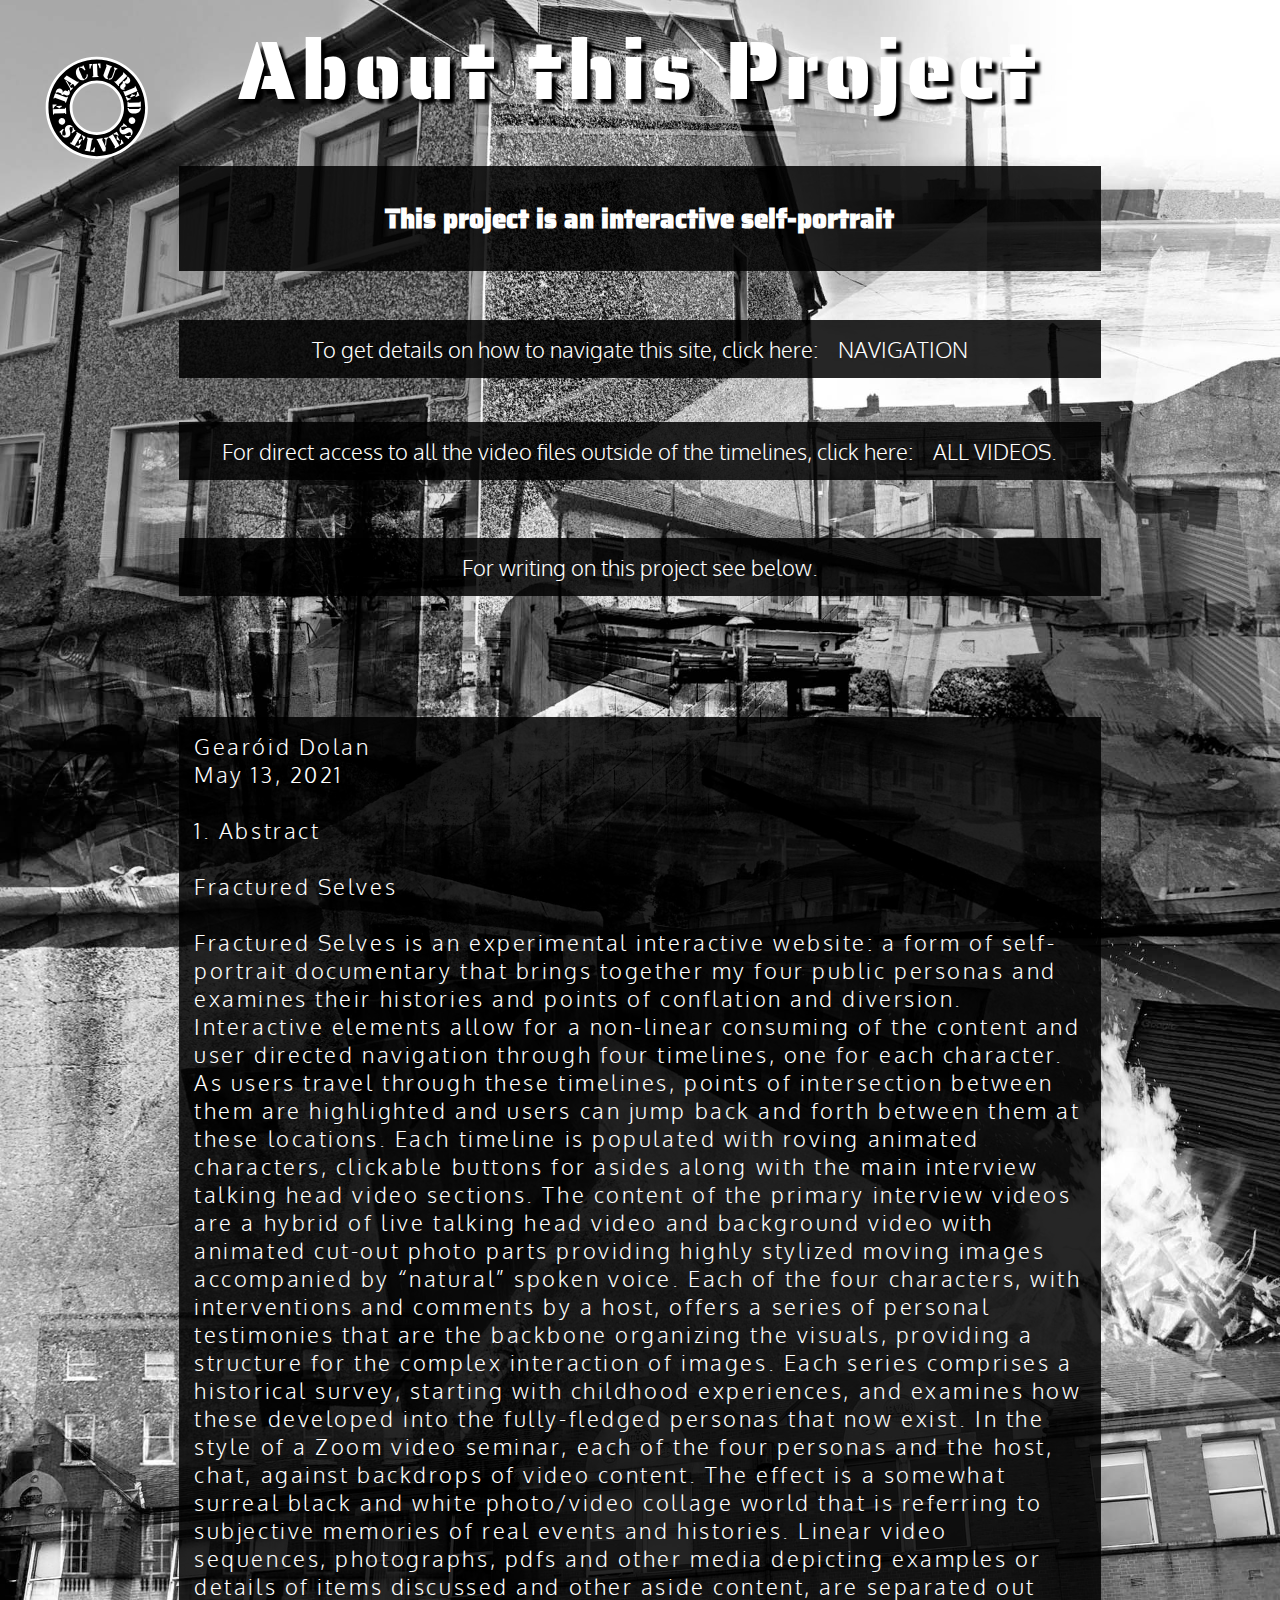
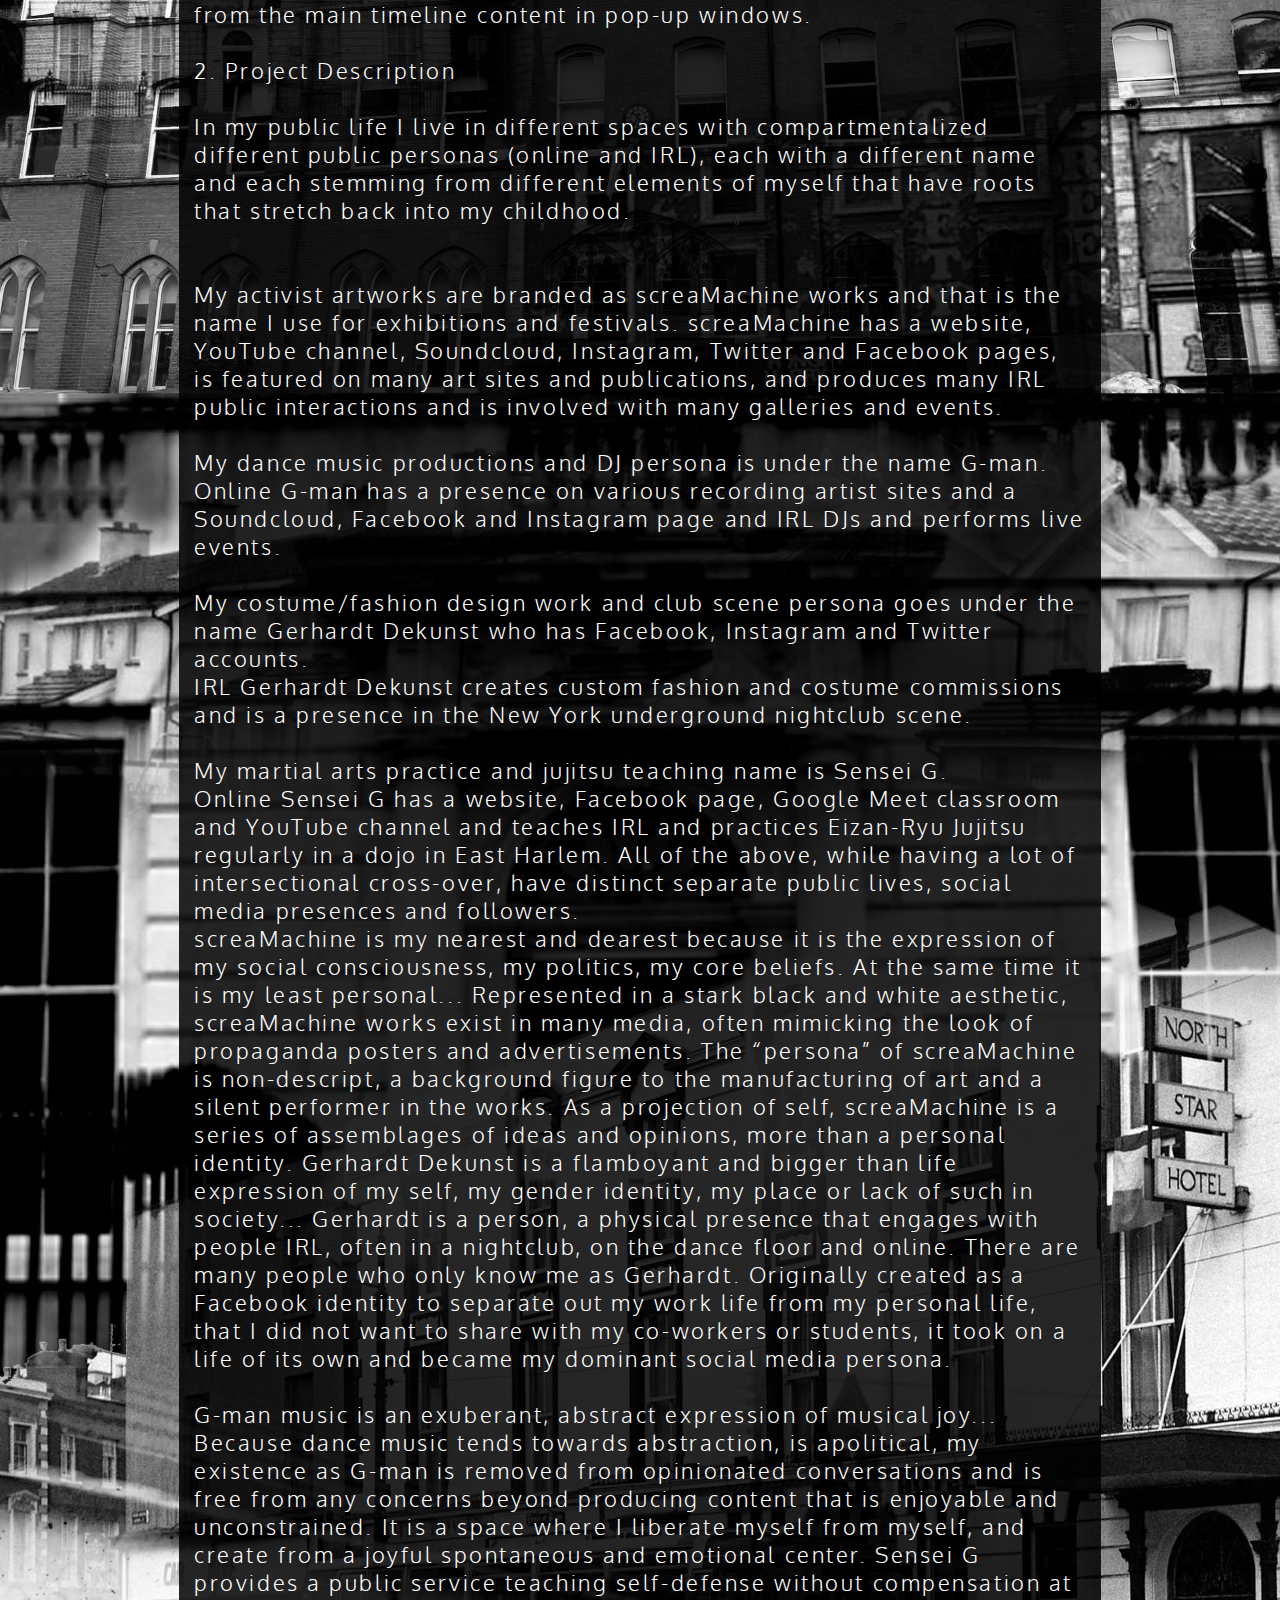
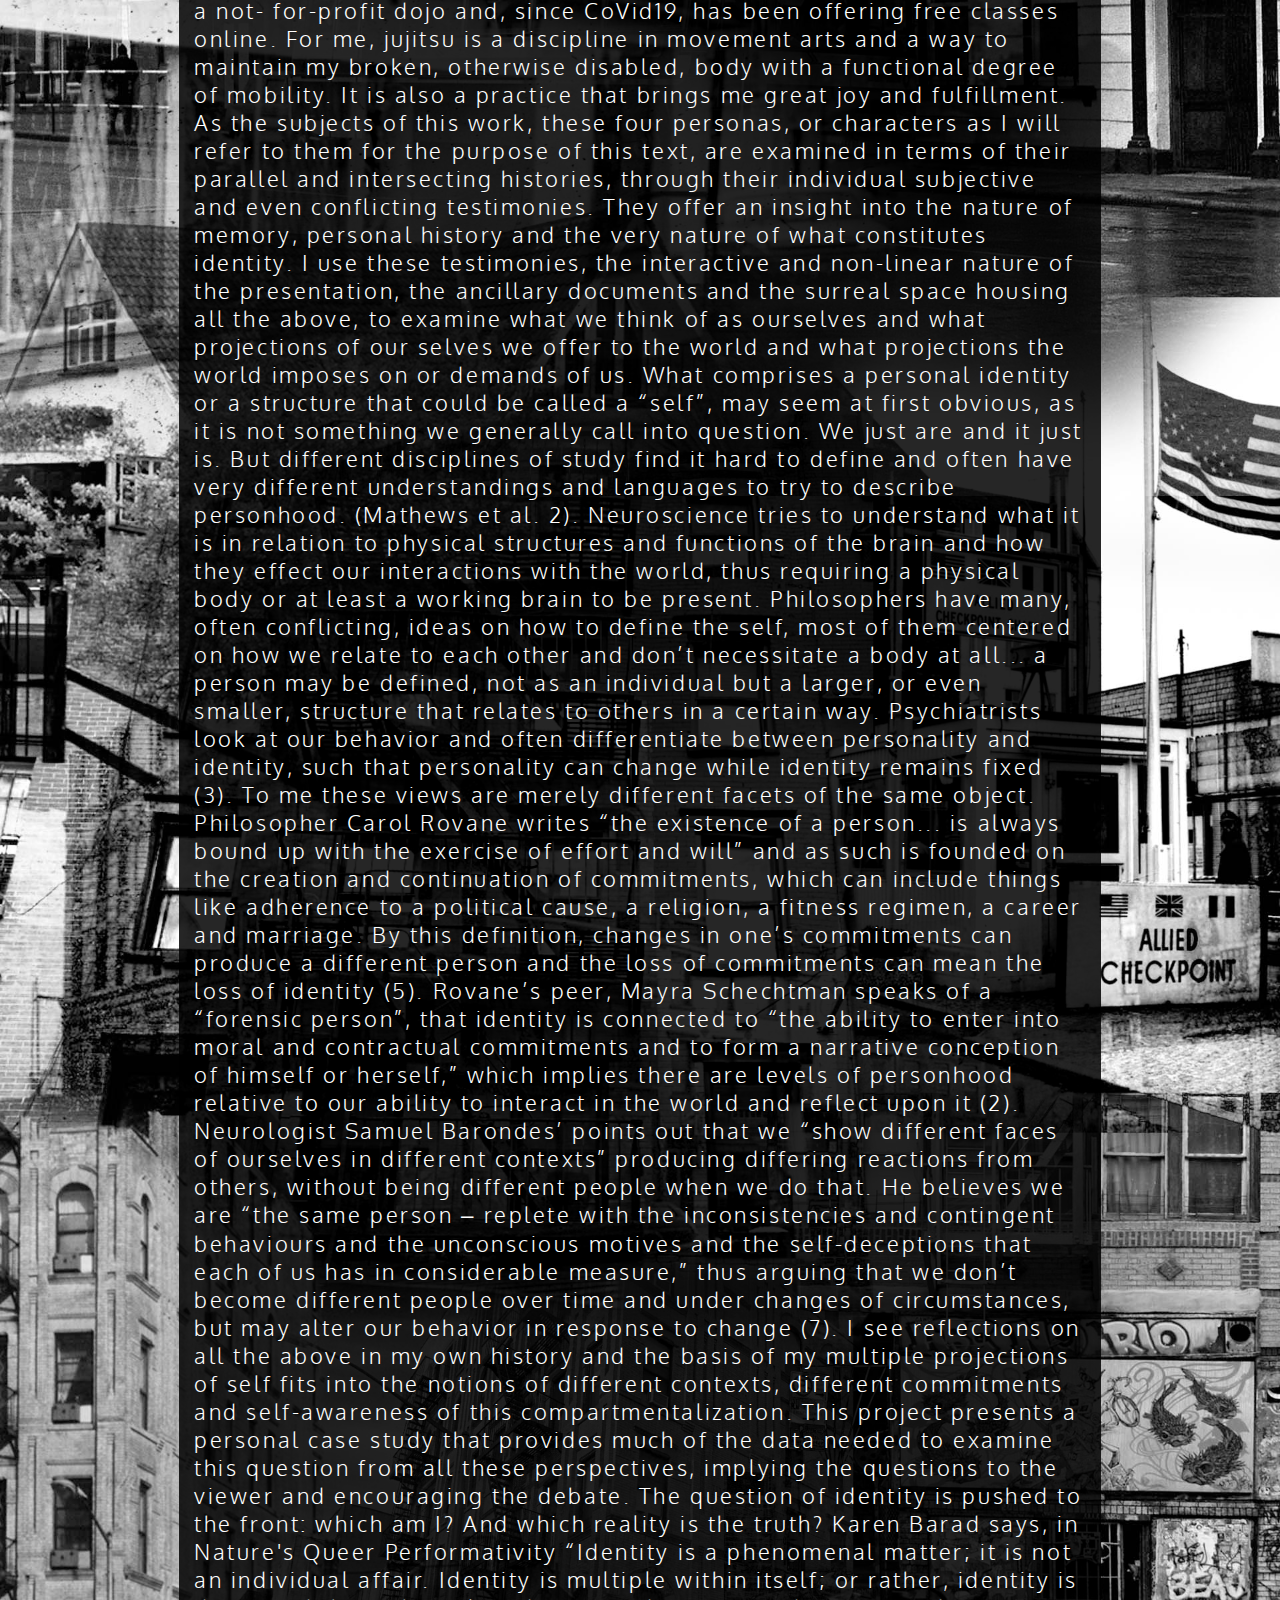
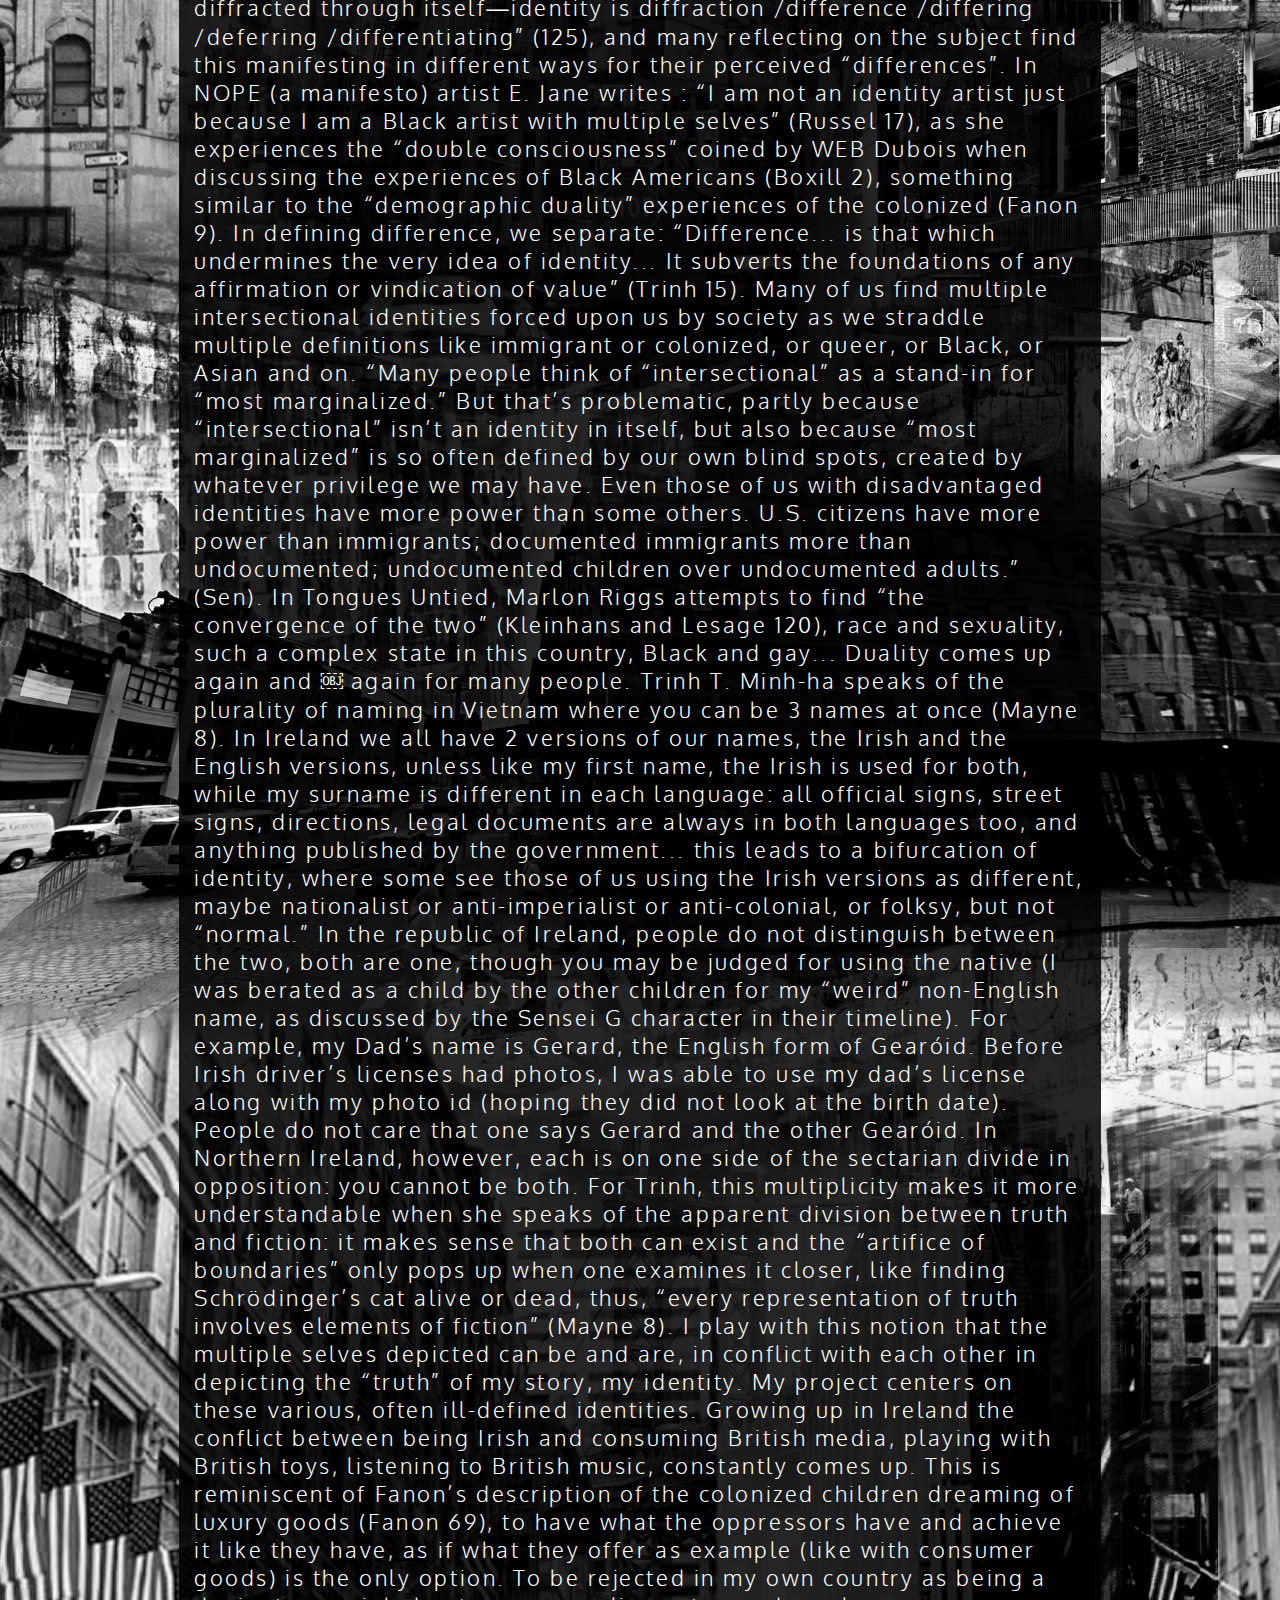
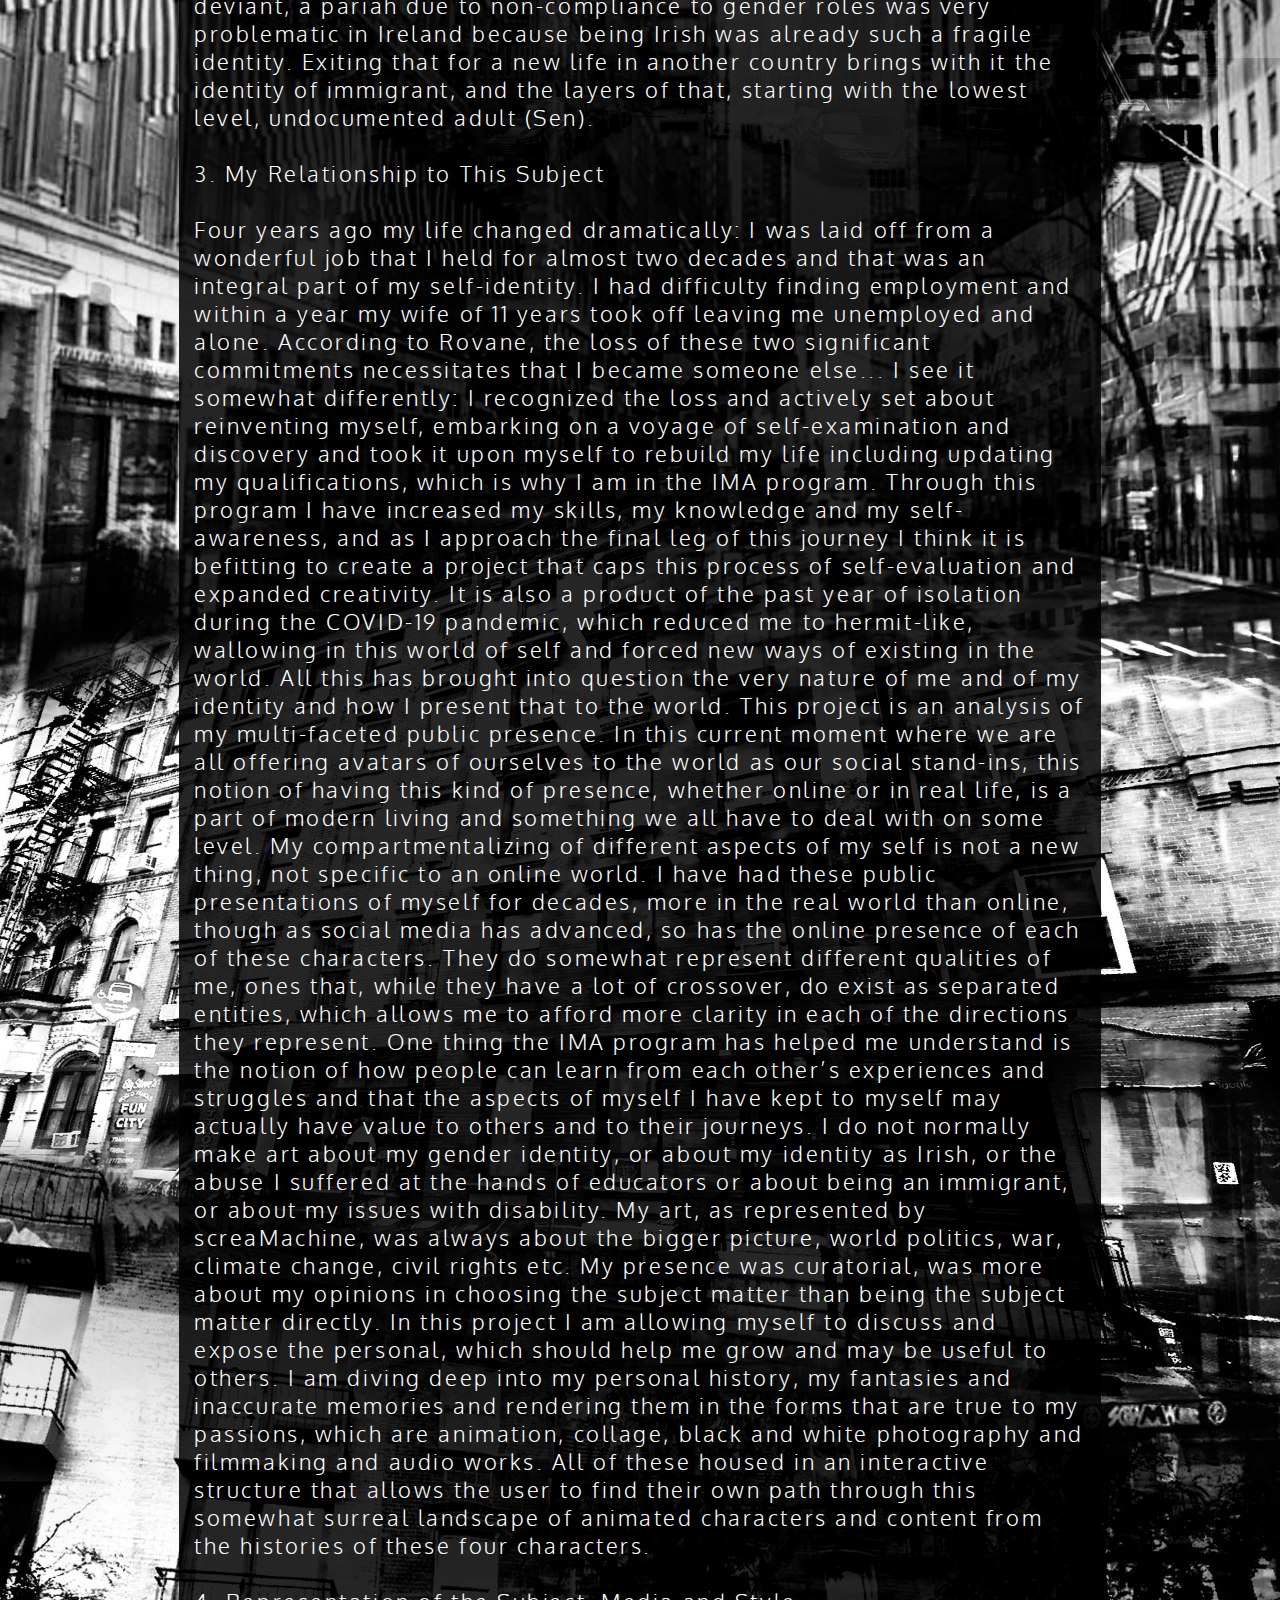
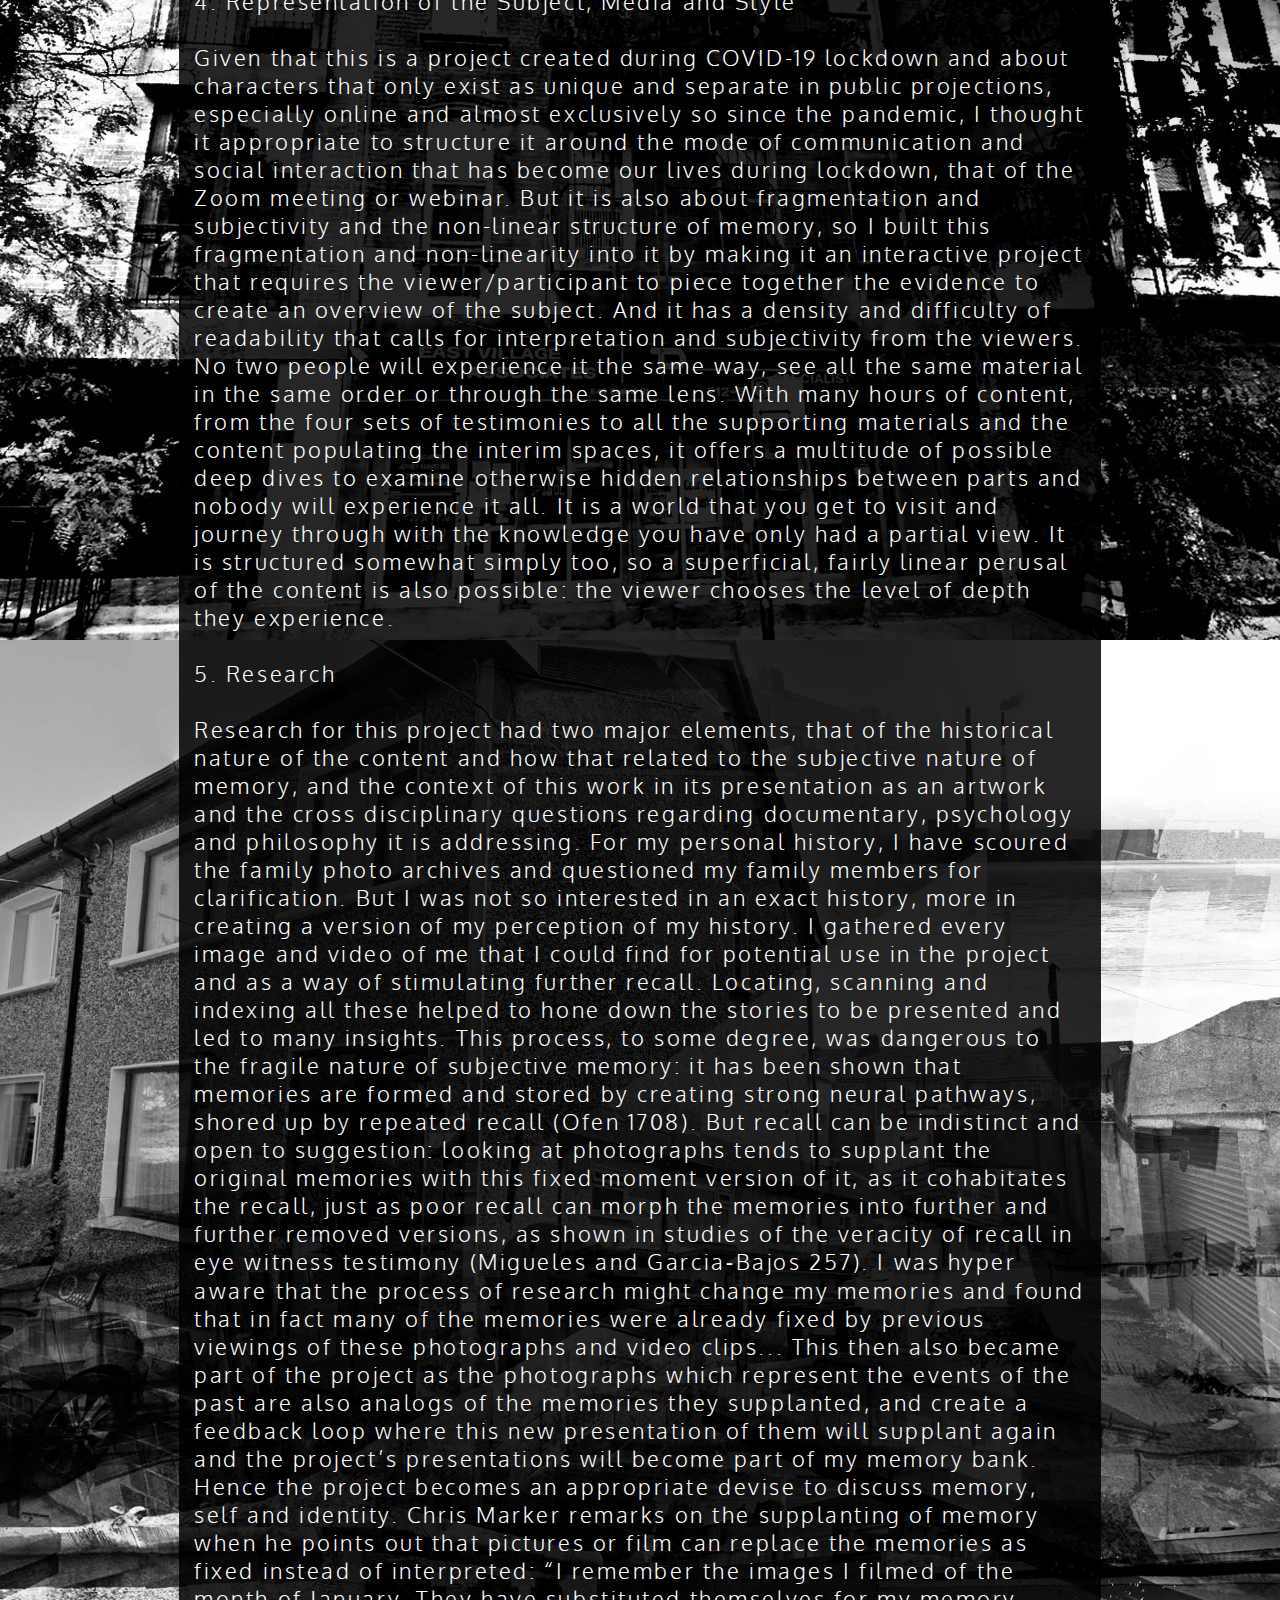
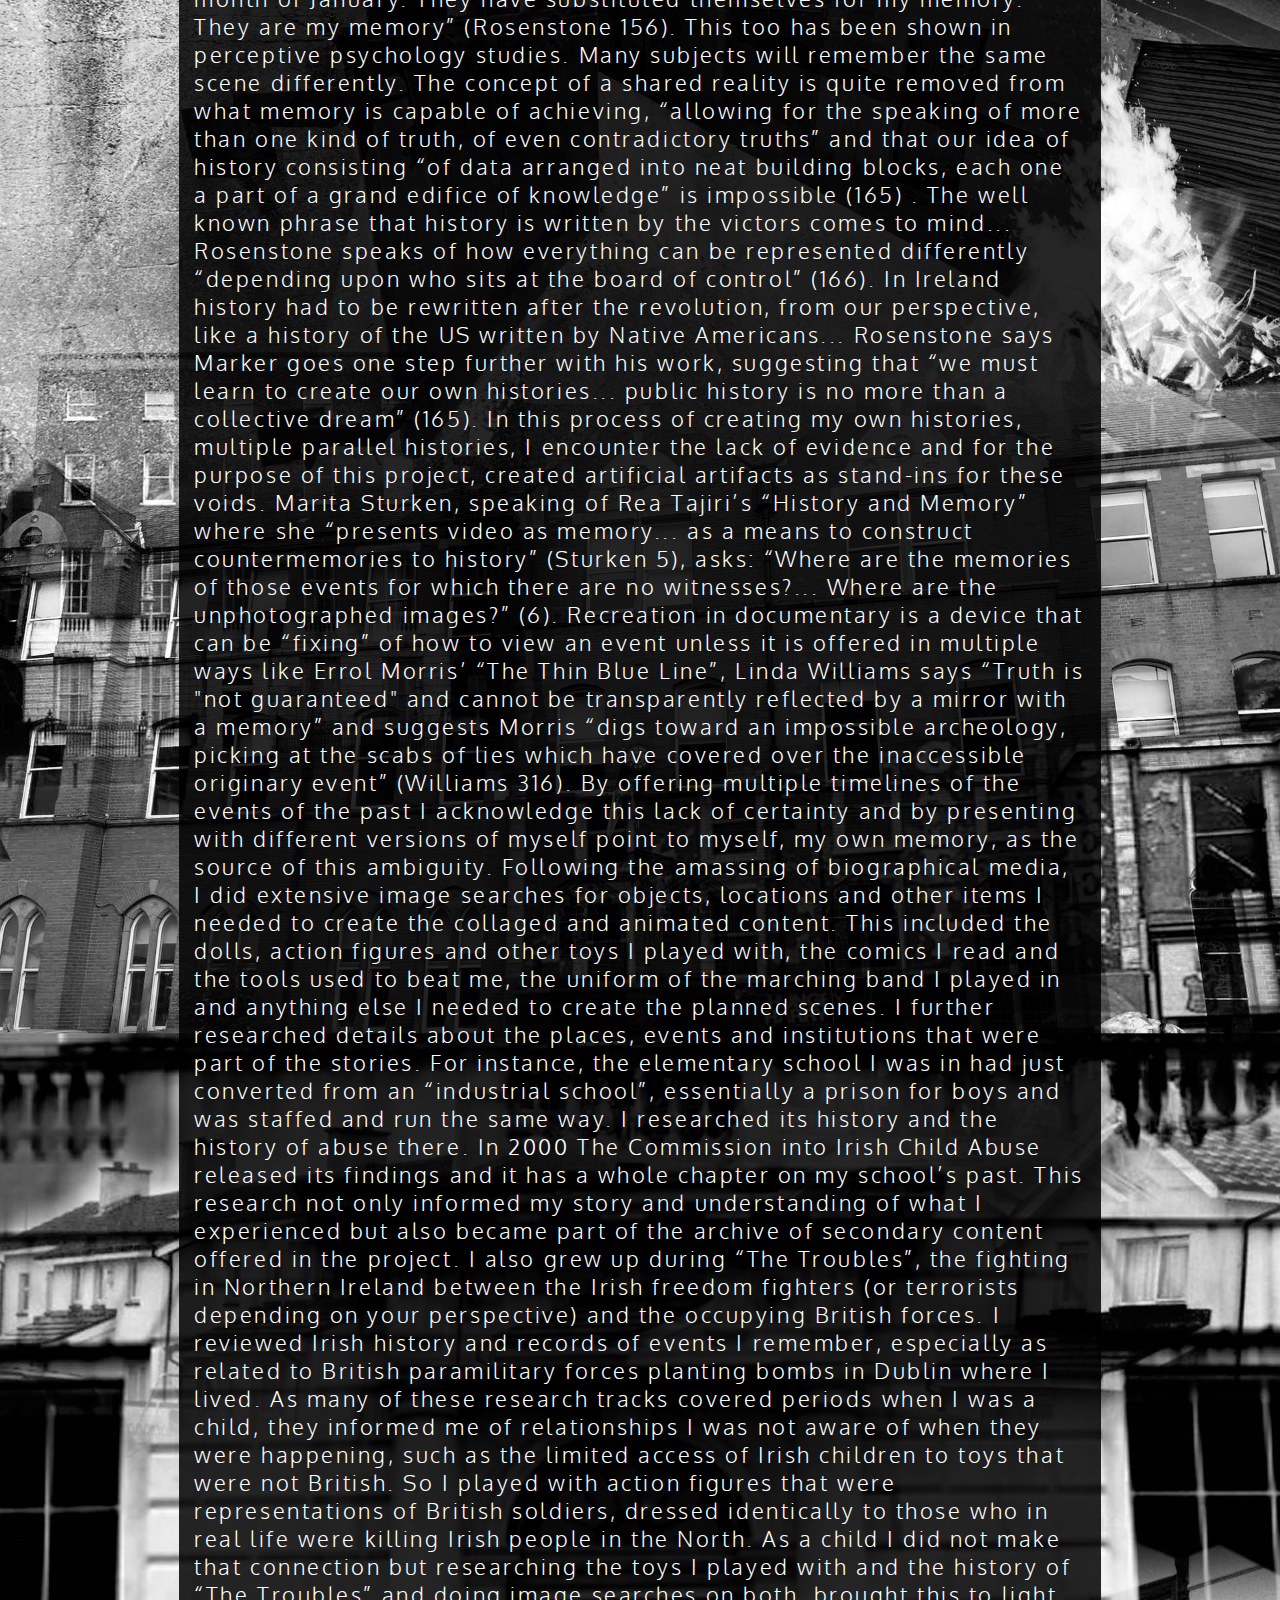
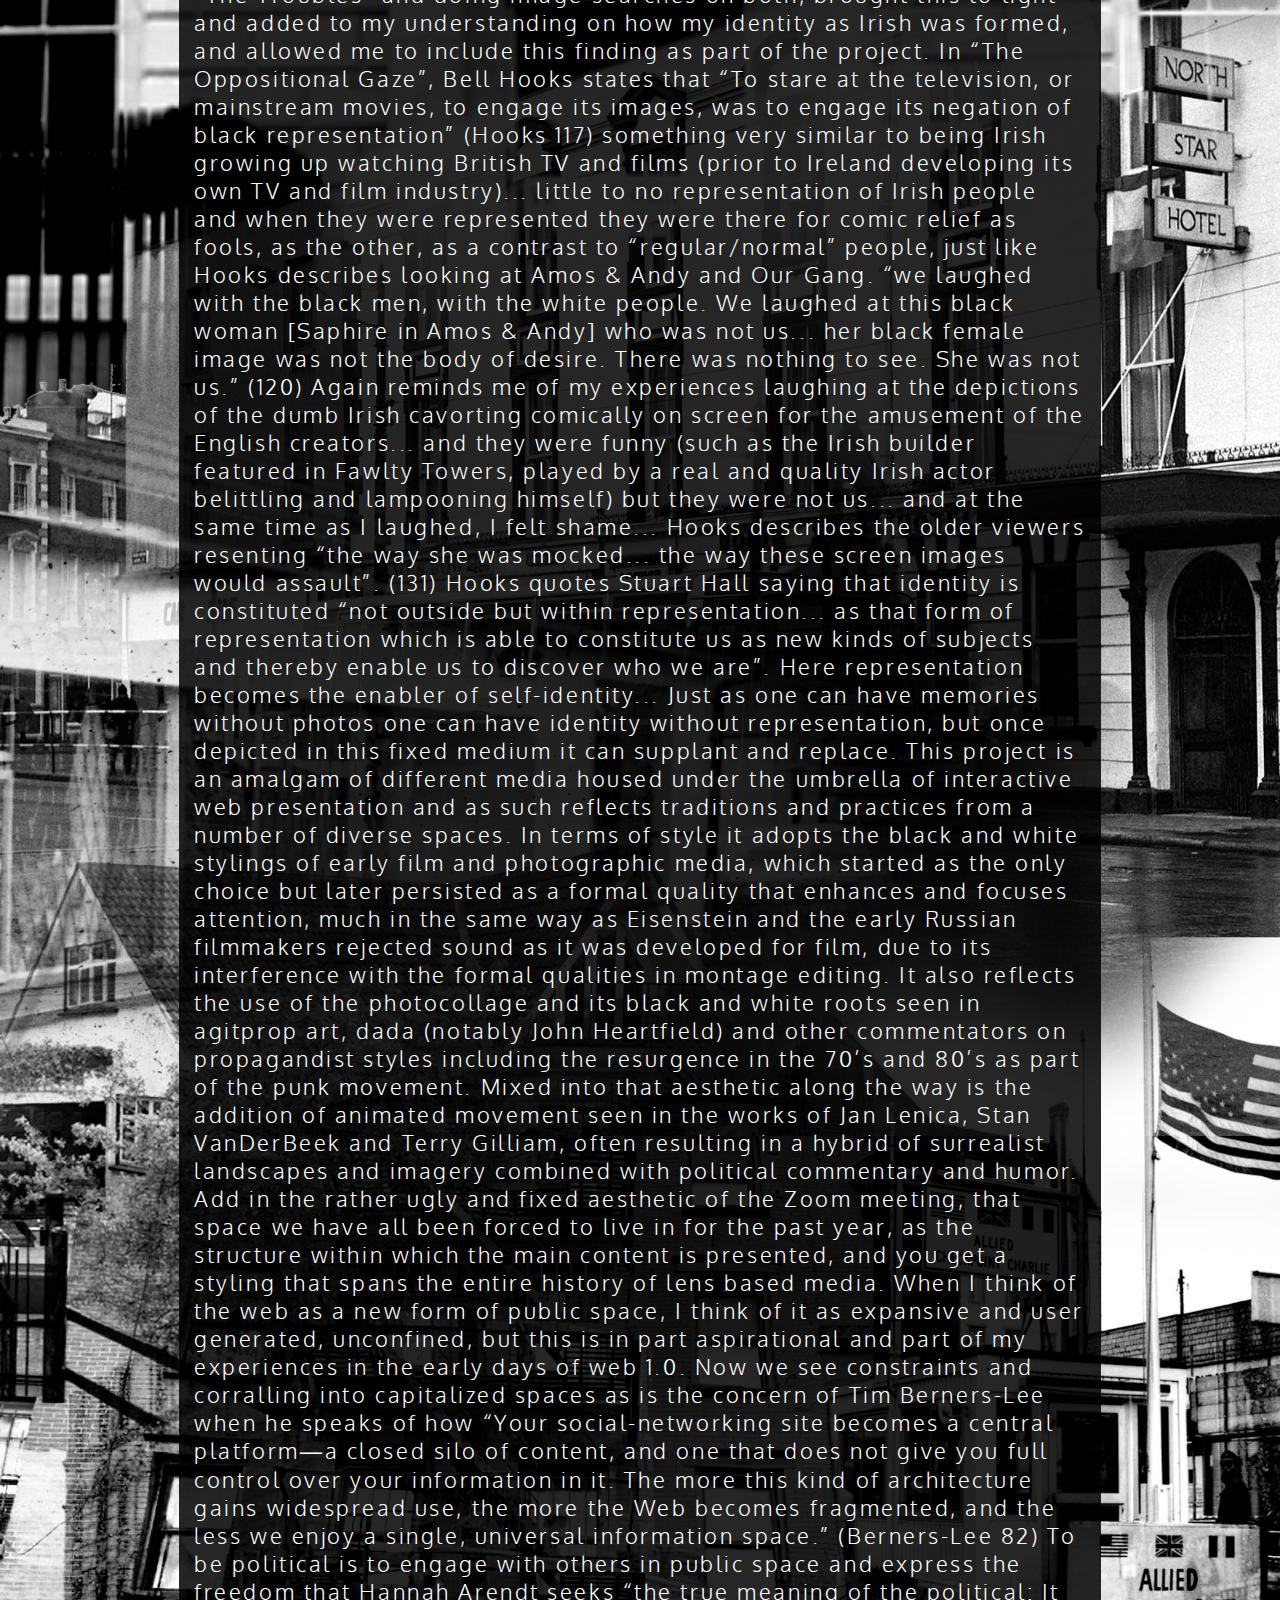
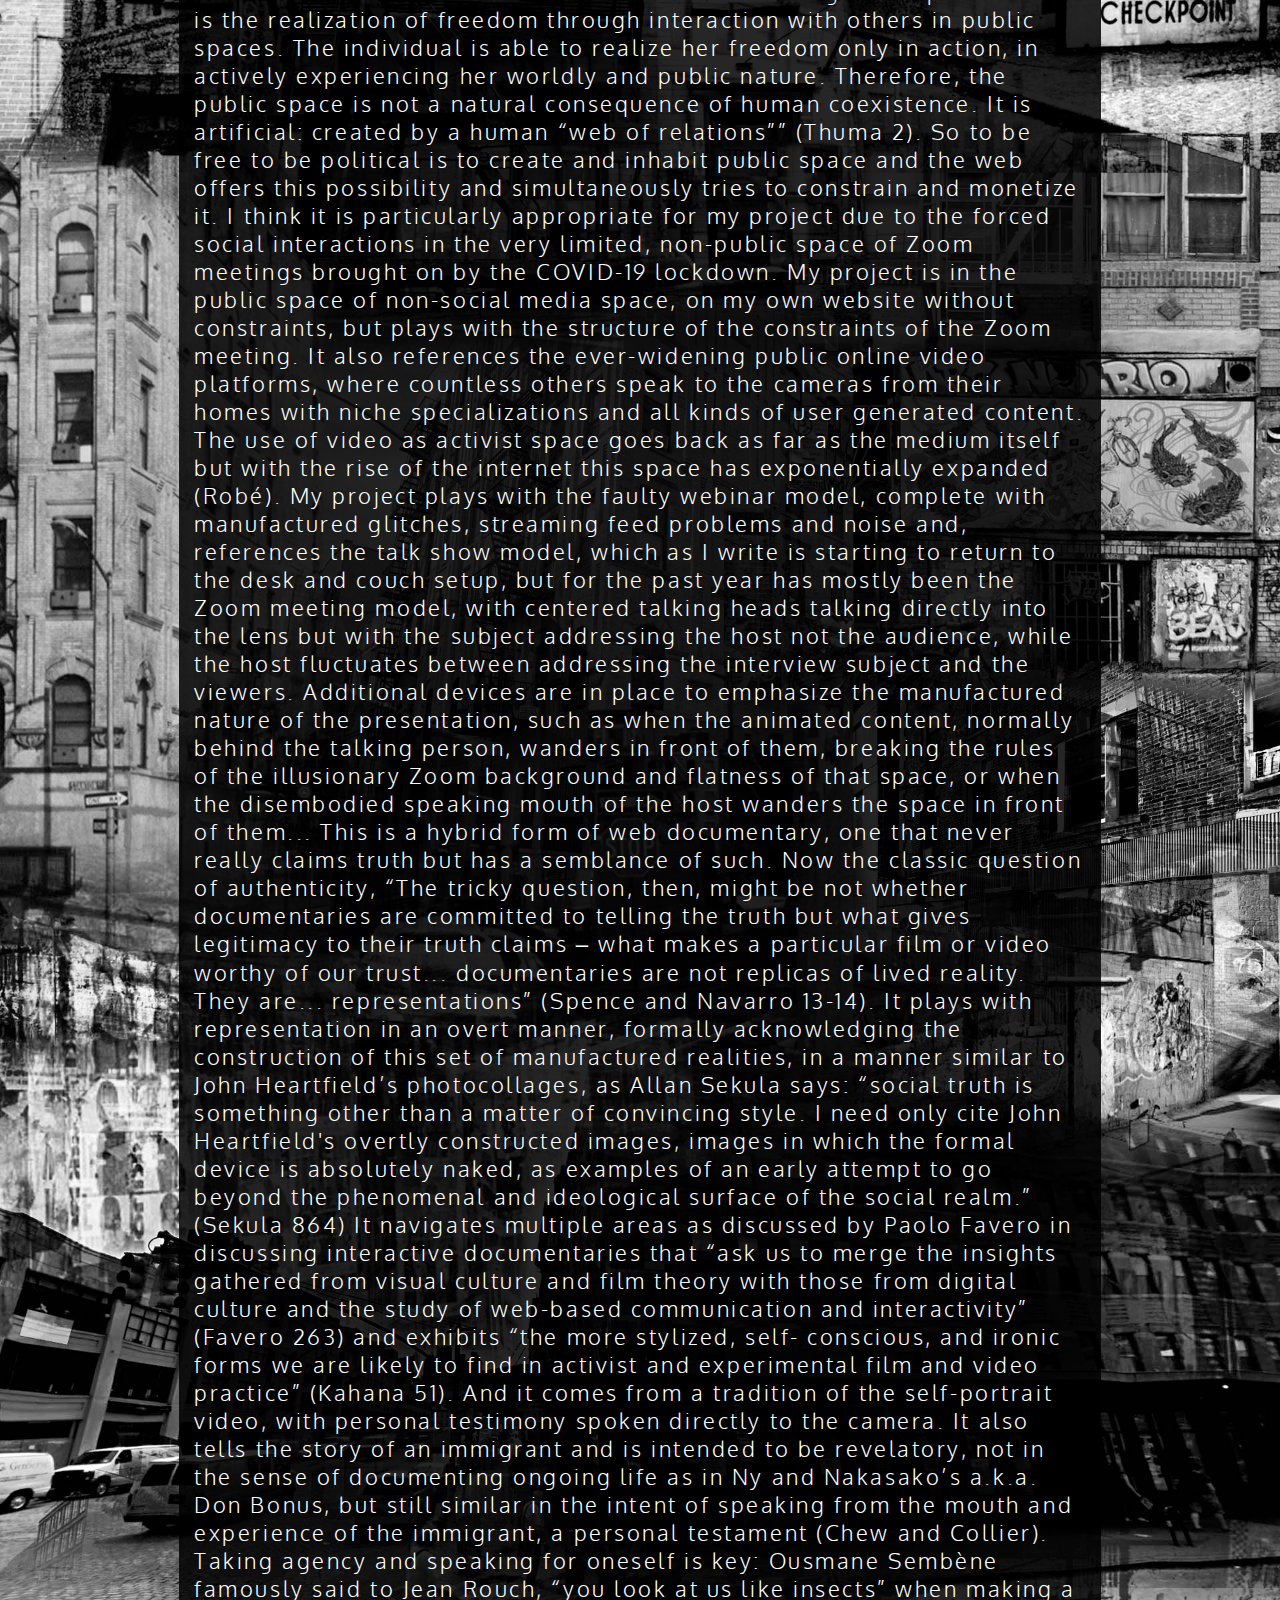
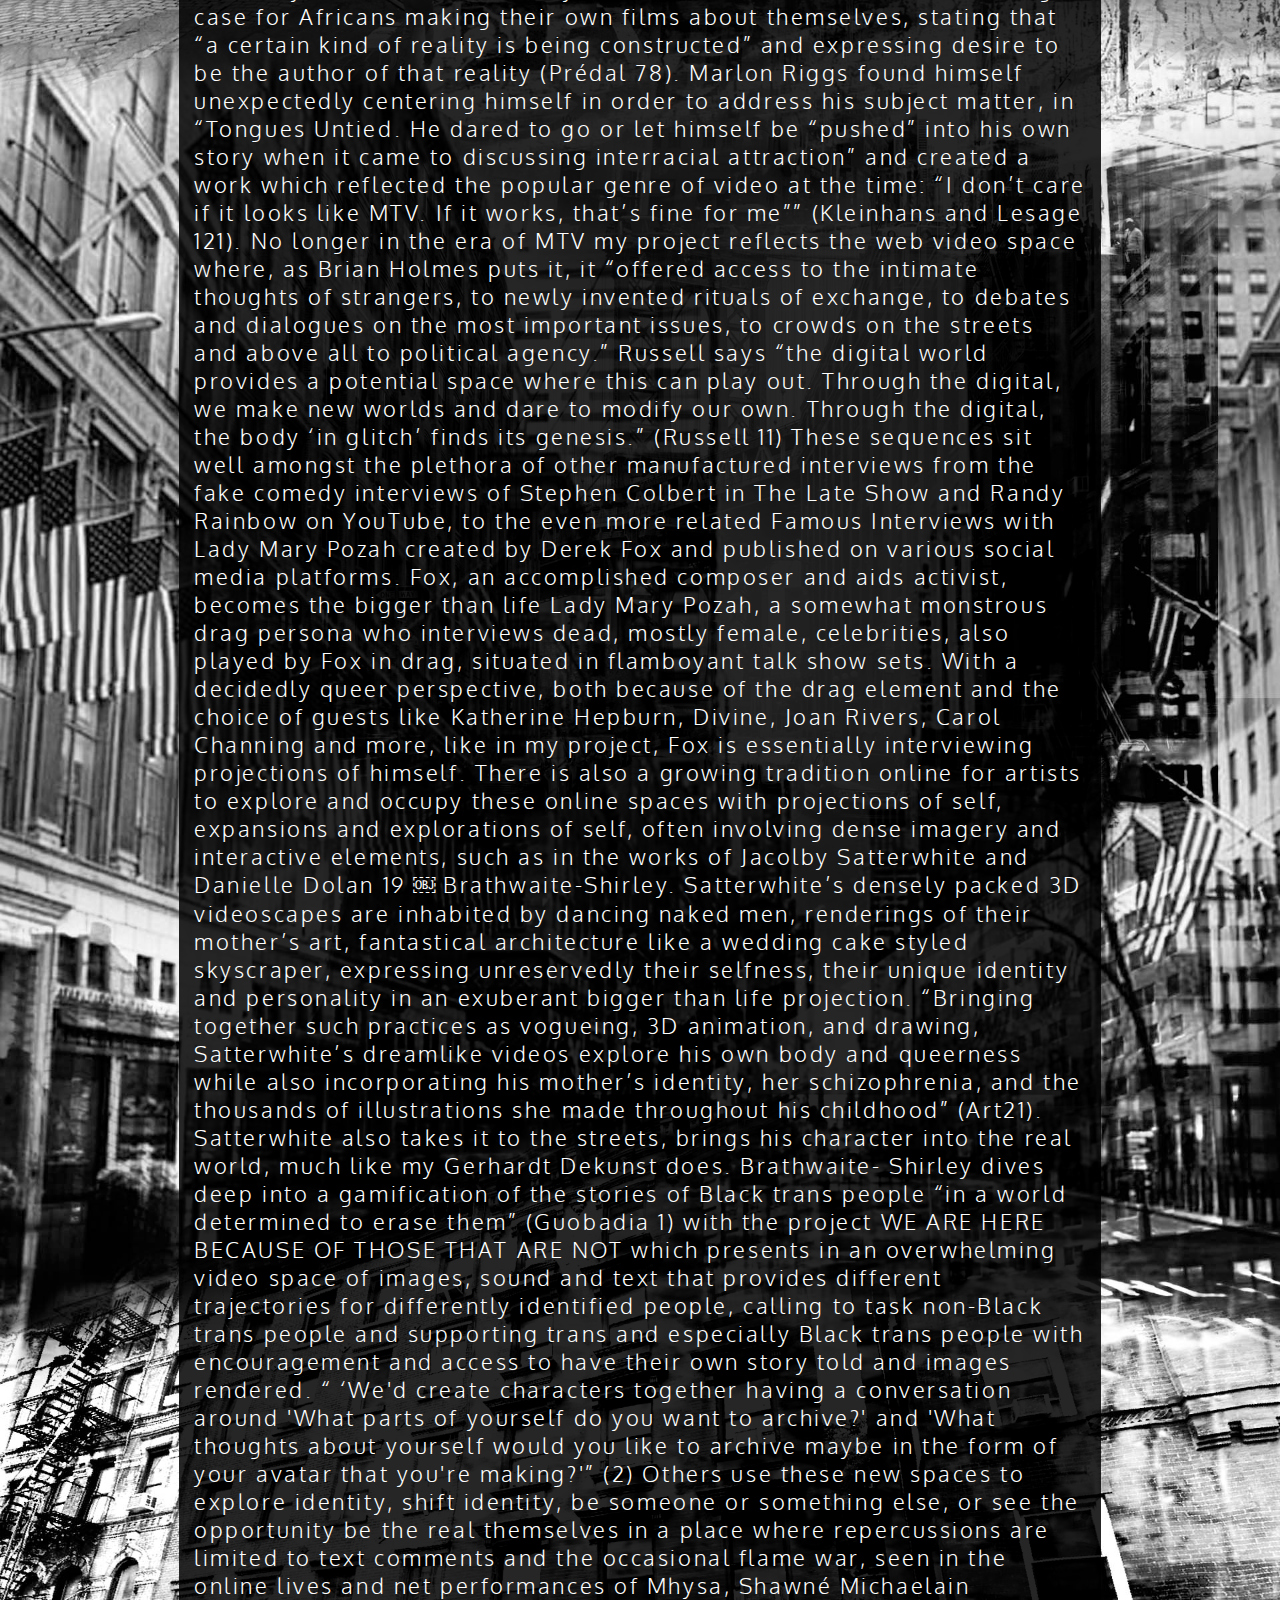
<file: about.html>
<!DOCTYPE html>
<html lang="en">
	<head>
	<title> Fractured Selves: About this Project</title>
	<meta charset="utf-8">
	<meta name="viewport" content="width=device-width, initial-scale=1.0">
	<META NAME="keywords" Content="art, artist, performance, installation, sculpture,
	film, video, politics, protest, audio, music, jungle, drum 'n' bass, electronica,
	 G-man,  screaMachine">
	<META NAME="description" Content="Artworks and Music by artist Gearoid Dolan,
	aka screaMachine, aka G-man">
	<meta name="author" content="screaMachine">

	<link href="https://fonts.googleapis.com/css2?family=Allerta+Stencil&family=Anton&family=Krona+One&family=Oxygen:wght@300;400;700&family=Saira+Stencil+One&display=swap" rel="stylesheet">

	<link rel="shortcut icon" href="iconz/favicon.ico" type="image/x-icon">
	<link rel="icon" href="iconz/favicon.ico" type="image/x-icon">
<!-- ++++++++++++++++ -->

<link href="fracturedSelves.css" rel="stylesheet" type="text/css">
	<script type="text/javascript" src="fracturedSelves.js"defer></script>
<style>

a:visited {
    text-decoration: none;
    color: #FFFFFF;
}
a:active {
    text-decoration: none;
    color: #FFFFFF;
}
a:link {
    color: #FFFFFF;
    text-decoration: none;
}
</style>

</head>

<body>

<div id="backgroundAbout">
<div class="items">

<!-- +++++++++++++++++++++++++++++++++++++++++++++++++++++++ -->
<!-- DROPDOWN ++++++++++++++++++++++++++++++++++++++++++++++++++++++++++++++++++++++++++ DROPDOWN -->

	<ul class="dropdown"><a>
		<!-- SVG RING BUTTON ++++++++++++++++++++++++++++++++++++++++++++++++++++ 	SVG RING BUTTON  -->
		<?xml version="1.0" encoding="utf-8"?>
		<!-- Generator: Adobe Illustrator 21.1.0, SVG Export Plug-In . SVG Version: 6.00 Build 0)  -->
		<svg version="1.1" id="logo" xmlns="http://www.w3.org/2000/svg" xmlns:xlink="http://www.w3.org/1999/xlink" x="0px" y="0px"
			 viewBox="0 0 204.4 204.4" style="enable-background:new 0 0 204.4 204.4;" xml:space="preserve">
		<style type="text/css">
			.st0{fill:#FFFFFF;}
			/* RING BUTTON */
					#logo_square { opacity: 0%; }

					/* #logo_square:hover {opacity: 100%;} */
		</style>
		<g id="logo_square">
			<g>
				<path d="M37.3,199.7c-18,0-32.6-14.6-32.6-32.6V37.3c0-18,14.6-32.6,32.6-32.6h129.8c18,0,32.6,14.6,32.6,32.6v129.8
					c0,18-14.6,32.6-32.6,32.6H37.3z"/>
				<path class="st0" d="M167.1,7.2c16.6,0,30.1,13.5,30.1,30.1v129.8c0,16.6-13.5,30.1-30.1,30.1H37.3c-16.6,0-30.1-13.5-30.1-30.1
					V37.3c0-16.6,13.5-30.1,30.1-30.1H167.1 M167.1,2.2H37.3C17.9,2.2,2.2,17.9,2.2,37.3v129.8c0,19.4,15.7,35.1,35.1,35.1h129.8
					c19.4,0,35.1-15.7,35.1-35.1V37.3C202.2,17.9,186.5,2.2,167.1,2.2L167.1,2.2z"/>
			</g>
		</g>
		<g id="logo_ring_1_"onmouseenter="hiPerf()" onmouseleave="loPerf()">
			<g>
				<path d="M102.2,191.7c-49.4,0-89.5-40.1-89.5-89.5s40.1-89.5,89.5-89.5s89.5,40.1,89.5,89.5S151.6,191.7,102.2,191.7z M102.3,55.7
					c-25.6,0-46.4,20.8-46.4,46.4s20.8,46.4,46.4,46.4c25.6,0,46.4-20.8,46.4-46.4S127.9,55.7,102.3,55.7z"/>
				<path class="st0" d="M102.2,15.2c48,0,87,39,87,87s-39,87-87,87s-87-39-87-87S54.2,15.2,102.2,15.2 M102.3,151.1
					c27,0,48.9-21.9,48.9-48.9c0-27-21.9-48.9-48.9-48.9c-27,0-48.9,21.9-48.9,48.9C53.4,129.1,75.3,151.1,102.3,151.1 M102.2,10.2
					c-50.8,0-92,41.2-92,92s41.2,92,92,92s92-41.2,92-92S153,10.2,102.2,10.2L102.2,10.2z M102.3,146.1c-24.3,0-43.9-19.7-43.9-43.9
					S78,58.2,102.3,58.2c24.3,0,43.9,19.7,43.9,43.9S126.6,146.1,102.3,146.1L102.3,146.1z"/>
			</g>
			<g>
				<path class="st0" d="M45,124.4c1.2,3.2-0.4,6.6-3.4,7.7c-3,1.2-6.5-0.2-7.7-3.4c-1.2-3.2,0.4-6.6,3.4-7.7
					C40.3,119.8,43.8,121.2,45,124.4z"/>
				<path class="st0" d="M22.9,103.5l-0.3-7.1l6.5-0.3c0.2,0,0.8,0,0.8,1c0,0.5-0.3,0.7-0.8,0.9c-2.6,0.9-4,2.7-4.4,5.5L22.9,103.5z
					 M26.9,112.6c-1.2,0.1-1.4,0-1.7,1.2c-0.1,0.4-0.4,0.7-0.8,0.7c-0.9,0-1-1-1-1.1l-0.4-8.4l20.3-0.9c1.2-0.1,1.4,0,1.7-1.2
					c0.1-0.4,0.4-0.7,0.8-0.7c0.9,0,1,1,1,1.1l0.4,9c0,0.1,0,1.2-0.9,1.2c-0.4,0-0.7-0.3-0.9-0.7c-0.4-1.1-0.6-1.1-1.8-1L26.9,112.6z
					 M33.6,103c-0.4-1.3-1.7-1.9-2.9-2.1c-0.6-0.1-1.1-0.3-1.1-1c0-1,1.1-0.9,1.4-0.9l6.9-0.3c0.3,0,1.4-0.2,1.4,0.8
					c0,0.7-0.5,0.9-1,1.1c-1.2,0.3-2.4,1-2.7,2.4L33.6,103z"/>
				<path class="st0" d="M28,84.6c-1.1-0.4-1.3-0.5-2,0.4c-0.3,0.3-0.6,0.5-1.1,0.4c-0.9-0.3-0.6-1.3-0.5-1.5l2.9-7.9L46.5,83
					c1.1,0.4,1.3,0.5,2-0.4c0.3-0.3,0.6-0.5,1.1-0.4c0.9,0.3,0.6,1.3,0.5,1.5l-3.1,8.5c0,0.1-0.5,1.1-1.3,0.8c-0.4-0.2-0.6-0.5-0.6-1
					c0.1-1.2-0.1-1.2-1.2-1.6L28,84.6z M27.9,74.6l0.1-0.1c0.7-2,1.4-4,3-5.5c1.7-1.6,3.8-2.1,6.1-1.2c3.5,1.2,4.1,4.1,3.7,7.4l0.1,0
					c1.4-2.5,3.1-4.8,6.3-3.7l2.6,1c0.3,0.1,0.8,0.4,1,0c0.2-0.5-0.7-0.9-0.4-1.6c0.1-0.4,0.8-0.7,1.2-0.5c0.9,0.3,1.6,1.7,1.9,2.6
					c0.5,1.3,0.3,2.5-0.2,3.8c-0.5,1.3-1.2,2.3-2.5,2.9c-1.5,0.7-2.8,0.3-4.3-0.2l-2-0.8c-1.4-0.5-3.1-1.1-3.9,0.6l-1.8-0.7
					c0.4-1.7-0.5-2.3-1.9-2.8l-3.6-1.3c-1.5-0.6-2.3-0.5-3.4,0.8L27.9,74.6z"/>
				<path class="st0" d="M58.2,59.2l-3.3,3.4l-1-1.6l2.7-2.8l-12.4-7.5l-1-1.5l4.9-5.1l17.9,10.6c0.8,0.5,1.2,0.9,2.1,0.5
					c0.5-0.2,0.9-0.3,1.3,0.1c0.6,0.6-0.2,1.4-0.6,1.8l-5.5,5.7c-0.4,0.5-1.1,1.1-1.7,0.5c-0.4-0.4-0.3-0.6-0.2-1.1
					c0.2-0.9,0.2-1.2-0.9-1.8L58.2,59.2z M48.9,55l5.8,9.8c1,1.7,1.7,1.8,2.8,1.3c0.5-0.2,1-0.4,1.4,0c0.6,0.6-0.1,1.3-0.5,1.8
					l-2.6,2.6c-0.4,0.5-1.3,1.3-1.9,0.6c-0.6-0.5-0.1-0.9,0.1-1.7c0.2-0.7,0.3-1.9-0.9-3.9l-7.4-12.5l0.1-0.1L48.9,55z"/>
				<path class="st0" d="M80.5,51.8c-6.5,2.7-11.7-0.8-14.4-6.8c-3-6.8-1.3-13.2,4.2-16l0.8,1.7c-1.3,0.9-1.2,2.3-0.7,3.6l6.2,13.9
					c0.5,1.2,1.5,2.2,3.1,1.9L80.5,51.8z M71.6,28.5c1.1-0.5,3.9-0.3,4.6-0.7c0.4-0.2,0.5-0.4,0.5-0.9c0-0.5,0.1-0.8,0.5-1
					c0.9-0.4,1.3,0.5,1.4,0.6l3,6.8c0.1,0.1,0.5,1.1-0.5,1.5c-0.6,0.3-1.2-0.1-1.6-0.6c-1.6-2.1-4.3-4.6-7.3-4.1L71.6,28.5z
					 M84.5,41.9c0.6-0.2,1.1,0.1,1.3,0.6c1,2.4-1,7.5-4.1,8.7L81,49.6c2-1.5,3.3-3.8,2.9-6.3C83.9,42.7,83.9,42.2,84.5,41.9z"/>
				<path class="st0" d="M88.8,23.5l4.6-0.2l0.1,1.9c-1.6,1.3-2,3.4-2.2,5.1c-0.1,0.7-0.2,1.5-1.1,1.6c-1,0-1.1-0.8-1.1-0.9L88.8,23.5
					z M94.8,23.2l7.8-0.3l0.9,20.3c0.1,1.2,0,1.4,1.2,1.7c0.4,0.1,0.7,0.4,0.7,0.8c0,0.9-1,1-1.1,1l-9,0.4c-0.1,0-1.2,0-1.2-0.9
					c0-0.4,0.3-0.7,0.7-0.9c1.1-0.4,1.1-0.6,1-1.8L94.8,23.2z M109,30c0,0.1-0.1,0.9-1,1c-0.9,0-1.1-0.8-1.2-1.5
					c-0.4-1.7-0.9-3.8-2.6-4.9l-0.1-1.9l4.6-0.2L109,30z"/>
				<path class="st0" d="M121.9,51c-2.4-0.9-4.2-1.6-5.9-3.5c-2.2-2.5-2.1-3.8-1.6-5.3l5.2-14.3c0.4-1.1,0.5-1.3-0.4-2
					c-0.3-0.3-0.5-0.6-0.4-1.1c0.3-0.9,1.3-0.6,1.5-0.5l8.5,3.1c0.1,0,1.1,0.5,0.8,1.3c-0.2,0.4-0.5,0.6-1,0.6
					c-1.2-0.1-1.2,0.1-1.6,1.3l-5.3,14.5c-0.1,0.3-1.2,2.6,0.8,4.1L121.9,51z M133.9,34.8c0.9-3.9-1.5-3.5-1-4.8
					c0.3-0.9,1.6-0.4,1.9-0.3l3.4,1.2c0.3,0.1,1.6,0.5,1.2,1.4c-0.5,1.3-2-0.6-3.8,3l-4.1,11.3c-2,4.9-6.3,5.4-8.2,4.7l0.6-1.8
					c3.1,0.2,4.7-1,5.9-3.6L133.9,34.8z"/>
				<path class="st0" d="M149,42.1c0.8-0.8,1-1,0.4-2c-0.2-0.4-0.2-0.8,0.1-1.1c0.7-0.7,1.4,0,1.5,0.1l6,5.9l-14.3,14.4
					c-0.8,0.8-1,1-0.4,2c0.2,0.4,0.2,0.8-0.1,1.1c-0.7,0.7-1.4,0-1.5-0.1l-6.4-6.4c-0.1-0.1-0.8-0.9-0.1-1.5c0.3-0.3,0.7-0.3,1.1-0.1
					c1,0.5,1.2,0.4,2-0.5L149,42.1z M158.1,46l0.1,0.1c1.5,1.5,3.1,3,3.8,5c0.8,2.3,0.3,4.3-1.4,6c-2.5,2.7-5.4,2.1-8.3,0.3l0,0
					c1.7,2.3,3.1,4.8,0.7,7.3l-2,2c-0.2,0.2-0.7,0.6-0.4,0.9c0.4,0.4,1.1-0.2,1.6,0.3c0.3,0.3,0.3,1,0,1.3c-0.7,0.7-2.2,0.8-3.1,0.6
					c-1.4-0.1-2.4-0.8-3.4-1.7c-1-1-1.6-2.1-1.6-3.5c0-1.6,0.9-2.7,2-3.8l1.5-1.5c1-1,2.3-2.3,1-3.8l1.3-1.3c1.3,1.1,2.2,0.5,3.3-0.6
					l2.7-2.7c1.1-1.1,1.4-1.9,0.7-3.5L158.1,46z"/>
				<path class="st0" d="M172.3,64.3l3.2,7.8l-22.1,9.2l-3.2-7.8c0-0.1-0.4-1.1,0.5-1.5c0.4-0.2,0.8,0,1.1,0.3c0.8,0.9,0.9,0.8,2,0.3
					l15.5-6.4c1.1-0.5,1.3-0.5,1.2-1.7c0-0.4,0.1-0.8,0.5-1C171.8,63.3,172.3,64.2,172.3,64.3z M155.7,81.9c1.3,2.3,3.7,3.4,6.4,3.2
					c0.5,0,1.1,0,1.3,0.5c0.4,0.9-0.5,1.2-0.7,1.3l-5.9,2.5l-2.8-6.8L155.7,81.9z M166.3,77.6c0.8,1.1,2.2,1.2,3.5,1
					c0.6-0.1,1.1-0.1,1.4,0.5c0.4,0.9-0.7,1.2-1,1.3l-6.4,2.6c-0.2,0.1-1.2,0.7-1.6-0.2c-0.3-0.6,0.1-1,0.6-1.4c1-0.7,1.9-1.8,1.7-3.1
					L166.3,77.6z M176.1,73.5l2.7,6.6l-6,2.5c-0.1,0.1-0.7,0.3-1.1-0.6c-0.2-0.5,0-0.8,0.4-1.1c2.1-1.8,2.9-3.9,2.2-6.6L176.1,73.5z"
					/>
				<path class="st0" d="M157.5,100.9l-0.1-8.1c0-0.7,0-1.5,1-1.5c0.4,0,0.7,0.3,0.9,0.7c0.4,1.1,0.6,1.1,1.7,1.1l16.8-0.3
					c0.5,0,1.3,0,1.5-0.6c0.2-0.6,0.3-1.3,1.1-1.3c0.8,0,0.9,0.8,1,1.4l0.1,8.2L157.5,100.9z M181.5,102c0.2,5.4-3.5,10-11.8,10.6
					c-7.5,0.5-12-4.9-12.1-10.2l1.9,0c0.3,1.9,2.1,2,3.3,2l13.6-0.2c1.2,0,3-0.1,3.3-2.1L181.5,102z"/>
				<path class="st0" d="M159.9,123.1c1.2-3.2,4.6-4.7,7.7-3.6c3,1.1,4.8,4.4,3.6,7.7s-4.7,4.7-7.7,3.6
					C160.5,129.6,158.7,126.3,159.9,123.1z"/>
			</g>
			<g>
				<path class="st0" d="M40.4,140.8c0.5-0.4,1.3-0.9,1.9-0.2c0.4,0.5,0.3,1.2-0.1,1.6c-1.7,2-3,5.3-1.7,7.9l-1.4,1.2
					c-1.7-2.2-1.2-3.4-1.9-4.3c-0.6-0.8-1.4-0.1-1.9-0.7c-0.6-0.8,0.3-1.5,0.4-1.6L40.4,140.8z M57.6,137.5c-1.1-0.7-2.4-0.9-3.5-0.1
					c-1.2,1-1.4,2.3-0.2,6.1c1.9,5.8,0.3,8.7-2,10.5c-3.9,3.1-9,1.9-12-1.7l1.4-1.2c1.3,0.9,2.7,1.5,4.1,0.4c1.6-1.2,0.8-3.6,0.3-5.2
					c-1.2-4.2-2.1-8.3,1.8-11.4c3.8-3.1,8.3-2.2,11.4,1.3L57.6,137.5z M58.9,147.3c-0.6,0.5-1.3,0.9-1.9,0.1c-0.5-0.6-0.2-1.2,0.2-1.7
					c1.6-1.8,2.3-4.8,1.1-7.1l1.4-1.2c1.2,1.6,1.6,4,1.9,4.3c0.5,0.6,1.4-0.1,1.9,0.5c0.6,0.8-0.3,1.4-0.5,1.6L58.9,147.3z"/>
				<path class="st0" d="M67.1,146.1l7.3,4.3L62.3,171l-7.3-4.3c-0.1-0.1-1-0.7-0.5-1.5c0.2-0.4,0.6-0.5,1-0.4
					c1.1,0.3,1.2,0.1,1.8-0.9l8.5-14.5c0.6-1,0.7-1.2-0.1-2c-0.3-0.3-0.4-0.7-0.2-1.1C66.1,145.5,67,146,67.1,146.1z M64.5,170.1
					c2.4,1,5,0.5,7-1.3c0.4-0.3,0.9-0.6,1.4-0.4c0.9,0.5,0.3,1.3,0.2,1.4l-3.2,5.5l-6.3-3.7L64.5,170.1z M70.3,160.3
					c1.3,0.4,2.5-0.4,3.4-1.3c0.4-0.4,0.8-0.7,1.4-0.4c0.9,0.5,0.1,1.4,0,1.6l-3.5,6c-0.1,0.2-0.6,1.3-1.4,0.8
					c-0.6-0.3-0.5-0.9-0.3-1.4c0.4-1.2,0.5-2.6-0.5-3.6L70.3,160.3z M75.7,151.1l6.2,3.6l-3.3,5.6c-0.1,0.1-0.4,0.6-1.2,0.2
					c-0.5-0.3-0.4-0.6-0.3-1.1c0.6-2.7,0-4.8-2.2-6.6L75.7,151.1z"/>
				<path class="st0" d="M89.8,180.8l-8.3-1.5c-0.1,0-1.2-0.3-1-1.2c0.1-0.4,0.4-0.7,0.8-0.7c1.2-0.2,1.2-0.3,1.4-1.5l2.9-16.5
					c0.2-1.2,0.3-1.4-0.8-1.9c-0.4-0.2-0.6-0.5-0.5-1c0.2-0.9,1.2-0.8,1.3-0.8l8.9,1.6c0.1,0,1.2,0.3,1,1.2c-0.1,0.4-0.4,0.7-0.8,0.7
					c-1.2,0.2-1.2,0.3-1.4,1.5L89.8,180.8z M91.5,179.2c2.6,0.1,4.4-1.9,5.6-4.7c0.3-0.7,0.7-0.8,1.4-0.7c0.7,0.1,0.7,0.7,0.6,1.3
					l-1.2,7l-6.7-1.2L91.5,179.2z"/>
				<path class="st0" d="M117.8,180.2l-4.5,0.8l-9.5-19.2c-0.4-0.9-0.3-1-1.2-1.2c-0.4-0.1-0.7-0.4-0.8-0.8c-0.2-1,1.2-1.2,1.9-1.4
					l6.9-1.2c0.7-0.1,2.2-0.6,2.4,0.6c0.2,1.2-1.3,0.9-1,2.2c0.1,0.4,0.2,0.5,0.3,0.9l6.2,13L117.8,180.2z M117.2,168.3l0.7-7.3
					c0.1-0.5,0.1-0.7,0-1.3c-0.2-0.9-0.6-1.4-1.5-1.5c-0.6-0.1-1-0.2-1.1-0.8c-0.2-1,1-1.2,1.6-1.3l3.5-0.6c0.7-0.1,1.8-0.4,2,0.6
					c0.1,0.7-0.3,0.9-0.8,1.2c-0.8,0.5-1,0.7-1.4,1.6c-0.3,0.7-0.4,1.5-0.5,2.3l-1,10.3l-0.1,0L117.2,168.3z"/>
				<path class="st0" d="M123.6,154.2l7.3-4.3l12.2,20.6l-7.3,4.3c-0.1,0.1-1.1,0.6-1.5-0.2c-0.2-0.4-0.1-0.8,0.2-1.1
					c0.8-0.9,0.7-1,0.1-2l-8.6-14.4c-0.6-1-0.7-1.2-1.8-0.9c-0.4,0.1-0.8,0-1-0.4C122.6,154.8,123.5,154.2,123.6,154.2z M132.1,149.1
					l6.1-3.7l3.3,5.6c0.1,0.1,0.4,0.7-0.5,1.2c-0.5,0.3-0.8,0.1-1.2-0.2c-2-1.8-4.2-2.3-6.9-1.3L132.1,149.1z M137.5,158.3
					c1-1,0.9-2.4,0.5-3.6c-0.1-0.5-0.2-1.1,0.3-1.4c0.9-0.5,1.3,0.6,1.4,0.8l3.5,5.9c0.1,0.2,0.9,1.1,0,1.6c-0.6,0.3-1,0-1.4-0.4
					c-0.9-0.9-2-1.7-3.4-1.3L137.5,158.3z M143.4,168.1c2.1-1.6,2.9-4.1,2.3-6.8c-0.1-0.5-0.2-1.1,0.3-1.4c0.9-0.5,1.3,0.4,1.4,0.5
					l3.3,5.5l-6.3,3.8L143.4,168.1z"/>
				<path class="st0" d="M146.4,138.1c-0.4,1.2-0.4,2.6,0.6,3.4c1.2,1,2.5,0.9,6-1.2c5.2-3.1,8.4-2.2,10.7-0.4c3.9,3.1,3.8,8.3,1,12.1
					l-1.5-1.2c0.6-1.5,0.8-3-0.5-4.1c-1.5-1.3-3.7,0-5.1,0.8c-3.8,2.1-7.6,3.9-11.5,0.8c-3.8-3-4-7.7-1.2-11.4L146.4,138.1z
					 M155.7,134.6c0.6,0.5,1.1,1.1,0.5,1.8c-0.5,0.6-1.1,0.4-1.7,0.1c-2.1-1.2-5.2-1.2-7.2,0.5l-1.5-1.2c1.3-1.6,3.6-2.5,3.8-2.8
					c0.5-0.7-0.4-1.3,0.1-2c0.6-0.8,1.4,0,1.6,0.1L155.7,134.6z M153.4,154.1c-0.5-0.4-1.1-1.1-0.6-1.8c0.4-0.5,1.1-0.5,1.6-0.3
					c2.3,1.2,5.9,1.8,8.1,0l1.5,1.2c-1.8,2.1-3,1.9-3.8,2.8c-0.6,0.8,0.2,1.4-0.2,2c-0.6,0.8-1.5,0-1.7-0.1L153.4,154.1z"/>
			</g>
		</g>

		</svg>

		<!-- EXITING SVG RING BUTTON ++++++++++++++++++++++++++++++++++++++++++++++++++++ 	EXITING SVG RING BUTTON  -->

		<!-- DROPDOWN CONTENT +++++++++++++++++++++++++++++++++ DROPDOWN CONTENT  -->
		<div class="dropdown-content">
			<a href="about.html">About</a>
				 </div>
<br>
				 <div class="dropdown-content">
					 <a href="nav.html" >How to navigate</a>
							</div>

<br>
									 <div class="dropdown-content">
							<a href="video.html">All Videos</a>
	 							</div>
								<br>
								<div class="dropdown-content">
								<a href="index.html">Start Page</a>
								</div>
<br>
	<div class="dropdown-content"> <a href="http://www.screamachine.com/"target="_blank">screaMachine Home Page</a>

	</div>


		 </ul>

		 <!-- END DROPDOWN ++++++++++++++++++++++++++++++++++++++++++++++++++++++++++++++++++++++++++ END DROPDOWN -->
		 <!-- +++++++++++++++++++++++++++++++++++++++++++++++++++++++ -->
		 <!-- +++++++++++++++++++++++++++++++++++++++++++++++++++++++ -->



	<div id=aboutTextBox1>About this Project</div>

<div id=aboutTextBox2><h3>This project is an interactive self-portrait</h3></div>

<div id=aboutTextBox3a>
To get details on how to navigate this site, click here:&nbsp;&nbsp;&nbsp;<a href=
"nav.html"> NAVIGATION</a>
</div>

<div id=aboutTextBox3b>
For direct access to all the video files outside of the timelines,
click here:&nbsp;&nbsp;&nbsp; <a href= "video.html">ALL VIDEOS</a>.
</div>

<div id=aboutTextBox3c>
For writing on this project see below.</div>








<div id=aboutTextBox4>

Gearóid Dolan
<br>
May 13, 2021
<br><br>
1. Abstract
<br><br>
Fractured Selves
<br><br>
Fractured Selves is an experimental interactive website: a form of self-portrait documentary that brings together my four public personas and examines their histories and points of conflation and diversion. Interactive elements allow for a non-linear consuming of the content and user directed navigation through four timelines, one for each character. As users travel through these timelines, points of intersection between them are highlighted and users can jump back and forth between them at these locations. Each timeline is populated with roving animated characters, clickable buttons for asides along with the main interview talking head video sections.
The content of the primary interview videos are a hybrid of live talking head video and background video with animated cut-out photo parts providing highly stylized moving images accompanied by “natural” spoken voice. Each of the four characters, with interventions and comments by a host, offers a series of personal testimonies that are the backbone organizing the visuals, providing a structure for the complex interaction of images. Each series comprises a historical survey, starting with childhood experiences, and examines how these developed into the fully-fledged personas that now exist. In the style of a Zoom video seminar, each of the four personas and the host, chat, against backdrops of video content. The effect is a somewhat surreal black and white photo/video collage world that is referring to subjective memories of real events and histories. Linear video sequences, photographs, pdfs and other media depicting examples or
details of items discussed and other aside content, are separated out from the main timeline content in pop-up windows.
<br><br>
2. Project Description
<br><br>
In my public life I live in different spaces with compartmentalized different public
personas (online and IRL), each with a different name and each stemming from different elements of myself that have roots that stretch back into my childhood.<br>
<br><br>My activist artworks are branded as screaMachine works and that is the name I use for exhibitions and festivals.
screaMachine has a website, YouTube channel, Soundcloud, Instagram, Twitter and Facebook pages,
is featured on many art sites and publications, and produces many IRL public interactions
and is involved with many galleries and events.
<br><br>My dance music productions and DJ persona is under the name G-man.<br>Online G-man has a presence on various recording artist sites and a Soundcloud, Facebook and Instagram page and IRL DJs and performs live events.

<br><br>My costume/fashion design work and club scene persona goes under the name Gerhardt Dekunst who has Facebook, Instagram and Twitter accounts.<br>IRL Gerhardt Dekunst creates custom fashion and costume commissions and is a presence in the New York underground nightclub scene.
<br><br>My martial arts practice and jujitsu teaching name is Sensei G.<br>Online Sensei G has a website, Facebook page, Google Meet classroom and YouTube channel and teaches IRL and practices Eizan-Ryu Jujitsu regularly in a dojo in East Harlem.
All of the above, while having a lot of intersectional cross-over, have distinct separate public lives, social media presences and followers.
<br>screaMachine is my nearest and dearest because it is the expression of my social consciousness, my politics, my core beliefs. At the same time it is my least personal... Represented in a stark black and white aesthetic, screaMachine works exist in many media, often mimicking the look of propaganda posters and advertisements. The “persona” of screaMachine is non-descript, a background figure to the manufacturing of art and a silent performer in the works. As a projection of self, screaMachine is a series of assemblages of ideas and opinions, more than a personal identity.
Gerhardt Dekunst is a flamboyant and bigger than life expression of my self, my gender identity, my place or lack of such in society... Gerhardt is a person, a physical presence that engages with people IRL, often in a nightclub, on the dance floor and online. There are many people who only know me as Gerhardt. Originally created as a Facebook identity to separate out my work life from my personal life, that I did not want to share with my co-workers or students, it took on a life of its own and became my dominant social media persona.
<br><br>
	G-man music is an exuberant, abstract expression of musical joy... Because dance music tends towards abstraction, is apolitical, my existence as G-man is removed from opinionated conversations and is free from any concerns beyond producing content that is enjoyable and unconstrained. It is a space where I liberate myself from myself, and create from a joyful spontaneous and emotional center.
Sensei G provides a public service teaching self-defense without compensation at a not- for-profit dojo and, since CoVid19, has been offering free classes online. For me, jujitsu is a discipline in movement arts and a way to maintain my broken, otherwise disabled, body with a functional degree of mobility. It is also a practice that brings me great joy and fulfillment.
As the subjects of this work, these four personas, or characters as I will refer to them for the purpose of this text, are examined in terms of their parallel and intersecting histories, through their individual subjective and even conflicting testimonies. They offer an insight into the nature of memory, personal history and the very nature of what constitutes identity.
I use these testimonies, the interactive and non-linear nature of the presentation, the ancillary documents and the surreal space housing all the above, to examine what we think of as ourselves and what projections of our selves we offer to the world and what projections the world imposes on or demands of us. What comprises a personal identity or a structure that could be called a “self”, may seem at first obvious, as it is not something we generally call into question. We just are and it just is. But different disciplines of study find it hard to define and often have very different understandings and languages to try to describe personhood. (Mathews et al. 2). Neuroscience tries to understand what it is in relation to physical structures and functions of the brain and how they effect our interactions with the world, thus requiring a physical body or at least a working brain to be present. Philosophers have many, often
conflicting, ideas on how to define the self, most of them centered on how we relate to each other and don’t necessitate a body at all... a person may be defined, not as an individual but a larger, or even smaller, structure that relates to others in a certain way. Psychiatrists look at our behavior and often differentiate between personality and identity, such that personality can change while identity remains fixed (3). To me these views are merely different facets of the same object. Philosopher Carol Rovane writes “the existence of a person... is always bound up with the exercise of effort and will” and as such is founded on the creation and continuation of commitments, which can include things like adherence to a political cause, a religion, a fitness regimen, a career and marriage. By this definition, changes in one’s commitments can produce a different person and the loss of commitments can mean the loss of identity (5). Rovane’s peer, Mayra Schechtman speaks of a “forensic person”, that identity is connected to “the ability to enter into moral and contractual commitments and to form a narrative conception of himself or herself,” which implies there are levels of personhood relative to our ability to interact in the world and reflect upon it (2). Neurologist Samuel Barondes’ points out that we “show different faces of ourselves in different contexts” producing differing reactions from others, without being different people when we do that. He believes we are “the same person – replete with the inconsistencies and contingent behaviours and the unconscious motives and the self-deceptions that each of us has in considerable measure,” thus arguing that we don’t become different people over time and under changes of circumstances, but may alter our behavior in response to change (7). I see reflections on all the above in my own history and the basis of my multiple projections of self fits into the notions of different contexts, different commitments and self-awareness of this compartmentalization.

	This project presents a personal case study that provides much of the data needed to examine this question from all these perspectives, implying the questions to the viewer and encouraging the debate. The question of identity is pushed to the front: which am I? And which reality is the truth? Karen Barad says, in Nature's Queer Performativity “Identity is a phenomenal matter; it is not an individual affair. Identity is multiple within itself; or rather, identity is diffracted through itself—identity is diffraction /difference /differing /deferring /differentiating” (125), and many reflecting on the subject find this manifesting in different ways for their perceived “differences”. In NOPE (a manifesto) artist E. Jane writes : “I am not an identity artist just because I am a Black artist with multiple selves” (Russel 17), as she experiences the “double consciousness” coined by WEB Dubois when discussing the experiences of Black Americans (Boxill 2), something similar to the “demographic duality” experiences of the colonized (Fanon 9). In defining difference, we separate: “Difference... is that which undermines the very idea of identity... It subverts the foundations of any affirmation or vindication of value” (Trinh 15). Many of us find multiple intersectional identities forced upon us by society as we straddle multiple definitions like immigrant or colonized, or queer, or Black, or Asian and on. “Many people think of “intersectional” as a stand-in for “most marginalized.” But that’s problematic, partly because “intersectional” isn’t an identity in itself, but also because “most marginalized” is so often defined by our own blind spots, created by whatever privilege we may have. Even those of us with disadvantaged identities have more power than some others. U.S. citizens have more power than immigrants; documented immigrants more than undocumented; undocumented children over undocumented adults.” (Sen). In Tongues Untied, Marlon Riggs attempts to find “the convergence of the two” (Kleinhans and Lesage 120), race and sexuality, such a complex state in this country, Black and gay... Duality comes up again and

￼
	again for many people. Trinh T. Minh-ha speaks of the plurality of naming in Vietnam where you can be 3 names at once (Mayne 8). In Ireland we all have 2 versions of our names, the Irish and the English versions, unless like my first name, the Irish is used for both, while my surname is different in each language: all official signs, street signs, directions, legal documents are always in both languages too, and anything published by the government... this leads to a bifurcation of identity, where some see those of us using the Irish versions as different, maybe nationalist or anti-imperialist or anti-colonial, or folksy, but not “normal.” In the republic of Ireland, people do not distinguish between the two, both are one, though you may be judged for using the native (I was berated as a child by the other children for my “weird” non-English name, as discussed by the Sensei G character in their timeline). For example, my Dad’s name is Gerard, the English form of Gearóid. Before Irish driver’s licenses had photos, I was able to use my dad’s license along with my photo id (hoping they did not look at the birth date). People do not care that one says Gerard and the other Gearóid. In Northern Ireland, however, each is on one side of the sectarian divide in opposition: you cannot be both. For Trinh, this multiplicity makes it more understandable when she speaks of the apparent division between truth and fiction: it makes sense that both can exist and the “artifice of boundaries” only pops up when one examines it closer, like finding Schrödinger’s cat alive or dead, thus, “every representation of truth involves elements of fiction” (Mayne 8). I play with this notion that the multiple selves depicted can be and are, in conflict with each other in depicting the “truth” of my story, my identity. My project centers on these various, often ill-defined identities. Growing up in Ireland the conflict between being Irish and consuming British media, playing with British toys, listening to British music, constantly comes up. This is reminiscent of Fanon’s description of the colonized children dreaming of luxury goods (Fanon 69), to have what the oppressors have and achieve it like they
	have, as if what they offer as example (like with consumer goods) is the only option. To be rejected in my own country as being a deviant, a pariah due to non-compliance to gender roles was very problematic in Ireland because being Irish was already such a fragile identity. Exiting that for a new life in another country brings with it the identity of immigrant, and the layers of that, starting with the lowest level, undocumented adult (Sen).

<br><br>
3. My Relationship to This Subject<br><br>

Four years ago my life changed dramatically: I was laid off from a wonderful job that I held for almost two decades and that was an integral part of my self-identity. I had difficulty finding employment and within a year my wife of 11 years took off leaving me unemployed and alone. According to Rovane, the loss of these two significant commitments necessitates that I became someone else... I see it somewhat differently: I recognized the loss and actively set about reinventing myself, embarking on a voyage of self-examination and discovery and took it upon myself to rebuild my life including updating my qualifications, which is why I am in the IMA program. Through this program I have increased my skills, my knowledge and my self- awareness, and as I approach the final leg of this journey I think it is befitting to create a project that caps this process of self-evaluation and expanded creativity. It is also a product of the past year of isolation during the COVID-19 pandemic, which reduced me to hermit-like, wallowing in this world of self and forced new ways of existing in the world. All this has brought into question the very nature of me and of my identity and how I present that to the world.
This project is an analysis of my multi-faceted public presence. In this current moment where we are all offering avatars of ourselves to the world as our social stand-ins, this notion of having this kind of presence, whether online or in real life, is a part of modern living and something we all have to deal with on some level. My compartmentalizing of different aspects of
	my self is not a new thing, not specific to an online world. I have had these public presentations of myself for decades, more in the real world than online, though as social media has advanced, so has the online presence of each of these characters. They do somewhat represent different qualities of me, ones that, while they have a lot of crossover, do exist as separated entities, which allows me to afford more clarity in each of the directions they represent.
One thing the IMA program has helped me understand is the notion of how people can learn from each other’s experiences and struggles and that the aspects of myself I have kept to myself may actually have value to others and to their journeys. I do not normally make art about my gender identity, or about my identity as Irish, or the abuse I suffered at the hands of educators or about being an immigrant, or about my issues with disability. My art, as represented by screaMachine, was always about the bigger picture, world politics, war, climate change, civil rights etc. My presence was curatorial, was more about my opinions in choosing the subject matter than being the subject matter directly. In this project I am allowing myself to discuss and expose the personal, which should help me grow and may be useful to others. I am diving deep into my personal history, my fantasies and inaccurate memories and rendering them in the forms that are true to my passions, which are animation, collage, black and white photography and filmmaking and audio works. All of these housed in an interactive structure that allows the user to find their own path through this somewhat surreal landscape of animated characters and content from the histories of these four characters.

<br><br>
4. Representation of the Subject, Media and Style<br><br>
Given that this is a project created during COVID-19 lockdown and about characters that only exist as unique and separate in public projections, especially online and almost exclusively so since the pandemic, I thought it appropriate to structure it around the mode of communication
	and social interaction that has become our lives during lockdown, that of the Zoom meeting or webinar. But it is also about fragmentation and subjectivity and the non-linear structure of memory, so I built this fragmentation and non-linearity into it by making it an interactive project that requires the viewer/participant to piece together the evidence to create an overview of the subject. And it has a density and difficulty of readability that calls for interpretation and subjectivity from the viewers. No two people will experience it the same way, see all the same material in the same order or through the same lens. With many hours of content, from the four sets of testimonies to all the supporting materials and the content populating the interim spaces, it offers a multitude of possible deep dives to examine otherwise hidden relationships between parts and nobody will experience it all. It is a world that you get to visit and journey through with the knowledge you have only had a partial view. It is structured somewhat simply too, so a superficial, fairly linear perusal of the content is also possible: the viewer chooses the level of depth they experience.
<br><br>
5. Research<br><br>
Research for this project had two major elements, that of the historical nature of the content and how that related to the subjective nature of memory, and the context of this work in its presentation as an artwork and the cross disciplinary questions regarding documentary, psychology and philosophy it is addressing. For my personal history, I have scoured the family photo archives and questioned my family members for clarification. But I was not so interested in an exact history, more in creating a version of my perception of my history. I gathered every image and video of me that I could find for potential use in the project and as a way of stimulating further recall. Locating, scanning and indexing all these helped to hone down the stories to be presented and led to many insights. This process, to some degree, was dangerous to the fragile nature of subjective memory: it has been shown that memories are formed and stored by creating strong neural pathways, shored up by repeated recall (Ofen 1708). But recall can be indistinct and open to suggestion: looking at photographs tends to supplant the original memories with this fixed moment version of it, as it cohabitates the recall, just as poor recall can morph the memories into further and further removed versions, as shown in studies of the veracity of recall in eye witness testimony (Migueles and Garcia‐Bajos 257). I was hyper aware that the
process of research might change my memories and found that in fact many of the memories were already fixed by previous viewings of these photographs and video clips... This then also became part of the project as the photographs which represent the events of the past are also analogs of the memories they supplanted, and create a feedback loop where this new presentation of them will supplant again and the project’s presentations will become part of my memory bank. Hence the project becomes an appropriate devise to discuss memory, self and identity. Chris
Marker remarks on the supplanting of memory when he points out that pictures or film can replace the memories as fixed instead of interpreted: “I remember the images I filmed of the month of January. They have substituted themselves for my memory. They are my memory” (Rosenstone 156). This too has been shown in perceptive psychology studies. Many subjects will remember the same scene differently. The concept of a shared reality is quite removed from what memory is capable of achieving, “allowing for the speaking of more than one kind of truth, of even contradictory truths” and that our idea of history consisting “of data arranged into neat building blocks, each one a part of a grand edifice of knowledge” is impossible (165) . The well known phrase that history is written by the victors comes to mind... Rosenstone speaks of how everything can be represented differently “depending upon who sits at the board of control” (166). In Ireland history had to be rewritten after the revolution, from our perspective, like a history of the US written by Native Americans... Rosenstone says Marker goes one step further with his work, suggesting that “we must learn to create our own histories... public history is no more than a collective dream” (165).
In this process of creating my own histories, multiple parallel histories, I encounter the lack of evidence and for the purpose of this project, created artificial artifacts as stand-ins for these voids. Marita Sturken, speaking of Rea Tajiri’s “History and Memory” where she “presents video as memory... as a means to construct countermemories to history” (Sturken 5), asks: “Where are the memories of those events for which there are no witnesses?... Where are the unphotographed images?” (6). Recreation in documentary is a device that can be “fixing” of how to view an event unless it is offered in multiple ways like Errol Morris’ “The Thin Blue Line”, Linda Williams says “Truth is "not guaranteed" and cannot be transparently reflected by a mirror with a memory” and suggests Morris “digs toward an impossible archeology, picking at the
	scabs of lies which have covered over the inaccessible originary event” (Williams 316). By offering multiple timelines of the events of the past I acknowledge this lack of certainty and by presenting with different versions of myself point to myself, my own memory, as the source of this ambiguity.
Following the amassing of biographical media, I did extensive image searches for objects, locations and other items I needed to create the collaged and animated content. This included the dolls, action figures and other toys I played with, the comics I read and the tools used to beat me, the uniform of the marching band I played in and anything else I needed to create the planned scenes. I further researched details about the places, events and institutions that were part of the stories. For instance, the elementary school I was in had just converted from an “industrial school”, essentially a prison for boys and was staffed and run the same way. I researched its history and the history of abuse there. In 2000 The Commission into Irish Child Abuse released its findings and it has a whole chapter on my school’s past. This research not only informed my story and understanding of what I experienced but also became part of the archive of secondary content offered in the project. I also grew up during “The Troubles”, the fighting in Northern Ireland between the Irish freedom fighters (or terrorists depending on your perspective) and the occupying British forces. I reviewed Irish history and records of events I remember, especially as related to British paramilitary forces planting bombs in Dublin where I lived. As many of these research tracks covered periods when I was a child, they informed me of relationships I was not aware of when they were happening, such as the limited access of Irish children to toys that were not British. So I played with action figures that were representations of British soldiers, dressed identically to those who in real life were killing Irish people in the North. As a child I did not make that connection but researching the toys I played with and the
	history of “The Troubles” and doing image searches on both, brought this to light and added to my understanding on how my identity as Irish was formed, and allowed me to include this finding as part of the project. In “The Oppositional Gaze”, Bell Hooks states that “To stare at the television, or mainstream movies, to engage its images, was to engage its negation of black representation” (Hooks 117) something very similar to being Irish growing up watching British TV and films (prior to Ireland developing its own TV and film industry)... little to no representation of Irish people and when they were represented they were there for comic relief as fools, as the other, as a contrast to “regular/normal” people, just like Hooks describes looking at Amos & Andy and Our Gang. “we laughed with the black men, with the white people. We laughed at this black woman [Saphire in Amos & Andy] who was not us... her black female image was not the body of desire. There was nothing to see. She was not us.” (120) Again reminds me of my experiences laughing at the depictions of the dumb Irish cavorting comically on screen for the amusement of the English creators... and they were funny (such as the Irish builder featured in Fawlty Towers, played by a real and quality Irish actor belittling and lampooning himself) but they were not us... and at the same time as I laughed, I felt shame... Hooks describes the older viewers resenting “the way she was mocked... the way these screen images would assault”. (131) Hooks quotes Stuart Hall saying that identity is constituted “not outside but within representation... as that form of representation which is able to constitute us as new kinds of subjects and thereby enable us to discover who we are”. Here representation becomes the enabler of self-identity... Just as one can have memories without photos one can have identity without representation, but once depicted in this fixed medium it can supplant and replace.

	This project is an amalgam of different media housed under the umbrella of interactive web presentation and as such reflects traditions and practices from a number of diverse spaces. In terms of style it adopts the black and white stylings of early film and photographic media, which started as the only choice but later persisted as a formal quality that enhances and focuses attention, much in the same way as Eisenstein and the early Russian filmmakers rejected sound as it was developed for film, due to its interference with the formal qualities in montage editing. It also reflects the use of the photocollage and its black and white roots seen in agitprop art, dada (notably John Heartfield) and other commentators on propagandist styles including the resurgence in the 70’s and 80’s as part of the punk movement. Mixed into that aesthetic along the way is the addition of animated movement seen in the works of Jan Lenica, Stan VanDerBeek and Terry Gilliam, often resulting in a hybrid of surrealist landscapes and imagery combined with political commentary and humor. Add in the rather ugly and fixed aesthetic of the Zoom meeting, that space we have all been forced to live in for the past year, as the structure within which the main content is presented, and you get a styling that spans the entire history of lens based media.
When I think of the web as a new form of public space, I think of it as expansive and user generated, unconfined, but this is in part aspirational and part of my experiences in the early days of web 1.0. Now we see constraints and corralling into capitalized spaces as is the concern of Tim Berners-Lee when he speaks of how “Your social-networking site becomes a central platform—a closed silo of content, and one that does not give you full control over your information in it. The more this kind of architecture gains widespread use, the more the Web becomes fragmented, and the less we enjoy a single, universal information space.” (Berners-Lee 82) To be political is to engage with others in public space and express the freedom that Hannah
	Arendt seeks “the true meaning of the political: It is the realization of freedom through interaction with others in public spaces. The individual is able to realize her freedom only in action, in actively experiencing her worldly and public nature. Therefore, the public space is not a natural consequence of human coexistence. It is artificial: created by a human “web of relations”” (Thuma 2). So to be free to be political is to create and inhabit public space and the web offers this possibility and simultaneously tries to constrain and monetize it. I think it is particularly appropriate for my project due to the forced social interactions in the very limited, non-public space of Zoom meetings brought on by the COVID-19 lockdown. My project is in the public space of non-social media space, on my own website without constraints, but plays with the structure of the constraints of the Zoom meeting. It also references the ever-widening public online video platforms, where countless others speak to the cameras from their homes with niche specializations and all kinds of user generated content. The use of video as activist space goes back as far as the medium itself but with the rise of the internet this space has exponentially expanded (Robé). My project plays with the faulty webinar model, complete with manufactured glitches, streaming feed problems and noise and, references the talk show model, which as I write is starting to return to the desk and couch setup, but for the past year has mostly been the Zoom meeting model, with centered talking heads talking directly into the lens but with the subject addressing the host not the audience, while the host fluctuates between addressing the interview subject and the viewers. Additional devices are in place to emphasize the manufactured nature of the presentation, such as when the animated content, normally behind the talking person, wanders in front of them, breaking the rules of the illusionary Zoom background and flatness of that space, or when the disembodied speaking mouth of the host wanders the space in front of them...

	This is a hybrid form of web documentary, one that never really claims truth but has a semblance of such. Now the classic question of authenticity, “The tricky question, then, might be not whether documentaries are committed to telling the truth but what gives legitimacy to their truth claims – what makes a particular film or video worthy of our trust... documentaries are not replicas of lived reality. They are... representations” (Spence and Navarro 13-14). It plays with representation in an overt manner, formally acknowledging the construction of this set of manufactured realities, in a manner similar to John Heartfield’s photocollages, as Allan Sekula says: “social truth is something other than a matter of convincing style. I need only cite John Heartfield's overtly constructed images, images in which the formal device is absolutely naked, as examples of an early attempt to go beyond the phenomenal and ideological surface of the social realm.” (Sekula 864)
It navigates multiple areas as discussed by Paolo Favero in discussing interactive documentaries that “ask us to merge the insights gathered from visual culture and film theory with those from digital culture and the study of web-based communication and interactivity” (Favero 263) and exhibits “the more stylized, self- conscious, and ironic forms we are likely to find in activist and experimental film and video practice” (Kahana 51). And it comes from a tradition of the self-portrait video, with personal testimony spoken directly to the camera.
It also tells the story of an immigrant and is intended to be revelatory, not in the sense of documenting ongoing life as in Ny and Nakasako’s a.k.a. Don Bonus, but still similar in the intent of speaking from the mouth and experience of the immigrant, a personal testament (Chew and Collier). Taking agency and speaking for oneself is key: Ousmane Sembène famously said to Jean Rouch, “you look at us like insects” when making a case for Africans making their own films about themselves, stating that “a certain kind of reality is being constructed” and	expressing desire to be the author of that reality (Prédal 78). Marlon Riggs found himself unexpectedly centering himself in order to address his subject matter, in “Tongues Untied. He dared to go or let himself be “pushed” into his own story when it came to discussing interracial attraction” and created a work which reflected the popular genre of video at the time: “I don’t care if it looks like MTV. If it works, that’s fine for me”” (Kleinhans and Lesage 121). No longer in the era of MTV my project reflects the web video space where, as Brian Holmes puts it, it “offered access to the intimate thoughts of strangers, to newly invented rituals of exchange, to debates and dialogues on the most important issues, to crowds on the streets and above all to political agency.” Russell says “the digital world provides a potential space where this can play out. Through the digital, we make new worlds and dare to modify our own. Through the digital, the body ‘in glitch’ finds its genesis.” (Russell 11) These sequences sit well amongst the plethora of other manufactured interviews from the fake comedy interviews of Stephen Colbert in The Late Show and Randy Rainbow on YouTube, to the even more related Famous Interviews with Lady Mary Pozah created by Derek Fox and published on various social media platforms. Fox, an accomplished composer and aids activist, becomes the bigger than life Lady Mary Pozah, a somewhat monstrous drag persona who interviews dead, mostly female, celebrities, also played by Fox in drag, situated in flamboyant talk show sets. With a decidedly queer perspective, both because of the drag element and the choice of guests like Katherine Hepburn, Divine, Joan Rivers, Carol Channing and more, like in my project, Fox is essentially interviewing projections of himself.
There is also a growing tradition online for artists to explore and occupy these online spaces with projections of self, expansions and explorations of self, often involving dense imagery and interactive elements, such as in the works of Jacolby Satterwhite and Danielle
Dolan 19
￼
	Brathwaite-Shirley. Satterwhite’s densely packed 3D videoscapes are inhabited by dancing naked men, renderings of their mother’s art, fantastical architecture like a wedding cake styled skyscraper, expressing unreservedly their selfness, their unique identity and personality in an exuberant bigger than life projection. “Bringing together such practices as vogueing, 3D animation, and drawing, Satterwhite’s dreamlike videos explore his own body and queerness while also incorporating his mother’s identity, her schizophrenia, and the thousands of illustrations she made throughout his childhood” (Art21). Satterwhite also takes it to the streets,
brings his character into the real world, much like my Gerhardt Dekunst does. Brathwaite- Shirley dives deep into a gamification of the stories of Black trans people “in a world determined to erase them” (Guobadia 1) with the project WE ARE HERE BECAUSE OF THOSE THAT ARE NOT which presents in an overwhelming video space of images, sound and text that provides different trajectories for differently identified people, calling to task non-Black trans people and supporting trans and especially Black trans people with encouragement and access to have their own story told and images rendered. “ ‘We'd create characters together having a conversation around 'What parts of yourself do you want to archive?' and 'What thoughts about yourself would you like to archive maybe in the form of your avatar that you're making?'” (2)
Others use these new spaces to explore identity, shift identity, be someone or something else, or see the opportunity be the real themselves in a place where repercussions are limited to text comments and the occasional flame war, seen in the online lives and net performances of Mhysa, Shawné Michaelain Holloway, Juliana Huxtable and more. “Performance offered a powerful way to deal with questions of self-erasure or presence, tempting an audience with the idea that I am performing to enable their consumption of my image or my body — and then to ultimately refuse that. Text and video and all of this media become modes of abstracting

	presence or abstracting myself in the present.” (Russell 53) Very much like Gerhardt Dekunst, Huxtable was “already a frequent party host and promoter at the time, she decided to tear up her image as the “pretty girl at the party” by picking up DJing and launching her “nightlife gender project” #SHOCKVALUE, which soon became the city’s queer coven. Often dismissed as irrelevant or vain by cultural elites, the history of clubs and dance music is essentially an alternate history closely tied to marginalized communities, especially queer people of color.” (Li) Huxtable, a poet, performer and “cyborg”, who uses “online space as a site to re-present and re- perform their gender identities”, (Russell 54) says: “the problem [with identity] is the way identity is spoken about and has historically been approached... I am basically just using that medium [of identity] and hopefully can get to a place where I can explode it, because I don’t believe in an identity politics, really.” (Li) Mhysa is a virtual projection of artist E. Jane, mentioned previously for her NOPE (a manifesto). Mhysa is an online pop star turned IRL performer after releasing their first album Fantasii in 2017. “The versatile performer shares this latest work through the veil of alter ego, and as E. Jane takes on Mhysa – the self-proclaimed “Queer Black Diva and underground popstar for the cyber resistance,” – they introduce themselves as the creative beast they truly are.” (McClellan) Cyberspace was the space Jane could become Mhysa, and the resultant fame brought about the “moment when “ the slippage between IRL and URL ” deepened as Mhysa performed songs and sets AFK, stepping out into E. Jane’s world and perforating the carefully constructed divide between on - and offline selfdom.” (Russell 19) Shawné Michaelain Holloway is also an online performer and musician, who self describes as a “dirty new media artist” and “international play gurl” (Holloway). She offers lessons in sexuality and new media and “re-shapes the rhetorics of technology and sexuality by critically engaging the technical language of instruction, specifically from queer feminist BDSM
	communities, to direct viewers to read, play, or listen their way through narratives that guide them in and out of visceral memories.”(Duffy)
How we socialize; how we communicate with cameras and network connections has become a primary question of living during the COVID-19 lockdown and my project tries to address this question and the engendered bigger question of “Who are we when we are performing for the camera in these structures?”
Others, turning the lens outward seek to explore these spaces as new grounds for documentary, creating multifaceted and content rich environments that viewers explore, self navigate, become participants in, using the tools of interactivity, AR and VR, databases, live feeds, forms, conversation platforms and more. Brett Gaylor’s “Do Not Track” and Jonathan Harris “I Love Your Work” are examples of deep interactive works. Gaylor’s “Do Not Track” is a seven-episode documentary website that self describes as “a personalized documentary series about privacy and the web economy.” Each episode asks the viewer to input data before continuing with a modified version utilizing the input data to exemplify the points being made about data mining, resulting in a user specific experience. Harris’s work is all about process, in an updated, web 2.0 version, of conceptual art, wherein artists worked on sets of instructions to produce the works. In “I Love Your Work” (2013), Harris created a database of 2202 ten second video clips generated by shooting ten seconds of video every five minutes over a twenty-four- hour period, documenting a woman who was involved in filming a lesbian porn series. He repeated this process for nine different women in the series resulting in the approximately six hours of footage published on http://iloveyourwork.net. Just like paid porn sites, viewers rent time on the site to view it. (Engberg 36) Harris leverages the web’s ability to use databases to provide media rich interactive environments and creates matrixes of images as navigational
	tools, also seen in his 2007 photo array The Whale Hunt for which he spent nine days with an Inupiat Eskimo family in Barrow, Alaska.
One further context and a more personal one that may not be so obvious due to the medium, is that this is my version of what is a big tradition in Irish arts, mostly known in literature, of telling your individual personal history in detail with humor, hardship and self- deprecation, often with variants or stand-in characters for the author. Some of the more famous examples include James Joyce with, Dubliners (1914), Portrait of the Artist as a Young Man (1916) and of course Ulysses (1922), Flann O’ Brien with The Hard Life (1961) and many more, Roddy Doyle with the The Barrytown Trilogy (1991) and Paddy Clarke Ha Ha Ha (1993) and Frank McCourt’s Angelas Ashes (1996). Joyce, like myself, exited Ireland for a better world where he could be creative and free. He reminisces of his life in Ireland in these books, with the literary avatar, Stephen Dedalus as his stand-in and is critical of the religious and state institutions he attended as a child. I did in fact go to the same secondary school as James Joyce and my Sensei G’s testimony of dealing with the abuse of the Jesuits there harkens back to his similar testimony almost a century before, in which, coincidentally, he speaks of being beaten by Father Dolan, a Jesuit of my namesake. Flann O’ Brien, like me, went from Christian Brothers to Jesuits in school and in his typically hilarious and scathing style, writes of the squalor of Irish life and the horrors of corporal punishment in the schools, with detail of the use of “the leather” in The Hard Life not unlike that of my testimony. McCourt’s Angelas Ashes is also about squalor and suffering through Irish childhood, and while nothing like the quality of literature of the others, is probably the most known text on the subject, on which it takes delight in indulging and romanticizing. Roddy Doyle’s more contemporary novels are set in my childhood neighborhood about ten years after the events I recollect in my stories. In The Commitments, a group of Dublin
	teens form a band that plays in local pubs, much like I did and G-man testifies to, though they are successful. All three books as well as Paddy Clarke Ha Ha Ha deal with poor Northside Dubliners’ struggles, and do so with humor. This tiny island with such a long history of oppression, poverty and struggle, has those elements deeply entwined within its national identity and reflected, often with a wry grin, in its storytelling. So I consider this project part of a long lineage of such Irish works.
	<br><br>

6. Production Process<br><br>

Production of this project has been difficult in many ways, not least doing it in its entirety at home during COVID-19 lockdown. I created four timelines in parallel, with matching hotspots allowing the viewer to switch between timelines. There are six chapters in each timeline, six video clips covering approximately the same timespans. After watching a clip, or scrolling past one vertically, the viewer is offered an array of four buttons to choose which timeline to continue watching. I brought in the host character to interact further with each character, asking questions, making snide comments and, not part of the original plan, addressing the viewers directly, much like a talk show host would on a TV show. As I worked, the form and structure of the project became clearer and more intuitive and the style of mimicking a talk show was enhanced. Shooting alone brought a number of problems: things as simple as focusing the cameras or setting sound levels were more difficult. I had to use a dressmaking dummy to stand in for me for focus and had to do multiple sound tests to ascertain the optimum sound levels. I did omit to turn off the motorized focus on camera 1, the wider shot, main camera, a DSLR and at one point accidentally touched the shooting button which activated the focus drive and focused the camera on my body standing just inches in front, so the entire shoot of that evening and the next day were blurred. I could not tell while shooting, as it was not blurred enough to be clear on the small
	monitor screen. It was not until I downloaded and reviewed the footage on my computer I realized the mistake and had to redo two days of shooting. Another mistake that happened, that would have been caught if I had a crew, was that I shot a bunch of scenes with a piece of food stuck in my teeth. I had taken a break for lunch and just resumed. I was in full makeup already so didn’t think to go back to the mirror and check on myself. Again it was small enough to only be seen on the big screen. I shot everything in front of a blue screen in my living room which has a very large skylight, so I would wait till after dark to shoot, so varying sunlight would not interfere with my lighting, which I needed to be clean-and-even on the backdrop for accurate chroma-keying. Some of the shoots went far into the early hours of the morning and I found, on a few occasions, the morning chorus of waking birds interfering with my audio, even though it was still dark out. I had to work between the time it got dark and when the birds started to chirp, usually around 3:30am. I also had issues with wind noise, which can make a classic ‘howling’ sound when pushing through the gaps in my skylight directly above my shoot, something that is quite unpredictable. I did know to avoid shooting on rainy days as the rain on the skylight would make decent sound recording impossible. I did, however, not mind some extraneous noise: this is mimicking the Zoom meeting scenario and people at home do not generally have sound dead environments to occupy when attending meetings, so I was fine with a more natural occasional environmental sound. I did have to stop one evening due to an ice cream truck.
I have only done a few simple videos in the past where I address the camera, one for an application for a grant and a few for demonstrating finished class projects for classes taking place remotely during the lockdown, so I am not used to doing this. I learned a lot about this form of presenting oneself, overcoming the usual dislike of my own voice was the first thing I had to accomplish. I actually learned that I am way more asymmetrical than I knew: my facial
	muscles move much more on the right than the left and my skeletal structure seems more twisted than I had imagined, both probably from my Poland Syndrome and made more visible by being centered in a rectangular frame. Part of my process was to use the close-up camera to provide the source footage for a roving mouth-tracking rectangle on the host character scenes and so spent many hours with each shot manually tracking my mouth, keeping this rectangle centered on it. It not only showed me the fairly extreme difference between my left and right-side lip movements, but also made me very aware of my crooked teeth and any other flaws visible. So while the project itself is an examination of self and discusses in detail my physical issues and body image, the production also provided for a further examination of this, and through the many hours of editing, took the revelation of some of these elements beyond the initial shock to assimilation and acceptance. I have definitely learned a lot about shooting in front of a chroma-key background, and I am now much more comfortable being a “talking head” on camera and while I never thought to make spoken word pieces before, or considered myself a writer, I now feel I have that as a tool in my belt for further use in future projects.
<br><br>
7. Audience and Exhibition<br><br>

This project is aimed at those who find themselves with compartmentalized, fractured selves, whether due to restrictions of work, location or society, where they might find they have to hide elements of their true selves, like those experiencing bias against them, due to race, ethnicity, sexual or gender identity etc. It is not an offering of a solution, rather a presentation of how I navigate these questions. Due to the nature of this project being a website, open and available to all, my plan is to post links to it on social media, on the pages and sites of the four public personas depicted and on listservs and other net spaces, with the hope that others will help to propagate it further and wider into the world. Once up and running I will reach out to various
	communities to suggest it for viewing and to seek their help in reaching my intended audience. I already have deep connections to the New York disability community, many LGBTQ organizations, nightclub and music communities, martial arts groups and Irish groups and will connect with them all for appropriate posting of this site.
<br><br>
8. Fair use rationale<br><br>

This project makes extensive use of fragments of content downloaded from various sources online. None are shown in their entirety. The few items where a true replication of the original is presented, such as a clip from a film or TV show, it is shown at low resolution with minimal length, just enough to act as a reference to the original and as part of a critical commentary on it, not a presentation of it in and of itself. Most of the items used are only used in part, such as the arm or leg from a photo, that is then further highly modified and included in an artistic repurposing such that they are far removed from the original and stand to not replicate it or stand in for it in any way. None are monetized, use any substantial part of the whole or effect the potential market or value of the copyrighted work and, as such all of the materials used in this project fall under the Fair Use doctrine as defined in Section 107 of the Copyright Act.
<br><br>
	Works Cited<br><br>
Art21. “The Incredulity of Jacolby Satterwhite”, New York Close Up, February 5, 2020, Art 21, art21.org/watch/new-york-close-up/the-incredulity-of-jacolby-satterwhite/.
<br><br>Barad, Karen. “Nature's Queer Performativity”. Qui Parle , Vol. 19, No. 2, 2011, p. 125.
<br><br>Berners-Lee, Tim. “Long Live the Web: A Call for Continued Open Standards and Neutrality”.
Scientific American, December 2010 , p. 82.
<br><br>Boxill, Bernard R. “W.E.B. DuBois and William James on Double Consciousness”. Journal of
Social Philosophy, 2020, p. 2.
<br><br>Chew, Laureen and Irene Dea Collier. Aka Don Bonus Study Guide. The Center for Asian
American Media, 1995.
<br><br>Duffy, KT. “Member Spotlight: Shawné Michaelain Holloway”, New Media Caucus, June 5, 2020, www.newmediacaucus.org/member-spotlight-shawne-michaelain-holloway/.
<br><br>Engberg, Maria. “Jonathan Harris’s I Love Your Work: Procedurality and Weak Narrative”. Millennium Film Journal, no. 64, Post Typhoon Sky, Inc, 2016, p. 36.
<br><br>Fanon, Frantz, et al. The Wretched of the Earth. Grove Press, Inc., 1965, “Foreword”, para. 9, p. 69.
<br><br>Favero, Paolo. “Getting Our Hands Dirty (again): Interactive Documentaries and the Meaning of Images in the Digital Age”.
Journal of Material Culture, vol. 18, no. 3, SAGE Publications, 2013, p. 263.
<br><br>Guobadia, Otamere. “This Video Game Celebrates the Stories of Black Trans People”. i-D, Culture, 18 March 2020,
i-d.vice.com/en_uk/article/y3mkzx/this-video-game-celebrates- the-stories-of-black-trans-people, pp.1-2.
<br><br>Holloway, Shawné Michaelain. “shawné michaelain holloway”, Tumbler, missholloway.tumblr.com/.
<br><br>Hooks, Bell. Black Looks  : Race and Representation. South End Press, 1992, pp.117-131.
<br><br>Kahana, Jonathan. “What Now? Presenting Reenactment”. Framework: The Journal of Cinema
and Media, Vol. 50, No. 1/2. p. 51.
<br><br>Kleinhans, Chuck and Julia Lesage. “Interview with Marlon Riggs: listening to the Heartbeat”.
<br><br>Jump Cut, no 36, 1991 pp.120-121.
<br><br>Li, Alvin. “Blue Lip Black Witch-Cunt: Juliana Huxtable”, Leap, August 24, 2016.
<br><br>Mathews, Debra, et al. Personal Identity and Fractured Selves. The Johns Hopkins University Press, 2009, pp.1-7.
<br><br>Mayne, “Judith. From a Hybrid Place: An Interview with Trinh T. Minh-ha”. Afterimage, December 1990, p.8.
<br><br>McClellan, Cree B. “Genderqueer Artist Mhysa Drops a Lyrical Reverie with Debut Album “Fantasii””, Afropunk, August 3, 2017,
afropunk.com/2017/08/genderqueer-artist-mhysa -drops-lyrical-reverie-debut-album-fantasii/.
<br><br>Migueles, Malen, and Elvira Garcia‐Bajos. “Recall, Recognition, and Confidence Patterns in Eyewitness Testimony.” Applied Cognitive Psychology,
vol. 13, no. 3, John Wiley & Sons, Ltd, 1999, p. 257.
<br><br>Ofen, Noa. “The Development of Neural Correlates for Memory Formation: Memory Formation.” Neuroscience and Biobehavioral Reviews, vol. 36, no. 7, Elsevier, 2012, p. 1708.
<br><br>Prédal, Réné. “You Look At Us Like Insects”. Translation, Jamie Berthe, 2010. CinémAction: Jean Rouch, Un Griot Gaulois. February, 1982, Harmattan, p. 78.
<br><br>Robé, Chris. “Anarchist Aesthetics and U.S. Video Activism”. Jump Cut, No. 56, fall 2014, www.ejumpcut.org/archive/jc56.2014-2015/RobeAnarchists/.
<br><br>Rosenstone, Robert. “Sans Soleil: The Documentary as (Visionary) Truth”. Visions of the Past, Harvard UP, 1995, p.156.
<br><br>Russell, Legacy. Glitch Feminism: A Manifesto. Verso, 2020, pp. 11 – 54.
<br><br>Sekula, Allan. “Dismantling Modernism, Reinventing Documentary (Notes on the Politics of
Representation)”. The Massachusetts Review, vol. 19, no. 4, 1978, p. 864.
<br><br>Sen, Rinku. “How to do Intersectionality”. The Independent, Dec 19, 2017,
theindependent.io/rinkusen/politics/how-to-do-intersectionality.
<br><br>Spence, Louise and Navarro Vinicius. “Authenticity”. Crafting Truth, Rutgers University Press, 2010, pp. 13-14.
<br><br>Sturken, Marita. “Politics of Video Memory”. Resolutions, University of Minnesota Press, 1996, p. 5-6.
<br><br>Thuma, Andrea. “Hannah Arendt, Agency, and the Public Space”. IWM Junior Visiting Fellows’ Conferences, Vol. XXIX, 2011, p. 2.
<br><br>Trinh, Minh-ha. “Difference: A Special Third World Women Issue”. Feminist Review, No. 25, 1987, p. 15.
<br><br>Williams, Linda. “Mirrors Without Memories.” Henderson, Brian, and Martin, Ann editors. Film Quarterly: Forty Years - A Selection. Berkeley: University of California Press, 1999,
p. 316.
<br><br><br><br>
"Fractured Selves" by Gearóid Dolan<br><br>
Submitted in partial fulfillment<br>
of the requirements for the degree of<br>
Master of Fine Arts in Integrated Media Arts<br>
Hunter College<br>The City University of New York<br><br>
2021
</div>


<!-- +++++++++++++++++++++++++++++++++++++++++++++++++++++++ -->
<!-- exiting grid -->
</div>
<!-- exiting background div-->
</div>
<!-- +++++++++++++++++++++++++++++++++++++++++++++++++++++++ -->


</body>
</html>
</file>
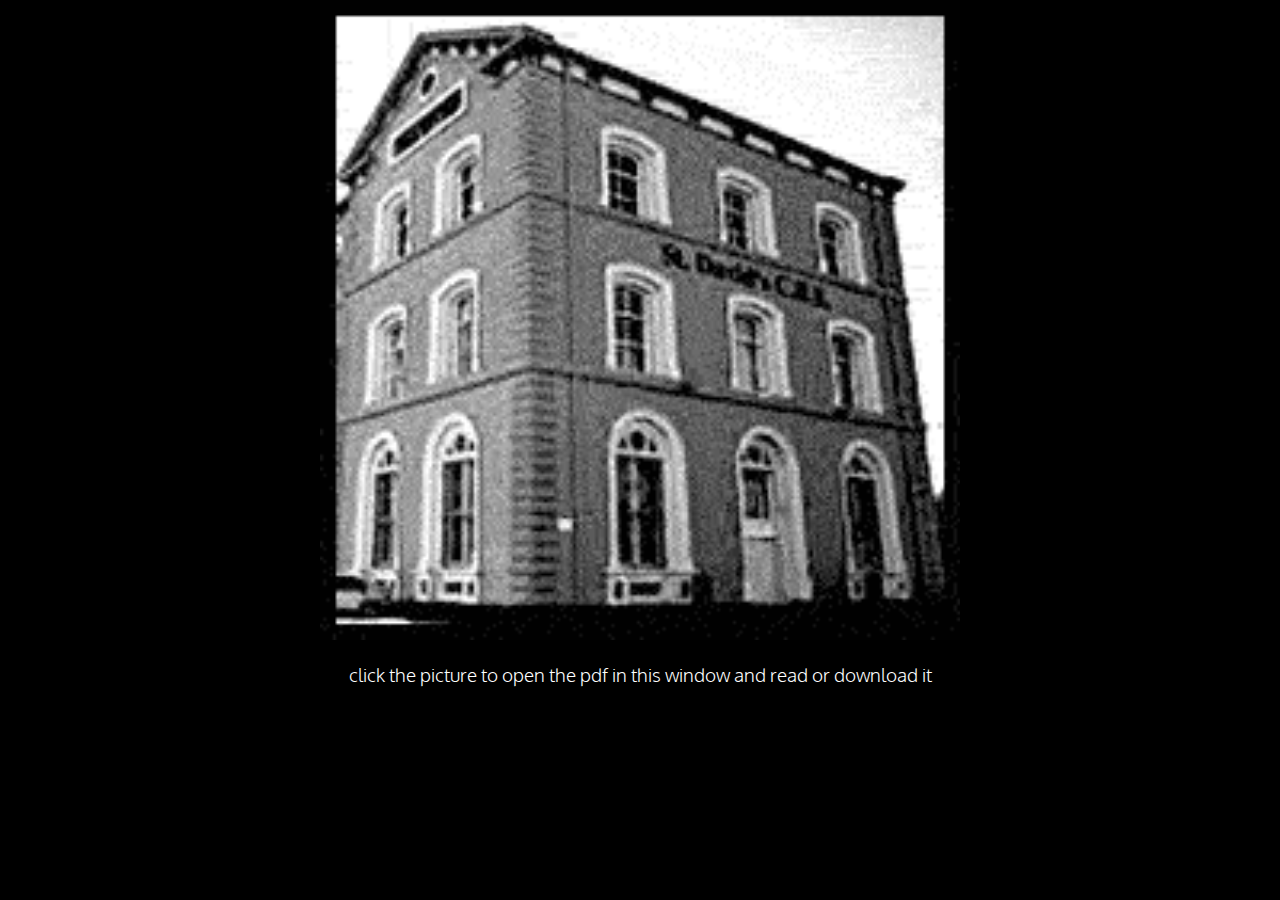
<file: cica.html>
<!DOCTYPE html>
<html lang="en">
	<head>
	<title> Fractured Selves: CICA</title>
	<meta charset="utf-8">
	<meta name="viewport" content="width=device-width, initial-scale=1.0">
	<META NAME="keywords" Content="art, artist, performance, installation, sculpture,
	film, video, politics, protest, audio, music, jungle, drum 'n' bass, electronica,
	 G-man,  screaMachine">
	<META NAME="description" Content="Artworks and Music by artist Gearoid Dolan,
	aka screaMachine, aka G-man">
	<meta name="author" content="screaMachine">

	<link href="https://fonts.googleapis.com/css2?family=Allerta+Stencil&family=Anton&family=Krona+One&family=Oxygen:wght@300;400;700&family=Saira+Stencil+One&display=swap" rel="stylesheet">

	<link rel="shortcut icon" href="iconz/favicon.ico" type="image/x-icon">
	<link rel="icon" href="iconz/favicon.ico" type="image/x-icon">
<!-- ++++++++++++++++ -->

<link href="gmanTimeline.css" rel="stylesheet" type="text/css">
	<script type="text/javascript" src="fracturedSelves.js"defer></script>
<style>

a:visited {
    text-decoration: none;
    color: #FFFFFF;
}
a:active {
    text-decoration: none;
    color: #FFFFFF;
}
a:link {
    color: #FFFFFF;
    text-decoration: none;
}
</style>

</head>

<body style="background: black;">

<div>
	<!-- <div class="modalText"> Irish Commission to Inquire into Child Abuse (CICA)
	</div>
	<div class ="modalTextbody"> Chapter 7 is on my school, when it was an "Industrial School".<br>
		It had just converted to a public school the year before I started attending. <br>Abuse continued.</div>
	<br> -->
<div><a href = "media/CICA-VOL1-7.pdf"><img src="images/senseiButt1La.gif" alt ="Document on Abuse in School"
title="Document on Abuse in School" target="_blank"style=" width: 50vw;"></a></div> -->
<div class ="modalTextbody">
	click the picture to open the pdf in this window and read or download it</div>
<br>

</body>
</html>
</file>
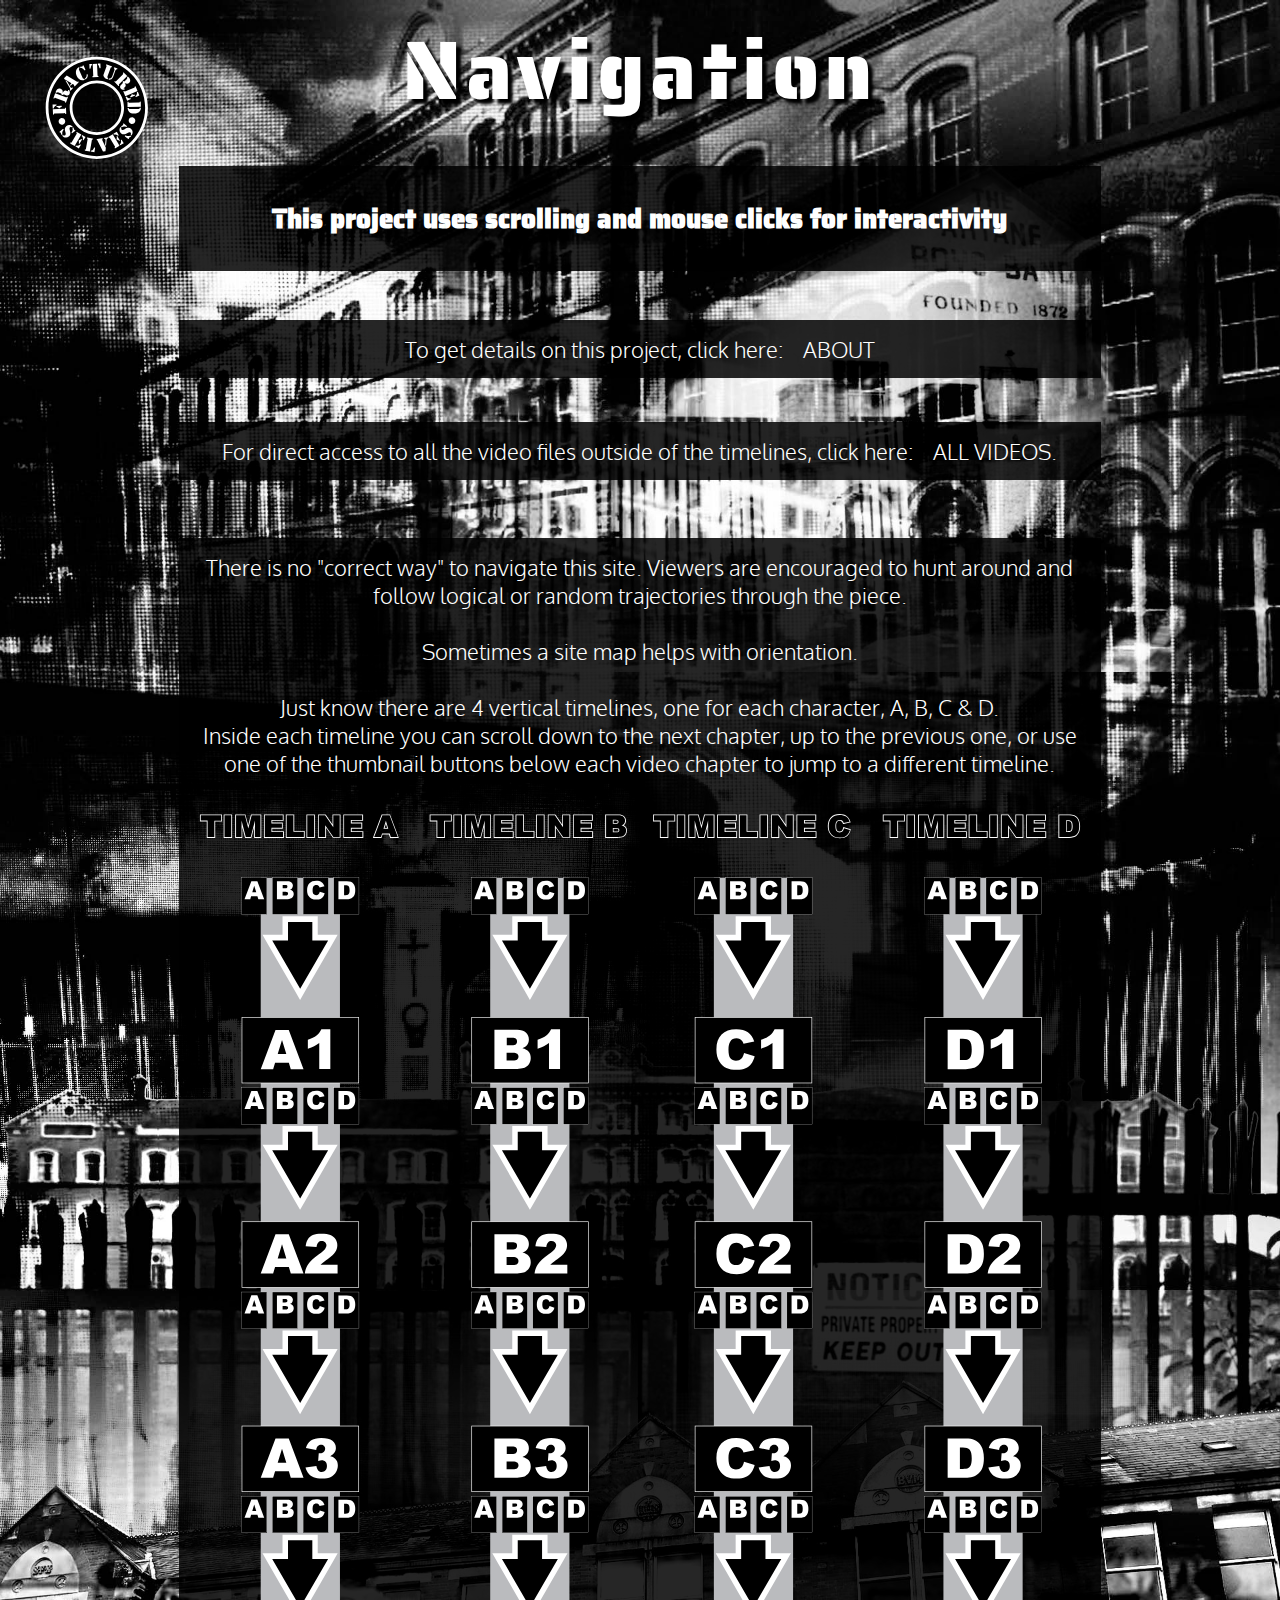
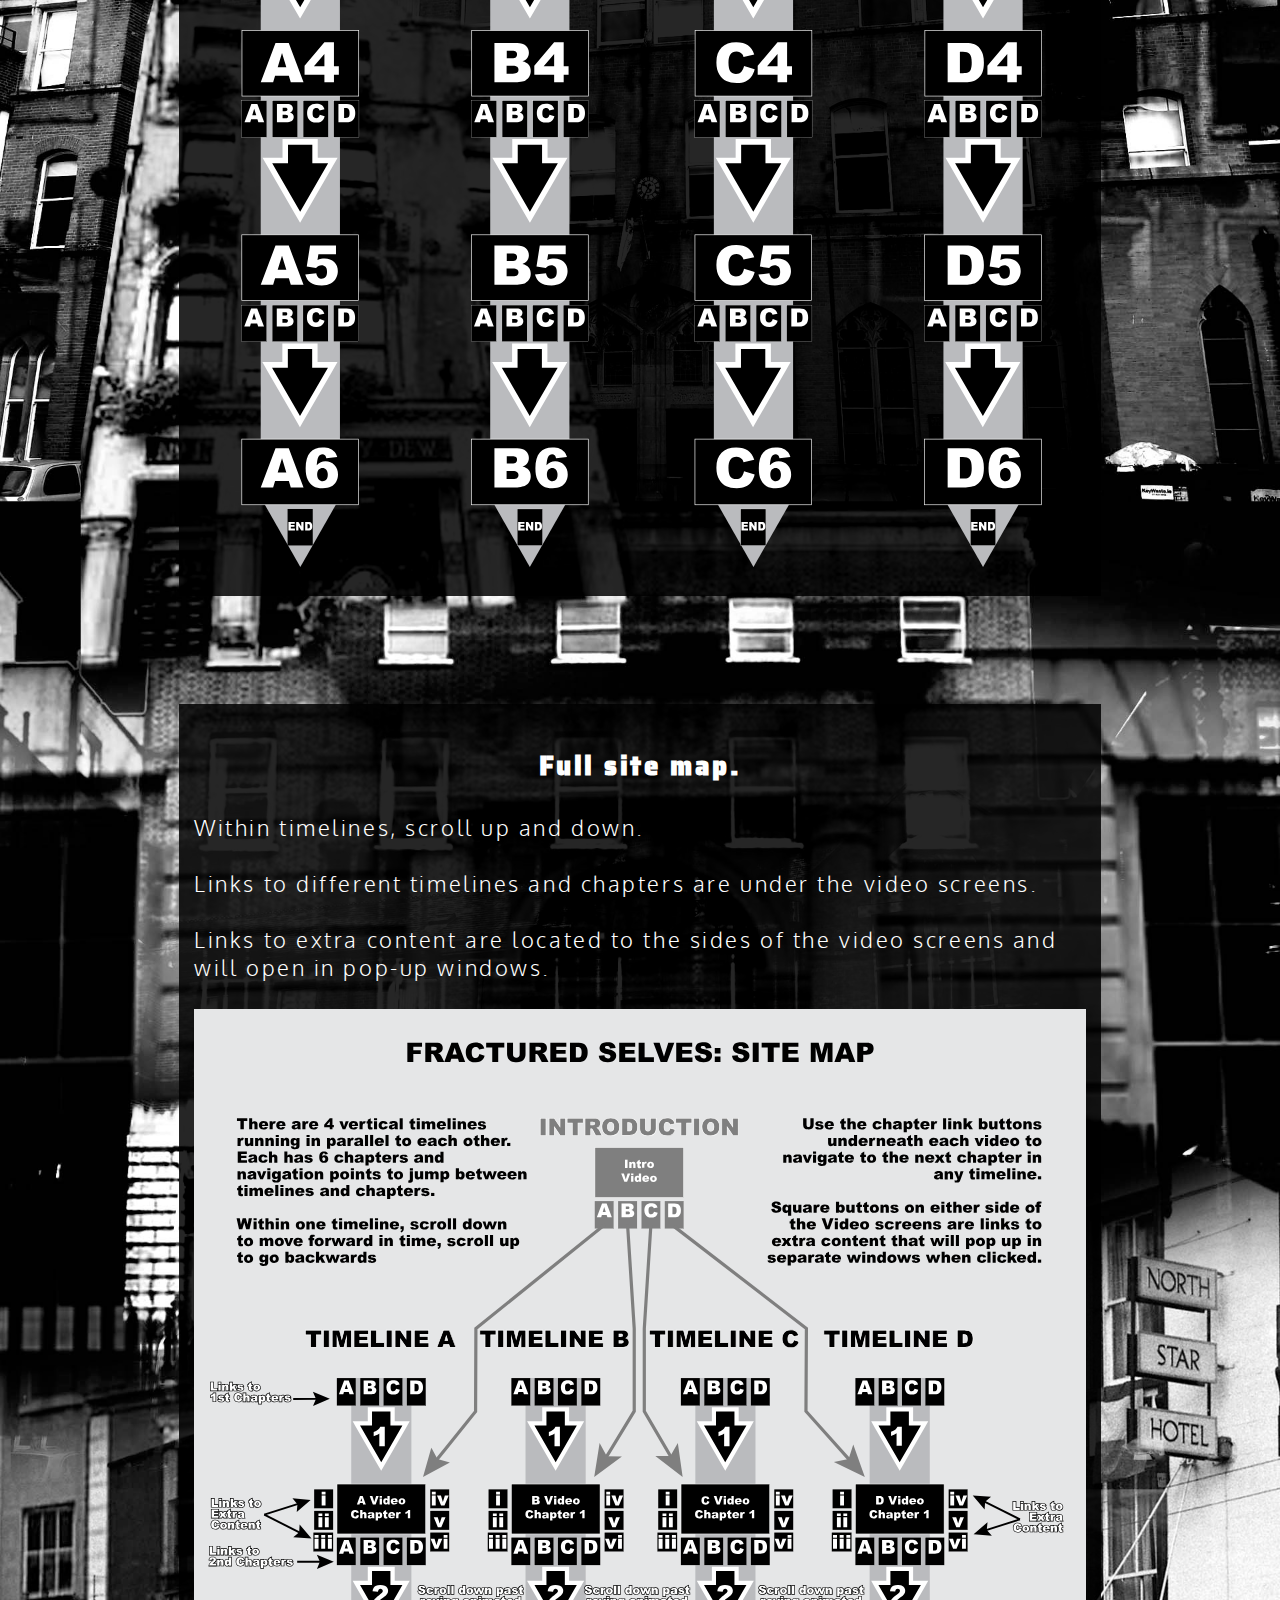
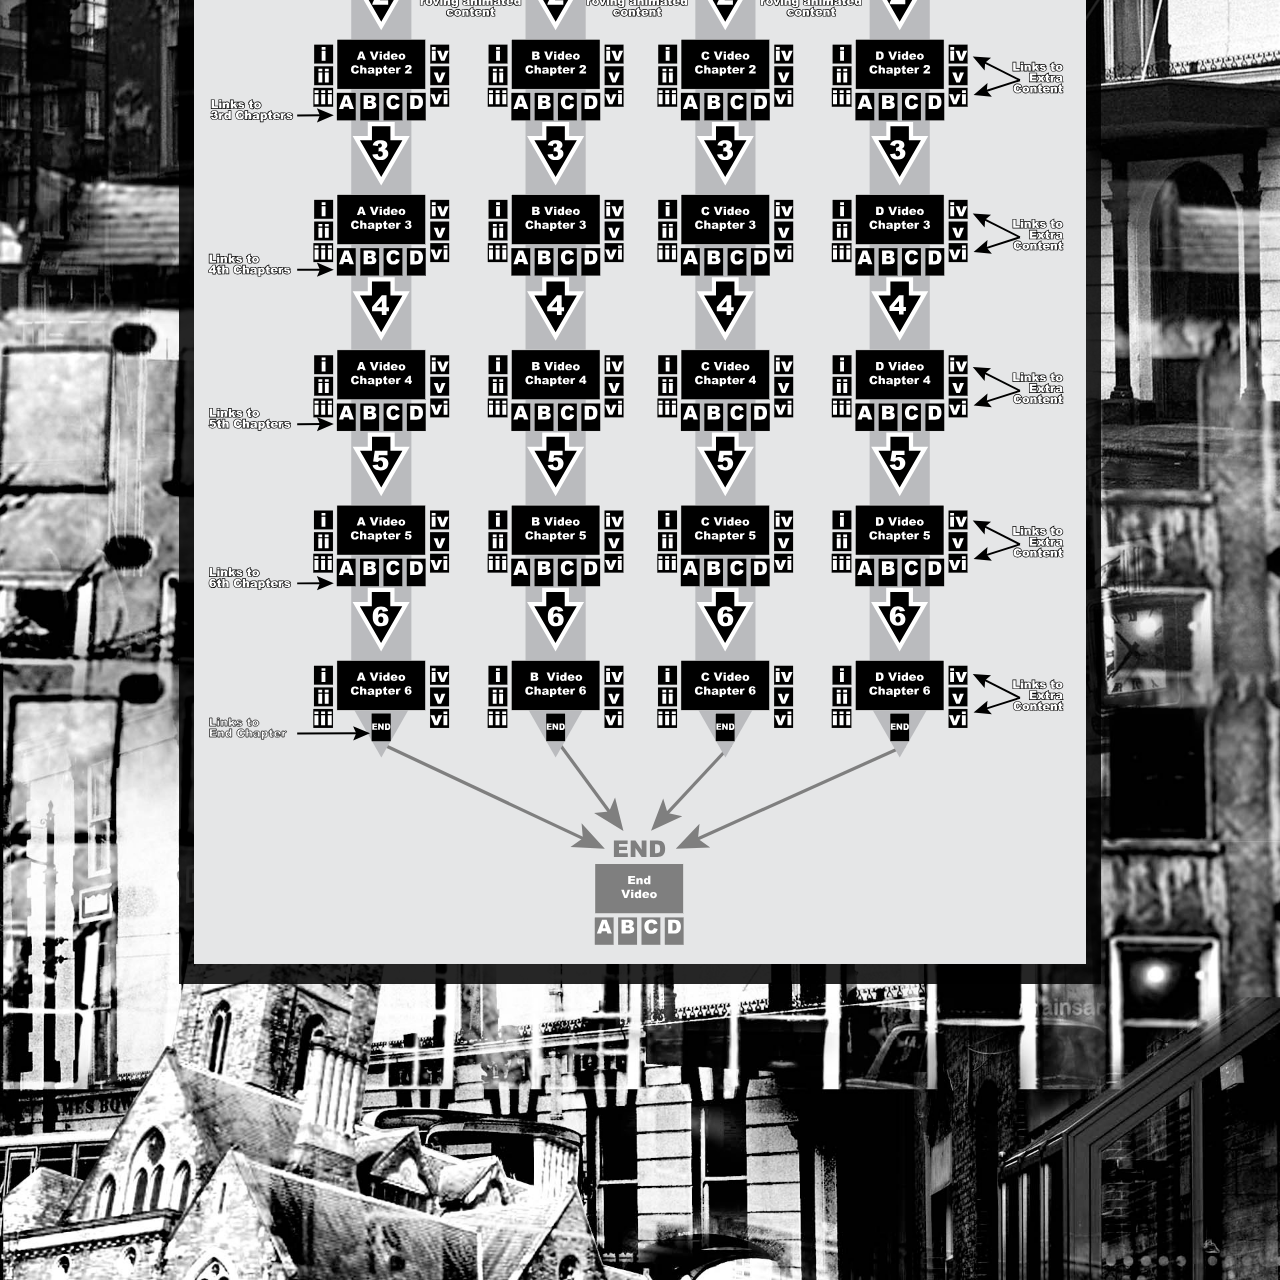
<file: nav.html>
<!DOCTYPE html>
<html lang="en">
	<head>
	<title> Fractured Selves: Navigation</title>
	<meta charset="utf-8">
	<meta name="viewport" content="width=device-width, initial-scale=1.0">
	<META NAME="keywords" Content="art, artist, performance, installation, sculpture,
	film, video, politics, protest, audio, music, jungle, drum 'n' bass, electronica,
	 G-man,  screaMachine">
	<META NAME="description" Content="Artworks and Music by artist Gearoid Dolan,
	aka screaMachine, aka G-man">
	<meta name="author" content="screaMachine">

	<link href="https://fonts.googleapis.com/css2?family=Allerta+Stencil&family=Anton&family=Krona+One&family=Oxygen:wght@300;400;700&family=Saira+Stencil+One&display=swap" rel="stylesheet">

	<link rel="shortcut icon" href="iconz/favicon.ico" type="image/x-icon">
	<link rel="icon" href="iconz/favicon.ico" type="image/x-icon">
<!-- ++++++++++++++++ -->

<link href="fracturedSelves.css" rel="stylesheet" type="text/css">
	<script type="text/javascript" src="fracturedSelves.js"defer></script>
<style>

a:visited {
    text-decoration: none;
    color: #FFFFFF;
}
a:active {
    text-decoration: none;
    color: #FFFFFF;
}
a:link {
    color: #FFFFFF;
    text-decoration: none;
}
</style>

</head>

<body>

<div id="backgroundNav">
<div class="items">

<!-- +++++++++++++++++++++++++++++++++++++++++++++++++++++++ -->
<!-- DROPDOWN ++++++++++++++++++++++++++++++++++++++++++++++++++++++++++++++++++++++++++ DROPDOWN -->

	<ul class="dropdown"><a>
		<!-- SVG RING BUTTON ++++++++++++++++++++++++++++++++++++++++++++++++++++ 	SVG RING BUTTON  -->
		<?xml version="1.0" encoding="utf-8"?>
		<!-- Generator: Adobe Illustrator 21.1.0, SVG Export Plug-In . SVG Version: 6.00 Build 0)  -->
		<svg version="1.1" id="logo" xmlns="http://www.w3.org/2000/svg" xmlns:xlink="http://www.w3.org/1999/xlink" x="0px" y="0px"
			 viewBox="0 0 204.4 204.4" style="enable-background:new 0 0 204.4 204.4;" xml:space="preserve">
		<style type="text/css">
			.st0{fill:#FFFFFF;}
			/* RING BUTTON */
					#logo_square { opacity: 0%; }

					/* #logo_square:hover {opacity: 100%;} */
		</style>
		<g id="logo_square">
			<g>
				<path d="M37.3,199.7c-18,0-32.6-14.6-32.6-32.6V37.3c0-18,14.6-32.6,32.6-32.6h129.8c18,0,32.6,14.6,32.6,32.6v129.8
					c0,18-14.6,32.6-32.6,32.6H37.3z"/>
				<path class="st0" d="M167.1,7.2c16.6,0,30.1,13.5,30.1,30.1v129.8c0,16.6-13.5,30.1-30.1,30.1H37.3c-16.6,0-30.1-13.5-30.1-30.1
					V37.3c0-16.6,13.5-30.1,30.1-30.1H167.1 M167.1,2.2H37.3C17.9,2.2,2.2,17.9,2.2,37.3v129.8c0,19.4,15.7,35.1,35.1,35.1h129.8
					c19.4,0,35.1-15.7,35.1-35.1V37.3C202.2,17.9,186.5,2.2,167.1,2.2L167.1,2.2z"/>
			</g>
		</g>
		<g id="logo_ring_1_"onmouseenter="hiPerf()" onmouseleave="loPerf()">
			<g>
				<path d="M102.2,191.7c-49.4,0-89.5-40.1-89.5-89.5s40.1-89.5,89.5-89.5s89.5,40.1,89.5,89.5S151.6,191.7,102.2,191.7z M102.3,55.7
					c-25.6,0-46.4,20.8-46.4,46.4s20.8,46.4,46.4,46.4c25.6,0,46.4-20.8,46.4-46.4S127.9,55.7,102.3,55.7z"/>
				<path class="st0" d="M102.2,15.2c48,0,87,39,87,87s-39,87-87,87s-87-39-87-87S54.2,15.2,102.2,15.2 M102.3,151.1
					c27,0,48.9-21.9,48.9-48.9c0-27-21.9-48.9-48.9-48.9c-27,0-48.9,21.9-48.9,48.9C53.4,129.1,75.3,151.1,102.3,151.1 M102.2,10.2
					c-50.8,0-92,41.2-92,92s41.2,92,92,92s92-41.2,92-92S153,10.2,102.2,10.2L102.2,10.2z M102.3,146.1c-24.3,0-43.9-19.7-43.9-43.9
					S78,58.2,102.3,58.2c24.3,0,43.9,19.7,43.9,43.9S126.6,146.1,102.3,146.1L102.3,146.1z"/>
			</g>
			<g>
				<path class="st0" d="M45,124.4c1.2,3.2-0.4,6.6-3.4,7.7c-3,1.2-6.5-0.2-7.7-3.4c-1.2-3.2,0.4-6.6,3.4-7.7
					C40.3,119.8,43.8,121.2,45,124.4z"/>
				<path class="st0" d="M22.9,103.5l-0.3-7.1l6.5-0.3c0.2,0,0.8,0,0.8,1c0,0.5-0.3,0.7-0.8,0.9c-2.6,0.9-4,2.7-4.4,5.5L22.9,103.5z
					 M26.9,112.6c-1.2,0.1-1.4,0-1.7,1.2c-0.1,0.4-0.4,0.7-0.8,0.7c-0.9,0-1-1-1-1.1l-0.4-8.4l20.3-0.9c1.2-0.1,1.4,0,1.7-1.2
					c0.1-0.4,0.4-0.7,0.8-0.7c0.9,0,1,1,1,1.1l0.4,9c0,0.1,0,1.2-0.9,1.2c-0.4,0-0.7-0.3-0.9-0.7c-0.4-1.1-0.6-1.1-1.8-1L26.9,112.6z
					 M33.6,103c-0.4-1.3-1.7-1.9-2.9-2.1c-0.6-0.1-1.1-0.3-1.1-1c0-1,1.1-0.9,1.4-0.9l6.9-0.3c0.3,0,1.4-0.2,1.4,0.8
					c0,0.7-0.5,0.9-1,1.1c-1.2,0.3-2.4,1-2.7,2.4L33.6,103z"/>
				<path class="st0" d="M28,84.6c-1.1-0.4-1.3-0.5-2,0.4c-0.3,0.3-0.6,0.5-1.1,0.4c-0.9-0.3-0.6-1.3-0.5-1.5l2.9-7.9L46.5,83
					c1.1,0.4,1.3,0.5,2-0.4c0.3-0.3,0.6-0.5,1.1-0.4c0.9,0.3,0.6,1.3,0.5,1.5l-3.1,8.5c0,0.1-0.5,1.1-1.3,0.8c-0.4-0.2-0.6-0.5-0.6-1
					c0.1-1.2-0.1-1.2-1.2-1.6L28,84.6z M27.9,74.6l0.1-0.1c0.7-2,1.4-4,3-5.5c1.7-1.6,3.8-2.1,6.1-1.2c3.5,1.2,4.1,4.1,3.7,7.4l0.1,0
					c1.4-2.5,3.1-4.8,6.3-3.7l2.6,1c0.3,0.1,0.8,0.4,1,0c0.2-0.5-0.7-0.9-0.4-1.6c0.1-0.4,0.8-0.7,1.2-0.5c0.9,0.3,1.6,1.7,1.9,2.6
					c0.5,1.3,0.3,2.5-0.2,3.8c-0.5,1.3-1.2,2.3-2.5,2.9c-1.5,0.7-2.8,0.3-4.3-0.2l-2-0.8c-1.4-0.5-3.1-1.1-3.9,0.6l-1.8-0.7
					c0.4-1.7-0.5-2.3-1.9-2.8l-3.6-1.3c-1.5-0.6-2.3-0.5-3.4,0.8L27.9,74.6z"/>
				<path class="st0" d="M58.2,59.2l-3.3,3.4l-1-1.6l2.7-2.8l-12.4-7.5l-1-1.5l4.9-5.1l17.9,10.6c0.8,0.5,1.2,0.9,2.1,0.5
					c0.5-0.2,0.9-0.3,1.3,0.1c0.6,0.6-0.2,1.4-0.6,1.8l-5.5,5.7c-0.4,0.5-1.1,1.1-1.7,0.5c-0.4-0.4-0.3-0.6-0.2-1.1
					c0.2-0.9,0.2-1.2-0.9-1.8L58.2,59.2z M48.9,55l5.8,9.8c1,1.7,1.7,1.8,2.8,1.3c0.5-0.2,1-0.4,1.4,0c0.6,0.6-0.1,1.3-0.5,1.8
					l-2.6,2.6c-0.4,0.5-1.3,1.3-1.9,0.6c-0.6-0.5-0.1-0.9,0.1-1.7c0.2-0.7,0.3-1.9-0.9-3.9l-7.4-12.5l0.1-0.1L48.9,55z"/>
				<path class="st0" d="M80.5,51.8c-6.5,2.7-11.7-0.8-14.4-6.8c-3-6.8-1.3-13.2,4.2-16l0.8,1.7c-1.3,0.9-1.2,2.3-0.7,3.6l6.2,13.9
					c0.5,1.2,1.5,2.2,3.1,1.9L80.5,51.8z M71.6,28.5c1.1-0.5,3.9-0.3,4.6-0.7c0.4-0.2,0.5-0.4,0.5-0.9c0-0.5,0.1-0.8,0.5-1
					c0.9-0.4,1.3,0.5,1.4,0.6l3,6.8c0.1,0.1,0.5,1.1-0.5,1.5c-0.6,0.3-1.2-0.1-1.6-0.6c-1.6-2.1-4.3-4.6-7.3-4.1L71.6,28.5z
					 M84.5,41.9c0.6-0.2,1.1,0.1,1.3,0.6c1,2.4-1,7.5-4.1,8.7L81,49.6c2-1.5,3.3-3.8,2.9-6.3C83.9,42.7,83.9,42.2,84.5,41.9z"/>
				<path class="st0" d="M88.8,23.5l4.6-0.2l0.1,1.9c-1.6,1.3-2,3.4-2.2,5.1c-0.1,0.7-0.2,1.5-1.1,1.6c-1,0-1.1-0.8-1.1-0.9L88.8,23.5
					z M94.8,23.2l7.8-0.3l0.9,20.3c0.1,1.2,0,1.4,1.2,1.7c0.4,0.1,0.7,0.4,0.7,0.8c0,0.9-1,1-1.1,1l-9,0.4c-0.1,0-1.2,0-1.2-0.9
					c0-0.4,0.3-0.7,0.7-0.9c1.1-0.4,1.1-0.6,1-1.8L94.8,23.2z M109,30c0,0.1-0.1,0.9-1,1c-0.9,0-1.1-0.8-1.2-1.5
					c-0.4-1.7-0.9-3.8-2.6-4.9l-0.1-1.9l4.6-0.2L109,30z"/>
				<path class="st0" d="M121.9,51c-2.4-0.9-4.2-1.6-5.9-3.5c-2.2-2.5-2.1-3.8-1.6-5.3l5.2-14.3c0.4-1.1,0.5-1.3-0.4-2
					c-0.3-0.3-0.5-0.6-0.4-1.1c0.3-0.9,1.3-0.6,1.5-0.5l8.5,3.1c0.1,0,1.1,0.5,0.8,1.3c-0.2,0.4-0.5,0.6-1,0.6
					c-1.2-0.1-1.2,0.1-1.6,1.3l-5.3,14.5c-0.1,0.3-1.2,2.6,0.8,4.1L121.9,51z M133.9,34.8c0.9-3.9-1.5-3.5-1-4.8
					c0.3-0.9,1.6-0.4,1.9-0.3l3.4,1.2c0.3,0.1,1.6,0.5,1.2,1.4c-0.5,1.3-2-0.6-3.8,3l-4.1,11.3c-2,4.9-6.3,5.4-8.2,4.7l0.6-1.8
					c3.1,0.2,4.7-1,5.9-3.6L133.9,34.8z"/>
				<path class="st0" d="M149,42.1c0.8-0.8,1-1,0.4-2c-0.2-0.4-0.2-0.8,0.1-1.1c0.7-0.7,1.4,0,1.5,0.1l6,5.9l-14.3,14.4
					c-0.8,0.8-1,1-0.4,2c0.2,0.4,0.2,0.8-0.1,1.1c-0.7,0.7-1.4,0-1.5-0.1l-6.4-6.4c-0.1-0.1-0.8-0.9-0.1-1.5c0.3-0.3,0.7-0.3,1.1-0.1
					c1,0.5,1.2,0.4,2-0.5L149,42.1z M158.1,46l0.1,0.1c1.5,1.5,3.1,3,3.8,5c0.8,2.3,0.3,4.3-1.4,6c-2.5,2.7-5.4,2.1-8.3,0.3l0,0
					c1.7,2.3,3.1,4.8,0.7,7.3l-2,2c-0.2,0.2-0.7,0.6-0.4,0.9c0.4,0.4,1.1-0.2,1.6,0.3c0.3,0.3,0.3,1,0,1.3c-0.7,0.7-2.2,0.8-3.1,0.6
					c-1.4-0.1-2.4-0.8-3.4-1.7c-1-1-1.6-2.1-1.6-3.5c0-1.6,0.9-2.7,2-3.8l1.5-1.5c1-1,2.3-2.3,1-3.8l1.3-1.3c1.3,1.1,2.2,0.5,3.3-0.6
					l2.7-2.7c1.1-1.1,1.4-1.9,0.7-3.5L158.1,46z"/>
				<path class="st0" d="M172.3,64.3l3.2,7.8l-22.1,9.2l-3.2-7.8c0-0.1-0.4-1.1,0.5-1.5c0.4-0.2,0.8,0,1.1,0.3c0.8,0.9,0.9,0.8,2,0.3
					l15.5-6.4c1.1-0.5,1.3-0.5,1.2-1.7c0-0.4,0.1-0.8,0.5-1C171.8,63.3,172.3,64.2,172.3,64.3z M155.7,81.9c1.3,2.3,3.7,3.4,6.4,3.2
					c0.5,0,1.1,0,1.3,0.5c0.4,0.9-0.5,1.2-0.7,1.3l-5.9,2.5l-2.8-6.8L155.7,81.9z M166.3,77.6c0.8,1.1,2.2,1.2,3.5,1
					c0.6-0.1,1.1-0.1,1.4,0.5c0.4,0.9-0.7,1.2-1,1.3l-6.4,2.6c-0.2,0.1-1.2,0.7-1.6-0.2c-0.3-0.6,0.1-1,0.6-1.4c1-0.7,1.9-1.8,1.7-3.1
					L166.3,77.6z M176.1,73.5l2.7,6.6l-6,2.5c-0.1,0.1-0.7,0.3-1.1-0.6c-0.2-0.5,0-0.8,0.4-1.1c2.1-1.8,2.9-3.9,2.2-6.6L176.1,73.5z"
					/>
				<path class="st0" d="M157.5,100.9l-0.1-8.1c0-0.7,0-1.5,1-1.5c0.4,0,0.7,0.3,0.9,0.7c0.4,1.1,0.6,1.1,1.7,1.1l16.8-0.3
					c0.5,0,1.3,0,1.5-0.6c0.2-0.6,0.3-1.3,1.1-1.3c0.8,0,0.9,0.8,1,1.4l0.1,8.2L157.5,100.9z M181.5,102c0.2,5.4-3.5,10-11.8,10.6
					c-7.5,0.5-12-4.9-12.1-10.2l1.9,0c0.3,1.9,2.1,2,3.3,2l13.6-0.2c1.2,0,3-0.1,3.3-2.1L181.5,102z"/>
				<path class="st0" d="M159.9,123.1c1.2-3.2,4.6-4.7,7.7-3.6c3,1.1,4.8,4.4,3.6,7.7s-4.7,4.7-7.7,3.6
					C160.5,129.6,158.7,126.3,159.9,123.1z"/>
			</g>
			<g>
				<path class="st0" d="M40.4,140.8c0.5-0.4,1.3-0.9,1.9-0.2c0.4,0.5,0.3,1.2-0.1,1.6c-1.7,2-3,5.3-1.7,7.9l-1.4,1.2
					c-1.7-2.2-1.2-3.4-1.9-4.3c-0.6-0.8-1.4-0.1-1.9-0.7c-0.6-0.8,0.3-1.5,0.4-1.6L40.4,140.8z M57.6,137.5c-1.1-0.7-2.4-0.9-3.5-0.1
					c-1.2,1-1.4,2.3-0.2,6.1c1.9,5.8,0.3,8.7-2,10.5c-3.9,3.1-9,1.9-12-1.7l1.4-1.2c1.3,0.9,2.7,1.5,4.1,0.4c1.6-1.2,0.8-3.6,0.3-5.2
					c-1.2-4.2-2.1-8.3,1.8-11.4c3.8-3.1,8.3-2.2,11.4,1.3L57.6,137.5z M58.9,147.3c-0.6,0.5-1.3,0.9-1.9,0.1c-0.5-0.6-0.2-1.2,0.2-1.7
					c1.6-1.8,2.3-4.8,1.1-7.1l1.4-1.2c1.2,1.6,1.6,4,1.9,4.3c0.5,0.6,1.4-0.1,1.9,0.5c0.6,0.8-0.3,1.4-0.5,1.6L58.9,147.3z"/>
				<path class="st0" d="M67.1,146.1l7.3,4.3L62.3,171l-7.3-4.3c-0.1-0.1-1-0.7-0.5-1.5c0.2-0.4,0.6-0.5,1-0.4
					c1.1,0.3,1.2,0.1,1.8-0.9l8.5-14.5c0.6-1,0.7-1.2-0.1-2c-0.3-0.3-0.4-0.7-0.2-1.1C66.1,145.5,67,146,67.1,146.1z M64.5,170.1
					c2.4,1,5,0.5,7-1.3c0.4-0.3,0.9-0.6,1.4-0.4c0.9,0.5,0.3,1.3,0.2,1.4l-3.2,5.5l-6.3-3.7L64.5,170.1z M70.3,160.3
					c1.3,0.4,2.5-0.4,3.4-1.3c0.4-0.4,0.8-0.7,1.4-0.4c0.9,0.5,0.1,1.4,0,1.6l-3.5,6c-0.1,0.2-0.6,1.3-1.4,0.8
					c-0.6-0.3-0.5-0.9-0.3-1.4c0.4-1.2,0.5-2.6-0.5-3.6L70.3,160.3z M75.7,151.1l6.2,3.6l-3.3,5.6c-0.1,0.1-0.4,0.6-1.2,0.2
					c-0.5-0.3-0.4-0.6-0.3-1.1c0.6-2.7,0-4.8-2.2-6.6L75.7,151.1z"/>
				<path class="st0" d="M89.8,180.8l-8.3-1.5c-0.1,0-1.2-0.3-1-1.2c0.1-0.4,0.4-0.7,0.8-0.7c1.2-0.2,1.2-0.3,1.4-1.5l2.9-16.5
					c0.2-1.2,0.3-1.4-0.8-1.9c-0.4-0.2-0.6-0.5-0.5-1c0.2-0.9,1.2-0.8,1.3-0.8l8.9,1.6c0.1,0,1.2,0.3,1,1.2c-0.1,0.4-0.4,0.7-0.8,0.7
					c-1.2,0.2-1.2,0.3-1.4,1.5L89.8,180.8z M91.5,179.2c2.6,0.1,4.4-1.9,5.6-4.7c0.3-0.7,0.7-0.8,1.4-0.7c0.7,0.1,0.7,0.7,0.6,1.3
					l-1.2,7l-6.7-1.2L91.5,179.2z"/>
				<path class="st0" d="M117.8,180.2l-4.5,0.8l-9.5-19.2c-0.4-0.9-0.3-1-1.2-1.2c-0.4-0.1-0.7-0.4-0.8-0.8c-0.2-1,1.2-1.2,1.9-1.4
					l6.9-1.2c0.7-0.1,2.2-0.6,2.4,0.6c0.2,1.2-1.3,0.9-1,2.2c0.1,0.4,0.2,0.5,0.3,0.9l6.2,13L117.8,180.2z M117.2,168.3l0.7-7.3
					c0.1-0.5,0.1-0.7,0-1.3c-0.2-0.9-0.6-1.4-1.5-1.5c-0.6-0.1-1-0.2-1.1-0.8c-0.2-1,1-1.2,1.6-1.3l3.5-0.6c0.7-0.1,1.8-0.4,2,0.6
					c0.1,0.7-0.3,0.9-0.8,1.2c-0.8,0.5-1,0.7-1.4,1.6c-0.3,0.7-0.4,1.5-0.5,2.3l-1,10.3l-0.1,0L117.2,168.3z"/>
				<path class="st0" d="M123.6,154.2l7.3-4.3l12.2,20.6l-7.3,4.3c-0.1,0.1-1.1,0.6-1.5-0.2c-0.2-0.4-0.1-0.8,0.2-1.1
					c0.8-0.9,0.7-1,0.1-2l-8.6-14.4c-0.6-1-0.7-1.2-1.8-0.9c-0.4,0.1-0.8,0-1-0.4C122.6,154.8,123.5,154.2,123.6,154.2z M132.1,149.1
					l6.1-3.7l3.3,5.6c0.1,0.1,0.4,0.7-0.5,1.2c-0.5,0.3-0.8,0.1-1.2-0.2c-2-1.8-4.2-2.3-6.9-1.3L132.1,149.1z M137.5,158.3
					c1-1,0.9-2.4,0.5-3.6c-0.1-0.5-0.2-1.1,0.3-1.4c0.9-0.5,1.3,0.6,1.4,0.8l3.5,5.9c0.1,0.2,0.9,1.1,0,1.6c-0.6,0.3-1,0-1.4-0.4
					c-0.9-0.9-2-1.7-3.4-1.3L137.5,158.3z M143.4,168.1c2.1-1.6,2.9-4.1,2.3-6.8c-0.1-0.5-0.2-1.1,0.3-1.4c0.9-0.5,1.3,0.4,1.4,0.5
					l3.3,5.5l-6.3,3.8L143.4,168.1z"/>
				<path class="st0" d="M146.4,138.1c-0.4,1.2-0.4,2.6,0.6,3.4c1.2,1,2.5,0.9,6-1.2c5.2-3.1,8.4-2.2,10.7-0.4c3.9,3.1,3.8,8.3,1,12.1
					l-1.5-1.2c0.6-1.5,0.8-3-0.5-4.1c-1.5-1.3-3.7,0-5.1,0.8c-3.8,2.1-7.6,3.9-11.5,0.8c-3.8-3-4-7.7-1.2-11.4L146.4,138.1z
					 M155.7,134.6c0.6,0.5,1.1,1.1,0.5,1.8c-0.5,0.6-1.1,0.4-1.7,0.1c-2.1-1.2-5.2-1.2-7.2,0.5l-1.5-1.2c1.3-1.6,3.6-2.5,3.8-2.8
					c0.5-0.7-0.4-1.3,0.1-2c0.6-0.8,1.4,0,1.6,0.1L155.7,134.6z M153.4,154.1c-0.5-0.4-1.1-1.1-0.6-1.8c0.4-0.5,1.1-0.5,1.6-0.3
					c2.3,1.2,5.9,1.8,8.1,0l1.5,1.2c-1.8,2.1-3,1.9-3.8,2.8c-0.6,0.8,0.2,1.4-0.2,2c-0.6,0.8-1.5,0-1.7-0.1L153.4,154.1z"/>
			</g>
		</g>

		</svg>

		<!-- EXITING SVG RING BUTTON ++++++++++++++++++++++++++++++++++++++++++++++++++++ 	EXITING SVG RING BUTTON  -->

		<!-- DROPDOWN CONTENT +++++++++++++++++++++++++++++++++ DROPDOWN CONTENT  -->
		<div class="dropdown-content">
			<a href="about.html">About</a>
				 </div>
<br>
				 <div class="dropdown-content">
					 <a href="nav.html" >How to navigate</a>
							</div>

<br>
									 <div class="dropdown-content">
							<a href="video.html">All Videos</a>
	 							</div>
								<br>
								<div class="dropdown-content">
								<a href="index.html">Start Page</a>
								</div>
<br>
	<div class="dropdown-content"> <a href="http://www.screamachine.com/"target="_blank">screaMachine Home Page</a>

	</div>


		 </ul>

		 <!-- END DROPDOWN ++++++++++++++++++++++++++++++++++++++++++++++++++++++++++++++++++++++++++ END DROPDOWN -->
		 <!-- +++++++++++++++++++++++++++++++++++++++++++++++++++++++ -->
		 <!-- +++++++++++++++++++++++++++++++++++++++++++++++++++++++ -->



	<div id=aboutTextBox1>Navigation</div>

<div id=aboutTextBox2><h3>This project uses scrolling and mouse clicks for interactivity</h3></div>

<div id=aboutTextBox3a>
To get details on this project, click here:&nbsp;&nbsp;&nbsp;<a href=
"about.html"> ABOUT</a>
</div>

<div id=aboutTextBox3b>
For direct access to all the video files outside of the timelines,
click here:&nbsp;&nbsp;&nbsp; <a href= "video.html">ALL VIDEOS</a>.
</div>

<div id=aboutTextBox3c>
There is no "correct way" to navigate this site. Viewers are encouraged to hunt around and follow logical or random trajectories through the piece.
<br><br>Sometimes a site map helps with orientation.
	<br><br>
	 Just know there are 4 vertical timelines, one for each character, A, B, C & D.
	 <br>Inside each timeline you can scroll down to the next chapter,
	 up to the previous one, or use one of the thumbnail
buttons below each video chapter to jump to a different timeline.
<br><br>
<img src="images/nav1.svg"></div>








<div id=navTextBox4>

<h3>Full site map.</h3>
Within timelines, scroll up and down.<br><br>
Links to different timelines and chapters are under the video screens.<br><br>
Links to extra content are located to the sides of the video screens and will open in pop-up windows.
<br><br>
<img src="images/nav2.svg">
</div>


<!-- +++++++++++++++++++++++++++++++++++++++++++++++++++++++ -->
<!-- exiting grid -->
</div>
<!-- exiting background div-->
</div>
<!-- +++++++++++++++++++++++++++++++++++++++++++++++++++++++ -->


</body>
</html>
</file>
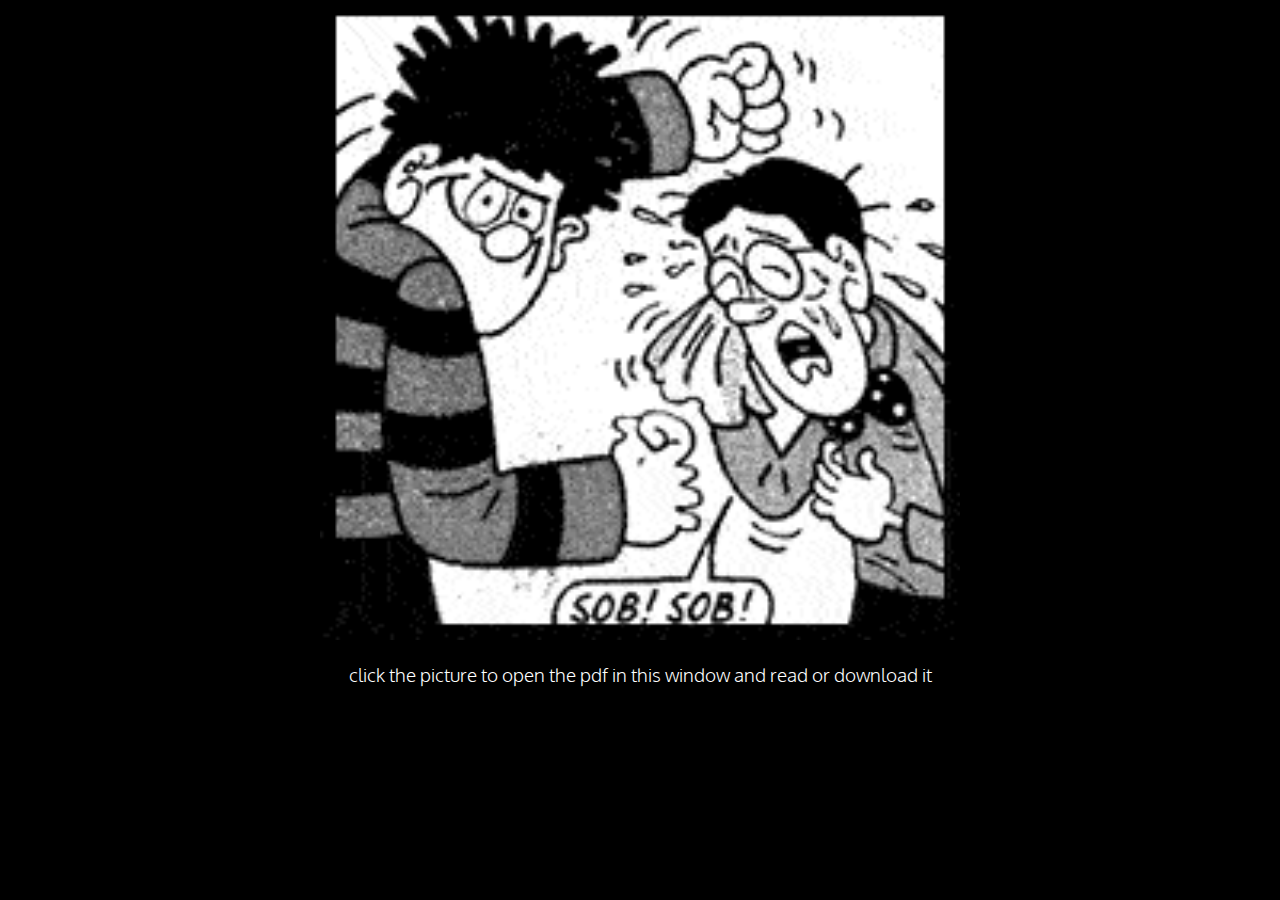
<file: ribc.html>
<!DOCTYPE html>
<html lang="en">
	<head>
	<title> Fractured Selves: CICA</title>
	<meta charset="utf-8">
	<meta name="viewport" content="width=device-width, initial-scale=1.0">
	<META NAME="keywords" Content="art, artist, performance, installation, sculpture,
	film, video, politics, protest, audio, music, jungle, drum 'n' bass, electronica,
	 G-man,  screaMachine">
	<META NAME="description" Content="Artworks and Music by artist Gearoid Dolan,
	aka screaMachine, aka G-man">
	<meta name="author" content="screaMachine">

	<link href="https://fonts.googleapis.com/css2?family=Allerta+Stencil&family=Anton&family=Krona+One&family=Oxygen:wght@300;400;700&family=Saira+Stencil+One&display=swap" rel="stylesheet">

	<link rel="shortcut icon" href="iconz/favicon.ico" type="image/x-icon">
	<link rel="icon" href="iconz/favicon.ico" type="image/x-icon">
<!-- ++++++++++++++++ -->

<link href="gmanTimeline.css" rel="stylesheet" type="text/css">
	<script type="text/javascript" src="fracturedSelves.js"defer></script>
<style>

a:visited {
    text-decoration: none;
    color: #FFFFFF;
}
a:active {
    text-decoration: none;
    color: #FFFFFF;
}
a:link {
    color: #FFFFFF;
    text-decoration: none;
}
</style>

</head>

<body style="background: black;">

<div>

<div><a href = "media/ribc.pdf"><img src="images/smachButt1La.gif" alt ="Document on Racism in British Comics"
title="Document on Racism in British Comics" target="_blank" style=" width: 50vw;"></a></div> -->
<div class ="modalTextbody">
	click the picture to open the pdf in this window and read or download it</div>
<br><br><br><br><br><br><br><br><br><br><br>

</body>
</html>
</file>
<file: fracturedSelves.css>
@charset "UTF-8";

* {
  box-sizing: border-box;
}
body {
  background-size: 100vw;

	text-align: center;
	margin: auto;
}
p {
    font-family: 'Oxygen', sans-serif;
    font-weight: 300;
    font-size: 1em;
    color: white;
    background: rgba(200,0,0,0.85);
			z-index: -10;
}


h1 {font-family: 'Saira Stencil One',sans-serif;

	font-size: 6.5vw;
  letter-spacing: .4vw;
	color: white;
	text-align: center;
	padding: 5px;
	text-transform: uppercase;
}
h2 {font-family: 'Saira Stencil One',sans-serif;

  font-size: 6.5vw;
  letter-spacing: .4vw;
text-shadow: 5px 5px 3px black;
color: white;
text-align: center;
padding: 5px;
width: 100vw;
}
h3 {font-family: 'Saira Stencil One', sans-serif;
    font-size: 1em
    color: white;
    text-align: center;
		z-index: -10;
    }
h4 {font-family: "allerta-stencil-body", sans-serif;
    font-size: 1em;
    padding: 5px;
    text-align: center;
    color: #FFFFFF;
	background: rgba(0,00,0,0.65);
}

.saira	{
    padding: 3px;
    font-family: 'Saira Stencil One', sans-serif;
    font-size: 1.5em;
    text-align: center;
    color: #FFFFFF;
	background: rgba(0,0,0,0.85);
		max-width: 1000px;
		margin: auto;
		z-index: -10;
}

img {
  overflow: hidden;
}

a:hover {
	color:white;
	font-size:1em;
	text-align: center;
		text-shadow: 0px 0px 10px lightgray;
}

.thumbnails {
  display: flex;
  flex-direction: row;
    justify-content: space-between;
     align-items: flex-start;
     margin: auto;

}
.goodbyeThumbnail {
     margin: auto;
  text-align: center;
}
.thumbpic{
  width: 16vw;
     margin: auto;
}
.thumbtext {
  display: flex;
  flex-direction: row;
    justify-content: space-between;
    /* align-items: stretch;
    align-content: stretch; */
     flex-wrap: nowrap;
}
.thumbwords{
  width: 16vw;
       /* height: 15vw; */
  font-family: 'Oxygen', sans-serif;
  font-weight: 300;
  font-size: 2vw;
  color: white;
  background: rgba(0,0,0,0.85);
  padding: 10px;
  margin: auto;
/* align-content: stretch; */
}
#backgroundAbout {
	background-image: url("images/fsGDK_bk.jpg");
  background-size: 100vw;
  background-repeat: repeat;
  height: 2100vw;
	text-align: center;
	margin: auto;
}
#backgroundVid {
	background-image: url("images/fssMach_bk.jpg");
  background-size: 100vw;
  background-repeat: repeat;
  height: 320vw;
	text-align: center;
	margin: auto;
}
#backgroundNav {
	background-image: url("images/fsGman_bk.jpg");
  background-size: 100vw;
  background-repeat: repeat;
  height: 350vw;
	text-align: center;
	margin: auto;
}
#backgroundGDK {
	background-image: url("images/fsGDK_bk.jpg");
  background-size: 100vw;
	text-align: center;
	margin: auto;
}
#backgroundGman {
	background-image: url("images/fsGman_bk.jpg");
  background-size: 100vw;
	text-align: center;
	margin: auto;
}
#backgroundSensei {
	background-image: url("images/fsSensei_bk.jpg");
  background-size: 100vw;
	text-align: center;
	margin: auto;
}
#backgroundsMach {
	background-image: url("images/fssMach_bk.jpg");
  background-size: 100vw;
	text-align: center;
	margin: auto;
}
.backGroundDiv {
  background-color: black;
  margin:auto;
	text-align: center;
}
.items {
  display: grid;
  align-content: stretch;
  justify-content: space-around;
  min-width: 600px;
min-height: 100vh;
  grid-template-columns: 14vw  18vw  18vw  18vw  18vw 14vw;
  grid-template-rows: auto;
  margin: auto;
}
/* +++++++++++++++++++++++++++++++++++++++++++++++++ */
.topBox {
  font-family: 'Saira Stencil One',sans-serif;
    font-size: 3vw;
	text-shadow: 3px 3px 3px black;
  color: white;
  text-align: center;
  padding: 5px;
  width: 72vw;
  margin: auto;
  grid-area: 1/2/2/6;
  /* row 1 - 2, column 2 -6 */
}
#aboutTextBox1 {font-family: 'Saira Stencil One',sans-serif;
  font-size: 6.5vw;
  letter-spacing: .4vw;
text-shadow: 5px 5px 3px black;
color: white;
text-align: center;
padding: 5px;
width: 100vw;
  grid-area: 1/1/2/7;
    position: relative;
      /* background: rgba(00,0,0,0.85); */
}
#aboutTextBox2 {
  position: absolute;
  top: 13vw;
  left: 14vw;
  font-family: 'Oxygen', sans-serif;
  font-weight: 300;
  font-size: 1.75vw;
  color: white;
  text-align: center;
  padding: 5px;
  width: 72vw;
    /* height: 32vw; */
  margin: auto;
  grid-area: 2/1/3/7;
      background: rgba(00,0,0,0.85);
}
#aboutTextBox3a {
  position: absolute;
  top: 25vw;
  left: 14vw;
  font-family: 'Oxygen', sans-serif;
  font-weight: 300;
  font-size: 1.75vw;
  color: white;
  text-align: center;
  padding: 15px;
  width: 72vw;
    /* height: 32vw; */
  margin: auto;
  grid-area: 3/1/4/7;
      background: rgba(00,0,0,0.85);
}
#aboutTextBox3b {
  position: absolute;
  top: 33vw;
  left: 14vw;
  font-family: 'Oxygen', sans-serif;
  font-weight: 300;
  font-size: 1.75vw;
  color: white;
  text-align: center;
  padding: 15px;
  width: 72vw;
    /* height: 32vw; */
  margin: auto;
  grid-area: 3/1/4/7;
      background: rgba(00,0,0,0.85);
}
#aboutTextBox3c {
  position: absolute;
  top: 42vw;
  left: 14vw;
  font-family: 'Oxygen', sans-serif;
  font-weight: 300;
  font-size: 1.75vw;
  color: white;
  text-align: center;
  padding: 15px;
  width: 72vw;
    /* height: 32vw; */
  margin: auto;
  grid-area: 3/1/4/7;
      background: rgba(00,0,0,0.85);
}
#aboutTextBox4 {
  position: absolute;
  top: 56vw;
  left: 14vw;
  font-family: 'Oxygen', sans-serif;
  font-weight: 300;
  font-size: 1.75vw;
    letter-spacing: .2vw;
  color: white;
  text-align: left;
  padding: 15px;
  width: 72vw;
  margin: auto;
  grid-area: 4/1/5/7;
      background: rgba(00,0,0,0.85);
}
#navTextBox4 {
  position: absolute;
  top: 180vw;
  left: 14vw;
  font-family: 'Oxygen', sans-serif;
  font-weight: 300;
  font-size: 1.75vw;
    letter-spacing: .2vw;
  color: white;
  text-align: left;
  padding: 15px;
  width: 72vw;
  margin: auto;
  grid-area: 4/1/5/7;
      background: rgba(00,0,0,0.85);
}
/* VIDEO */
#spaceBox1 {
  font-family: 'Saira Stencil One',sans-serif;
  	font-size: 6.5vw;
    letter-spacing: .4vw;
	text-shadow: 5px 5px 3px black;
  color: white;
  text-align: center;
  padding: 5px;
  width: 100vw;
    height: 32vw;
  margin: auto;
  grid-area: 2/1/3/7;
}
@supports (-webkit-text-stroke: 1px black) {
#spaceBox1 {
  -webkit-text-stroke: 1px black;
  -webkit-text-fill-color: white;
}
  /* row 2 - 3, column 1 -7 ie full width */
}
.vidBox1 {
  font-family: 'Saira Stencil One',sans-serif;
    font-size: 3vw;
	text-shadow: 3px 3px 3px black;
  color: white;
  text-align: center;
  padding: 5px;
  width: 72vw;
  margin: auto;
  grid-area: 3/2/4/6;
  /* row 3 - 4, column 2 -6 */
}
/* make the video content responsive */
#videoID1{
width:100%; height: 100%; position: relative;
}
/* +++++++++++++++++++++++++++++++++++++++++++++++++ */
#spaceBox2 {
  font-family: 'Saira Stencil One',sans-serif;
  font-size: 3vw;
	text-shadow: 3px 3px 3px black;
  color: white;
  text-align: center;
  padding: 5px;
  width: 100vw;
    height: 32vw;
  margin: auto;
  grid-area: 4/1/5/7;
  /* row 4 - 5, column 1 -7 ie full width */
}
.vidBox2 {
  font-family: 'Saira Stencil One',sans-serif;
    font-size: 3vw;
	text-shadow: 3px 3px 3px black;
  color: white;
  text-align: center;
  padding: 5px;
  width: 72vw;
  margin: auto;
  grid-area: 5/2/6/6;
  /* row 5 - 6, column 2 -6 */
}
/* make the video content responsive */
#videoID2{
width:100%; height: 100%; position: relative;
}
/* +++++++++++++++++++++++++++++++++++++++++++++++++ */
#spaceBox3 {
  font-family: 'Saira Stencil One',sans-serif;
    font-size: 3vw;
	text-shadow: 3px 3px 3px black;
  color: white;
  text-align: center;
  padding: 5px;
  width: 100vw;
    height: 32vw;
  margin: auto;
  grid-area: 6/1/7/7;
  /* row 6 - 7, column 1 -7 ie full width */
}
.vidBox3 {
  font-family: 'Saira Stencil One',sans-serif;
    font-size: 3vw;
	text-shadow: 3px 3px 3px black;
  color: white;
  text-align: center;
  padding: 5px;
  width: 72vw;
  margin: auto;
  grid-area: 7/2/8/6;
  /* row 7 - 8, column 2 -6 */
}
/* make the video content responsive */
#videoID3{
width:100%; height: 100%; position: relative;
}
/* +++++++++++++++++++++++++++++++++++++++++++++++++ */
#spaceBox4 {
  font-family: 'Saira Stencil One',sans-serif;
  font-size: 3vw;
	text-shadow: 3px 3px 3px black;
  color: white;
  text-align: center;
  padding: 5px;
  width: 100vw;
      height: 32vw;
  margin: auto;
  grid-area: 8/1/9/7;
  /* row 8 - 9, column 1 -7 ie full width */
}
.vidBox4 {
  font-family: 'Saira Stencil One',sans-serif;
  font-size: 3vw;
	text-shadow: 3px 3px 3px black;
  color: white;
  text-align: center;
  padding: 5px;
  width: 72vw;
  margin: auto;
  grid-area: 9/2/10/6;
  /* row 9 - 10, column 2 -6 */
}
/* make the video content responsive */
#videoID4{
width:100%; height: 100%; position: relative;
}
/* +++++++++++++++++++++++++++++++++++++++++++++++++ */
#spaceBox5 {
  font-family: 'Saira Stencil One',sans-serif;
  font-size: 3vw;
	text-shadow: 3px 3px 3px black;
  color: white;
  text-align: center;
  padding: 5px;
  width: 100vw;
    height: 32vw;
  margin: auto;
  grid-area: 10/1/11/7;
  /* row 10 - 11, column 1 -7 ie full width */
}
.vidBox5 {
  font-family: 'Saira Stencil One',sans-serif;
  font-size: 3vw;
	text-shadow: 3px 3px 3px black;
  color: white;
  text-align: center;
  padding: 5px;
  width: 72vw;
  margin: auto;
  grid-area: 11/2/12/6;
  /* row 11 - 12, column 2 -6 */
}
/* make the video content responsive */
#videoID5{
width:100%; height: 100%; position: relative;
}
/* +++++++++++++++++++++++++++++++++++++++++++++++++ */
#spaceBox6 {
  font-family: 'Saira Stencil One',sans-serif;
  font-size: 3vw;
	text-shadow: 3px 3px 3px black;
  color: white;
  text-align: center;
  padding: 5px;
  width: 100vw;
    height: 32vw;
  margin: auto;
  grid-area: 12/1/13/7;
  /* row 12 - 13, column 1 -7 ie full width */
}
.vidBox6 {
  font-family: 'Saira Stencil One',sans-serif;
  font-size: 3vw;
	text-shadow: 3px 3px 3px black;
  color: white;
  text-align: center;
  padding: 5px;
  width: 72vw;
  margin: auto;
  grid-area: 13/2/14/6;
  /* row 13 - 14, column 2 -6 */
}
/* make the video content responsive */
#videoID6{
width:100%; height: 100%; position: relative;
}
/* +++++++++++++++++++++++++++++++++++++++++++++++++ */
#spaceBox7 {
  font-family: 'Saira Stencil One',sans-serif;
  font-size: 3vw;
	text-shadow: 3px 3px 3px black;
  color: white;
  text-align: center;
  padding: 5px;
  width: 100vw;
  height: 10vw;
  margin: auto;
  grid-area: 14/1/15/7;
  /* row 13 - 15, column 1 -7 ie full width */
}
/* +++++++++++++++++++++++++++++++++++++++++++++++++ */

#protesters-RL1a {
  position: absolute;
top: 10%;
left: 100%;
  animation-name: pRL1a;
  animation-duration: 35s;
  animation-iteration-count: infinite;
  z-index:  10;
}
@keyframes pRL1a {
  0% {top: 10%;
    position: absolute;
  left: 100%;
  transform: scale(0.6);
  }
  100% {top: 30%;
    position: absolute;
    left: -80%;
  }
}
#protesters-LR1a {
  position: absolute;
top: 10%;
right: 100%;
  animation-name: pLR1a;
  animation-delay:   5s;
  animation-duration: 35s;
  animation-iteration-count: infinite;
  z-index:  9;
}
@keyframes pLR1a {
  0% {top: 10%;
    position: absolute;
  right: 100%;
  transform: scale(0.6);
  }
  100% {top: 30%;
    position: absolute;
    right: -80%;
  }
}
#protesters-RL2a {
  position: absolute;
top: 90%;
left: 100%;

  animation-name: pRL2a;
  animation-delay: 20s;
  animation-duration: 35s;
  animation-iteration-count: infinite;
  z-index:  10;
}
@keyframes pRL2a {
  0% {top: 90%;
    position: absolute;
  left: 100%;
  transform: scale(0.6)rotate(15deg);
  }
  100% {top: 50%;
    position: absolute;
    left: -80%;
  transform: scale(1)rotate(15deg);
  }
}
#protesters-LR2a {
  position: absolute;
top: 90%;
right: 100%;
  animation-name: pLR2a;
  animation-delay: 15s;
  animation-duration: 35s;
  animation-iteration-count: infinite;
  z-index:  9;
}
@keyframes pLR2a {
  0% {top: 90%;
    position: absolute;
  right: 100%;
transform: scale(0.6)rotate(-15deg);
  }
  100% {top: 50%;
    position: absolute;
    right: -80%;
  transform: scale(1)rotate(-15deg);
  }
}
/* +++++++++++++++++++++++++++++++++++++++++++++++++ */

#protesters-RL2b {
  position: absolute;
top: 50%;
left: 100%;
  animation-name: pRL2b;
animation-delay: 18s;
  animation-duration: 35s;
  animation-iteration-count: infinite;
  z-index:  -10;
}
@keyframes pRL2b {
  0% {top: 50%;
    position: absolute;
  left: 100%;
transform: scale(0.6)rotate(15deg);
  }
  100% {top: 0%;
    position: absolute;
    left: -80%;
  transform: scale(1)rotate(15deg);
  }
}
#protesters-LR2b {
  position: absolute;
top: 90%;
right: 100%;
  animation-name: pLR2b;
animation-delay: 23s;
  animation-duration: 35s;
  animation-iteration-count: infinite;
  z-index:  -9;
}
@keyframes pLR2b {
  0% {top: 50%;
    position: absolute;
  right: 100%;
transform: scale(0.6)rotate(-15deg);
  }
  100% {top:  0%;
    position: absolute;
    right: -80%;
  transform: scale(1)rotate(-15deg);
  }
}
#protesters-RL1b {
  position: absolute;
top: 70%;
left: 100%;
  animation-name: pRL1b;
animation-delay: 43s;
  animation-duration: 35s;
  animation-iteration-count: infinite;
  z-index:  -10;
}
@keyframes pRL1b {
  0% {top: 70%;
    position: absolute;
  left: 100%;
  transform: scale(0.6);
  }
  100% {top: 90%;
    position: absolute;
    left: -80%;
  }
}
#protesters-LR1b {
  position: absolute;
top: 70%;
right: 100%;
  animation-name: pLR1b;
  animation-delay: 38s;
  animation-duration: 35s;
  animation-iteration-count: infinite;
  z-index:  -9;
}
@keyframes pLR1b {
  0% {top: 70%;
    position: absolute;
  right: 100%;
  transform: scale(0.6);
  }
  100% {top: 90%;
    position: absolute;
    right: -80%;
  }
}
/* +++++++++++++++++++++++++++++++++++++++++++++++++ */
#protesters-front {
  position: absolute;
  left: 5 %;
  top: 40%;
  animation-name: fronting;
  animation-duration: 20s;
  animation-iteration-count: infinite;
  z-index: 20;
}
@keyframes fronting {
  0% {left: 0%;
    position: absolute;
    transform: scale(0);
  }
  100% {left: 35%;
    position: absolute;
    transform: scale(1);
  }
}
#protesters-back {
  position: absolute;
  left: 40%;
  top: 40%;
  animation-name: backing;
  animation-delay: 20s;
  animation-duration: 20s;
  animation-iteration-count: infinite;
  opacity: 0;
  z-index: 22;
}
@keyframes backing {
  0% {left: 40%;
    position: absolute;
    transform: scale(0.9 );
    opacity: 1 ;
  }

  100% {left: 70%;
    position: absolute;
    transform: scale(0);
    opacity: 1 ;
  }
}
/* //+++++++++++++++++++++++++++++++++++++++++++++++++ */



/* +++++++++++++++++++++++++++++++++++++++++++++++++ */
/* +++++++++++++++++++++++++++++++++++++++++++++++++ */



#fracturedSelvesButt{
  width:15vw;
  max-width: 220px;
}

/* The container <div> - needed to position the dropdown content */
.dropdown {
  position: fixed;
left:0vw;
  top: 4vw;
  width:12vw;
  max-width: 220px;
  z-index: 4000;
    font-family: 'Saira Stencil One', sans-serif;
    font-size: 2vw;
    margin: auto;
    text-align: center;
}
/* Dropdown Content (Hidden by Default) */
.dropdown-content {
    display: none;
    position: relative;
/* left: 1vw; */
    min-width: 1em;
    background-color: rgba(0,0,0,0.6);
    font-family: 'Allerta Stencil', sans-serif;
    font-size: 1.2vw;
    color: white;
    padding: 5px;
    text-decoration: none;
    border-bottom: 0.1vw solid white;
    z-index: 4000;
    width:9vw;
    max-width: 220px;
        text-align: center;
    /* margin: auto; */
    /* height: 7em; */
}
/* .dropdown-content2 {
    display: none;
    position: relative;
    right: 7vw;
    min-width: 1em;
    background-color: rgba(0,0,0,0.3);
    z-index: 20;
    width:10vw;
    max-width: 220px;
    text-align: left;
} */
/* Links inside the dropdown */
/* .dropdown-content2 a {
    background-color: rgba(0,0,0,0.6);
    font-family: 'Allerta Stencil', sans-serif;
    font-size: 1vw;
    color: white;
    text-decoration: none;
    border-bottom: 0.1vw solid white;
    display: block;
} */
/* Show the dropdown menu on hover */
.dropdown:hover .dropdown-content {
    display: block;
}
/* Show the dropdown second menu on hover */
/* .dropdown-content:hover .dropdown-content2 {
    display: block;
} */

/* +++++++++++++++++++++++++++++++++++++++++++++++++ */
</file>
<file: gmanTimeline.css>
@charset "UTF-8";

* {
  box-sizing: border-box;
}
body {
  background-size: 100vw;

	text-align: center;
	margin: auto;
}



h1 {font-family: 'Saira Stencil One',sans-serif;

  font-size: 6.5vw;
  letter-spacing: .4vw;
text-shadow: 5px 5px 3px black;
color: white;
text-align: center;
padding: 5px;
width: 100vw;
}


/* ASIDE BOXES CLASS WITH MODAL TEXT STYLING --------------------------MODAL  TEXT STYLE--- */
.asideBox {
  display: flex;
  flex-direction: column;
    justify-content:center;
         align-items:center;
     margin: auto;
     height: 40.5vw;
     width: 100%;
     z-index: 3000;
}

.modalText {font-family: 'Saira Stencil One',sans-serif;

  font-size: 2.5vw;
  letter-spacing: .4vw;
text-shadow: 5px 5px 3px black;
color: white;
text-align: center;
padding: 5px;
width: 100%;
}
.modalTextbody {    font-family: 'Oxygen', sans-serif;
    font-weight: 300;
    font-size: 1.5vw;
    color: white;
}
/* ASIDE BOXES CLASS WITH MODAL TEXT STYLING --------------------------MODAL  TEXT STYLE--- */


img {
  overflow: hidden;
}

a:hover {
	color:white;
	font-size:1em;
	text-align: center;
		text-shadow: 0px 0px 10px lightgray;
}

.thumbnails {
  display: flex;
  flex-direction: row;
    justify-content: space-between;
     align-items: flex-start;
     margin: auto;

}
.goodbyeThumbnail {
     margin: auto;
  text-align: center;
}
.thumbpic{
  width: 16vw;
     margin: auto;
}
.thumbtext {
  display: flex;
  flex-direction: row;
    justify-content: space-between;
    /* align-items: stretch;
    align-content: stretch; */
     flex-wrap: nowrap;
}
.thumbwords{
  width: 16vw;
       /* height: 15vw; */
  font-family: 'Oxygen', sans-serif;
  font-weight: 300;
  font-size: 2vw;
  color: white;
  background: rgba(0,0,0,0.85);
  padding: 10px;
  margin: auto;
/* align-content: stretch; */
}
#backgroundGman {
	background-image: url("images/fsGman_bk.jpg");
  background-size: 100vw;
	text-align: center;
	margin: auto;
}
.backGroundDiv {
  background-color: black;
  margin:auto;
	text-align: center;
}
.items {
  display: grid;
  align-content: stretch;
  justify-content: space-around;
  min-width: 600px;
min-height: 100vh;
  grid-template-columns: 14vw  18vw  18vw  18vw  18vw 14vw;
  grid-template-rows: auto;
  margin: auto;
}
/* +++++++++++++++++++++++++++++++++++++++++++++++++ */
.topBox {
  font-family: 'Saira Stencil One',sans-serif;
    font-size: 3vw;
	text-shadow: 3px 3px 3px black;
  color: white;
  text-align: center;
  padding: 5px;
  width: 72vw;
  margin: auto;
  grid-area: 1/2/2/6;
  /* row 1 - 2, column 2 -6 */
}

#topTit{
  position: absolute;
  top:25vw;
  padding: 5px;
    text-align: center;
  width: 72vw;
  margin: auto;
  grid-area: 1/2/2/6;
  /* row 1 - 2, column 2 -6 */
}
/* +++++++++++++++++++++++++++++++++++++++++++++++++ */
/* +++++++++++++++++++++++++++++++++++++++++++++++++ */
/* +++++++++++++++++++++++++++++++++++++++++++++++++ */
#spaceBox1 {
  width: 100vw;
    height: 40vw;
  margin: auto;
  grid-area: 2/1/3/7;
}
@supports (-webkit-text-stroke: 1px black) {
#spaceBox1 {
  -webkit-text-stroke: 1px black;
  -webkit-text-fill-color: white;
}
  /* row 2 - 3, column 1 -7 ie full width */
}
#piano{
position: absolute;
top:60vw;
left: 15vw;
z-index: 0;
}
#animalBox{
position: absolute;
top:50vw;
left: 30vw;
z-index: 2;
}
#tromBox{
position: absolute;
top:30vw;
left: 15vw;
z-index: 1;
}
#gTrombone {
  position: absolute;
  left: 2vw;
  top: 32vw;
  animation-name: trombMarch;
  animation-duration: 15s;
  animation-iteration-count: infinite;
  animation-timing-function:linear;
z-index: 1;
}
@keyframes trombMarch {
  0% {left: 2vw;
    position: absolute;
    transform: rotateY(0deg);
  }
  49% {left: 58vw;
    transform: rotateY(0deg);
  }
  50% {left: 58vw;
    transform: rotateY(180deg);
  }
  99% {left: 2vw;
    transform: rotateY(180deg);
  }
  100% {left: 2vw;;
    position: absolute;
    transform: rotateY(0deg);
  }
}
/* +++++++++++++++++++++++++++++++++++++++++++++++++ */
/* +++++++++++++++++++++++++++++++++++++++++++++++++ */
#tit1{
  font-family: 'Saira Stencil One',sans-serif;
    font-size: 3vw;
  text-shadow: 3px 3px 3px black;
  color: white;
  text-align: center;
  padding: 5px;
  width: 72vw;
}
.vidBox1 {
  width: 72vw;
  margin: auto;
  grid-area: 3/2/4/6;
  /* row 3 - 4, column 2 -6 */
  z-index: 2;
}
/* make the video content responsive */
#videoID1{
width:100%; height: 100%; position: relative;
}
/* +++++++++++++++++++++++++++++++++++++++++++++++++ */
/* +++++++++++++++++++++++++++++++++++++++++++++++++ */

#aside1L{
  position: absolute;
  top: 74vw;
  left:2vw;
  grid-area: 3/1/4/2;
  /* row 3 - 4, column 1 -2 */
  text-align: center;
    margin: auto;
      z-index:3000;
}
#aside1R{
  position: absolute;
  top: 74vw;
right:2vw;
  grid-area: 3/6/4/7;
  /* row 3 - 4, column 6 -7 */
  text-align: center;
    margin: auto;
      z-index: 3000;
}
/* +++++++++++++++++++++++++++++++++++++++++++++++++ */
/* +++++++++++++++++++++++++++++++++++++++++++++++++ */
#spaceBox2 {
  font-family: 'Saira Stencil One',sans-serif;
  font-size: 3vw;
	text-shadow: 3px 3px 3px black;
  color: white;
  text-align: center;
  padding: 5px;
  width: 100vw;
    height: 35vw;
  margin: auto;
  grid-area: 4/1/5/7;
  /* row 4 - 5, column 1 -7 ie full width */
}

#tubaBox{
position: absolute;
top:138vw;
left: 40vw;
z-index: 2;
}
#gTuba {
  position: absolute;
  left: 80vw;
  top: 140vw;
  animation-name: tubaMarch;
  animation-duration: 15s;
  animation-iteration-count: infinite;
  animation-timing-function:linear;
z-index: 3;
}
@keyframes tubaMarch {
  0% {left: 58vw;
    position: absolute;
    transform: rotateY(0deg);
  }
  49% {left: 2vw;
    transform: rotateY(0deg);
  }
  50% {left: 2vw;
    transform: rotateY(180deg);
  }
  99% {left: 58vw;
    transform: rotateY(180deg);
  }
  100% {left: 58vw;;
    position: absolute;
    transform: rotateY(0deg);
  }
}
/* +++++++++++++++++++++++++++++++++++++++++++++++++ */
/* +++++++++++++++++++++++++++++++++++++++++++++++++ */
#tit2{
  font-family: 'Saira Stencil One',sans-serif;
    font-size: 3vw;
  text-shadow: 3px 3px 3px black;
  color: white;
  text-align: center;
  padding: 5px;
  width: 72vw;
}
.vidBox2 {
  width: 72vw;
  margin: auto;
  grid-area: 5/2/6/6;
  /* row 5 - 6, column 2 -6 */
z-index: 5;
}
/* make the video content responsive */
#videoID2{
width:100%; height: 100%; position: relative;
}
/* +++++++++++++++++++++++++++++++++++++++++++++++++ */
/* +++++++++++++++++++++++++++++++++++++++++++++++++ */
#spaceBox3 {
  font-family: 'Saira Stencil One',sans-serif;
    font-size: 3vw;
	text-shadow: 3px 3px 3px black;
  color: white;
  text-align: center;
  padding: 5px;
  width: 100vw;
    height: 32vw;
  margin: auto;
  grid-area: 6/1/7/7;
  /* row 6 - 7, column 1 -7 ie full width */
}

#gitBox {
  position: absolute;
  left:10vw;
  top: 240vw;
  animation-name: gitDancing;
  animation-duration: 10s;
  animation-iteration-count: infinite;
  z-index: 1;
}
@keyframes gitDancing {
  0% {left: 10vw;
    position: absolute;
  transform: rotate(20deg);
  }
  50% {left: 60vw;
    position: absolute;
  transform: rotate(-20deg);
  }
  100% {left: 10vw;
    position: absolute;
  transform: rotate(20deg);
  }
}
#dupliBox{
position: absolute;
top:270vw;
left: 30vw;
z-index: 2;
}
#sheetBox {
  position: absolute;
  left:40vw;
  top: 272vw;
  animation-name: sheetDancing;
  animation-duration: 1s;
  animation-iteration-count: infinite;
  animation-timing-function: linear;
  z-index: 3;
}
@keyframes sheetDancing {
  0% {  left:45vw;
    top: 272vw;
  transform: rotate(0deg)scale(0.3);
  }
  40% {
    top: 265vw;
transform: rotate(20deg)scale(1);
  }
  50% {left:70vw;
transform: rotate(50deg)scale(1);
  }
  100% {left: 70vw;
    top: 300vw;
  transform: rotate(70deg)scale(0);
  }
}
#fendBox {
  position: absolute;
  left: 2vw;
  top: 260vw;
  animation-name: fender;
  animation-duration: 5s;
  animation-iteration-count: infinite;
  animation-timing-function: linear;
  z-index: 1;
}
@keyframes fender {
  0% {left: 2vw;
      top: 260vw;
    position: absolute;
    transform: scale(1);
    transform: rotate(10deg);
  }
  25% {
      top: 265vw;
    transform: scale(.75);
      transform: rotate(0deg);
  }
  50% {left: 68vw;
      top: 260vw;
    position: absolute;
    transform: scale(1);
      transform: rotate(-110deg);
  }
  75% {
      top: 265vw;
    transform: scale(.75);
    transform: rotate(0deg);
  }
  100% {left: 2vw;
      top: 260vw;
    position: absolute;
    transform: scale(1);
    transform: rotate(10deg);
  }
}
/* +++++++++++++++++++++++++++++++++++++++++++++++++ */
/* +++++++++++++++++++++++++++++++++++++++++++++++++ */
#tit3{
  font-family: 'Saira Stencil One',sans-serif;
    font-size: 3vw;
  text-shadow: 3px 3px 3px black;
  color: white;
  text-align: center;
  padding: 5px;
  width: 72vw;
}
.vidBox3 {
  width: 72vw;
  margin: auto;
  grid-area: 7/2/8/6;
  /* row 7 - 8, column 2 -6 */
  z-index: 3;
}
/* make the video content responsive */
#videoID3{
width:100%; height: 100%; position: relative;
}
/* +++++++++++++++++++++++++++++++++++++++++++++++++ */
/* +++++++++++++++++++++++++++++++++++++++++++++++++ */
#spaceBox4 {
  font-family: 'Saira Stencil One',sans-serif;
  font-size: 3vw;
	text-shadow: 3px 3px 3px black;
  color: white;
  text-align: center;
  padding: 5px;
  width: 100vw;
      height: 32vw;
  margin: auto;
  grid-area: 8/1/9/7;
  /* row 8 - 9, column 1 -7 ie full width */
}

#gBox {
  position: absolute;
  left:15vw;
  top: 369vw;
  animation-name: gDancing;
  animation-duration: 10s;
  animation-iteration-count: infinite;
  animation-timing-function: linear;
  z-index: 5;
}
@keyframes gDancing {
  0% {left: 13vw;
    top: 369vw;
  transform: rotate(90deg);
  }

  49% {left: 70vw;
  transform: rotate(90deg);
  top: 369vw;
  }
  50% {left: 70vw;
  transform: rotate(0deg);
  top: 365vw;
  }

  99% {left: 18vw;
  top: 365vw;
  transform: rotate(0deg);
  }
  100% {left: 18vw;
  top: 369vw;
  transform: rotate(2deg);
  }
}
#cymbalBox {
  position: absolute;
  left:20vw;
  top: 366vw;
  animation-name: cymbal;
  animation-duration: 10s;
  animation-iteration-count: infinite;
  z-index: 1;
  animation-timing-function: linear;
}
@keyframes cymbal {
  0% {
  transform: rotate(0deg);
  }

  100% {
  transform: rotate(360deg);
  }
}
#rickBox {
  position: absolute;
  left:10vw;
  top: 390vw;
  animation-name: rickenbacker;
  animation-duration: 10s;
  animation-iteration-count: infinite;
  z-index: 5;
  animation-timing-function: linear;
}
@keyframes rickenbacker {
  0% {left: 10vw;
    top: 390vw;
  transform: rotate(0deg);
  }

  49% {
  transform: rotate(0deg);
  top: 390vw;
  }
  50% {left: 60vw;
  transform: rotate(182deg);
  top: 393vw;
  }

  99% {left: 10vw;
  transform: rotate(182deg);
  top: 393vw;
  }
  100% {left: 10vw;
  transform: rotate(360deg);
  top: 390vw;
  }
}

/* +++++++++++++++++++++++++++++++++++++++++++++++++ */
/* +++++++++++++++++++++++++++++++++++++++++++++++++ */
#tit4{
  font-family: 'Saira Stencil One',sans-serif;
    font-size: 3vw;
  text-shadow: 3px 3px 3px black;
  color: white;
  text-align: center;
  padding: 5px;
  width: 72vw;
}
.vidBox4 {
  width: 72vw;
  margin: auto;
  grid-area: 9/2/10/6;
  /* row 9 - 10, column 2 -6 */
    z-index: 4;
}
/* make the video content responsive */
#videoID4{
width:100%; height: 100%; position: relative;
}
/* +++++++++++++++++++++++++++++++++++++++++++++++++ */
/* +++++++++++++++++++++++++++++++++++++++++++++++++ */
#spaceBox5 {
  font-family: 'Saira Stencil One',sans-serif;
  font-size: 3vw;
	text-shadow: 3px 3px 3px black;
  color: white;
  text-align: center;
  padding: 5px;
  width: 100vw;
    height: 32vw;
  margin: auto;
  grid-area: 10/1/11/7;
  /* row 10 - 11, column 1 -7 ie full width */
}


#spikeBox {
  position: absolute;
  left:10vw;
  top: 475vw;
  animation-name: spikeDancing;
  animation-duration: 10s;
  animation-iteration-count: infinite;
  animation-timing-function: linear;
  z-index: 5;
}
@keyframes spikeDancing {
  0% {left: 10vw;
  }
  50% {left: 65vw;
  }
  100% {left: 10vw;
  }
}
#spike6Box{
position: absolute;
top:480vw;
left: 14vw;
z-index: 2;
}

/* +++++++++++++++++++++++++++++++++++++++++++++++++ */
/* +++++++++++++++++++++++++++++++++++++++++++++++++ */
#tit5{
  font-family: 'Saira Stencil One',sans-serif;
    font-size: 3vw;
  text-shadow: 3px 3px 3px black;
  color: white;
  text-align: center;
  padding: 5px;
  width: 72vw;
}
.vidBox5 {
  width: 72vw;
  margin: auto;
  grid-area: 11/2/12/6;
  /* row 11 - 12, column 2 -6 */
  z-index: 3;
}
/* make the video content responsive */
#videoID5{
width:100%; height: 100%; position: relative;
}
/* +++++++++++++++++++++++++++++++++++++++++++++++++ */
/* +++++++++++++++++++++++++++++++++++++++++++++++++ */
#spaceBox6 {
  font-family: 'Saira Stencil One',sans-serif;
  font-size: 3vw;
	text-shadow: 3px 3px 3px black;
  color: white;
  text-align: center;
  padding: 5px;
  width: 100vw;
    height: 32vw;
  margin: auto;
  grid-area: 12/1/13/7;
  /* row 12 - 13, column 1 -7 ie full width */
}


#kBassBox {
  position: absolute;
  left:20vw;
  top: 575vw;
  animation-name: kBass;
  animation-duration: 1s;
  animation-iteration-count: infinite;
  animation-timing-function: linear;
  z-index: 7;
}
@keyframes kBass {
  0% {transform: rotate(0deg);
    left:25vw;
  }
  30% {transform: rotate(-50deg);
    top: 570vw;
    left:20vw;
  }
  50% {transform: rotate(-20deg);
    left:25vw;
  }
  70% {transform: rotate(-30deg);
    top: 565vw;
    left:25vw;
  }


  100% {transform: rotate(0deg);
    left:25vw;
  }
}
#ampBox{
position: absolute;
top:573vw;
left: 63vw;
transform: rotate(10deg);
z-index: 2;
}
#gTrombone2{
position: absolute;
top:564vw;
left: 40vw;
z-index: 1;
}
#mtbbBox{
position: absolute;
top:568vw;
left: 14vw;
z-index: 2;
}

/* +++++++++++++++++++++++++++++++++++++++++++++++++ */
/* +++++++++++++++++++++++++++++++++++++++++++++++++ */
#tit6{
  font-family: 'Saira Stencil One',sans-serif;
    font-size: 3vw;
  text-shadow: 3px 3px 3px black;
  color: white;
  text-align: center;
  padding: 5px;
  width: 72vw;
}
.vidBox6 {
  width: 72vw;
  margin: auto;
  grid-area: 13/2/14/6;
  /* row 13 - 14, column 2 -6 */
  z-index: 3;
}
/* make the video content responsive */
#videoID6{
width:100%; height: 100%; position: relative;
}
/* +++++++++++++++++++++++++++++++++++++++++++++++++ */
/* +++++++++++++++++++++++++++++++++++++++++++++++++ */
#spaceBox7 {
  font-family: 'Saira Stencil One',sans-serif;
  font-size: 3vw;
	text-shadow: 3px 3px 3px black;
  color: white;
  text-align: center;
  padding: 5px;
  width: 100vw;
  height: 10vw;
  margin: auto;
  grid-area: 14/1/15/7;
  /* row 13 - 15, column 1 -7 ie full width */
}
/* +++++++++++++++++++++++++++++++++++++++++++++++++ */

/* +++++++++++++++++++++++++++++++++++++++++++++++++ */

/* ALL MODALS BELOW - look next to vidboxes for aside boxes///////////////////////  */

/* 0000000000000000000000XXXXXXXXXXXXXXX00000000000000000 */
/* The Modal _1La (background) */
.modal_1La {
  display: none; /* Hidden by default */
  position: fixed; /* Stay in place */
  z-index: 3000; /* Sit on top */
  left: 0;
  top: 0;
  width: 100%; /* Full width */
  height: 100%; /* Full height */
  overflow: auto; /* Enable scroll if needed */
  background-color: rgba(0,0,0,0.7);
  font-family: 'Allerta Stencil', sans-serif;
  color: white;
  font-size: 20px;
}

/* Modal Content/Box */
.modal_1La-content {
  background-color: black;
  margin: auto;
  position: fixed;
  left: 20vw;
  top: 10vw;
  padding: 20px;
  width: 75vw;
  height: 75vh;
}
/* Modal HD Content/Box */
.modal_1LaHD-content {
  background-color: black;
  margin: auto;
  position: fixed;
  left: 12vw;
  top: 10vw;
  padding: 20px;
  width: 75vw;
  height: 75vh;
}

/* The Close Button */
.modal_1Laclose {
  color: white;
  float: right;
  font-family: 'Allerta Stencil', sans-serif;
  font-size: 20px;
}

.modal_1Laclose:hover,
.modal_1Laclose:focus {
  color: white;
  text-decoration: none;
  cursor: pointer;
}
/* Make modal backgrounds show cursor:pointer */
#myModal_1La:hover {
  cursor: pointer;
}
#myModal_1LaBtn:hover {
  cursor: pointer;
}
.modal_1La-content:hover {
  cursor: default;
}
/* 0000000000000000000000XXXXXXXXXXXXXXX00000000000000000 */

/* 0000000000000000000000XXXXXXXXXXXXXXX00000000000000000 */
/* The Modal _1Ra (background) */
.modal_1Ra {
  display: none; /* Hidden by default */
  position: fixed; /* Stay in place */
  z-index: 3000; /* Sit on top */
  left: 0;
  top: 0;
  width: 100%; /* Full width */
  height: 100%; /* Full height */
  overflow: auto; /* Enable scroll if needed */
  background-color: rgba(0,0,0,0.7);
  font-family: 'Allerta Stencil', sans-serif;
  color: white;
  font-size: 20px;
}

/* Modal Content/Box */
.modal_1Ra-content {
  background-color: black;
  margin: auto;
  position: fixed;
  left: 20vw;
  top: 10vw;
  padding: 20px;
  width: 75vw;
  height: 75vh;
}
/* Modal HD Content/Box */
.modal_1RaHD-content {
  background-color: black;
  margin: auto;
  position: fixed;
  left: 12vw;
  top: 10vw;
  padding: 20px;
  width: 75vw;
  height: 75vh;
}

/* The Close Button */
.modal_1Raclose {
  color: white;
  float: right;
  font-family: 'Allerta Stencil', sans-serif;
  font-size: 20px;
}

.modal_1Raclose:hover,
.modal_1Raclose:focus {
  color: white;
  text-decoration: none;
  cursor: pointer;
}
/* Make modal backgrounds show cursor:pointer */
#myModal_1Ra:hover {
  cursor: pointer;
}
#myModal_1RaBtn:hover {
  cursor: pointer;
}
.modal_1Ra-content:hover {
  cursor: default;
}
/* 0000000000000000000000XXXXXXXXXXXXXXX00000000000000000 */

/* 0000000000000000000000XXXXXXXXXXXXXXX00000000000000000 */
/* The Modal _1Rb (background) */
.modal_1Rb {
  display: none; /* Hidden by default */
  position: fixed; /* Stay in place */
  z-index: 3000; /* Sit on top */
  left: 0;
  top: 0;
  width: 100%; /* Full width */
  height: 100%; /* Full height */
  overflow: auto; /* Enable scroll if needed */
  background-color: rgba(0,0,0,0.7);
  font-family: 'Allerta Stencil', sans-serif;
  color: white;
  font-size: 20px;
}

/* Modal Content/Box */
.modal_1Rb-content {
  background-color: black;
  margin: auto;
  position: fixed;
  left: 20vw;
  top: 10vw;
  padding: 20px;
  width: 75vw;
  height: 75vh;
}
/* Modal HD Content/Box */
.modal_1RbHD-content {
  background-color: black;
  margin: auto;
  position: fixed;
  left: 12vw;
  top: 10vw;
  padding: 20px;
  width: 75vw;
  height: 75vh;
}

/* The Close Button */
.modal_1Rbclose {
  color: white;
  float: right;
  font-family: 'Allerta Stencil', sans-serif;
  font-size: 20px;
}

.modal_1Rbclose:hover,
.modal_1Rbclose:focus {
  color: white;
  text-decoration: none;
  cursor: pointer;
}
/* Make modal backgrounds show cursor:pointer */
#myModal_1Rb:hover {
  cursor: pointer;
}
#myModal_1RbBtn:hover {
  cursor: pointer;
}
.modal_1Rb-content:hover {
  cursor: default;
}

/* +++++++++++++++++++++++++++++++++++++++++++++++++ */
/* +++++++++++++++++++++++++++++++++++++++++++++++++ */

/* +++++++++++++++++++++++++++++++++++++++++++++++++ */
/* +++++++++++++++++++++++++++++++++++++++++++++++++ */



#fracturedSelvesButt{
  width:15vw;
  max-width: 220px;
}

/* The container <div> - needed to position the dropdown content */
.dropdown {
  position: fixed;
left:0vw;
  top: 4vw;
  width:12vw;
  max-width: 220px;
  z-index: 4000;
    font-family: 'Saira Stencil One', sans-serif;
    font-size: 2vw;
    margin: auto;
    text-align: center;
}
/* Dropdown Content (Hidden by Default) */
.dropdown-content {
    display: none;
    position: relative;
/* left: 1vw; */
    min-width: 1em;
    background-color: rgba(0,0,0,0.6);
    font-family: 'Allerta Stencil', sans-serif;
    font-size: 1.2vw;
    color: white;
    padding: 5px;
    text-decoration: none;
    border-bottom: 0.1vw solid white;
    z-index: 4000;
    width:9vw;
    max-width: 220px;
        text-align: center;
    /* margin: auto; */
    /* height: 7em; */
}
/* .dropdown-content2 {
    display: none;
    position: relative;
    right: 7vw;
    min-width: 1em;
    background-color: rgba(0,0,0,0.3);
    z-index: 20;
    width:10vw;
    max-width: 220px;
    text-align: left;
} */
/* Links inside the dropdown */
/* .dropdown-content2 a {
    background-color: rgba(0,0,0,0.6);
    font-family: 'Allerta Stencil', sans-serif;
    font-size: 1vw;
    color: white;
    text-decoration: none;
    border-bottom: 0.1vw solid white;
    display: block;
} */
/* Show the dropdown menu on hover */
.dropdown:hover .dropdown-content {
    display: block;
}
/* Show the dropdown second menu on hover */
/* .dropdown-content:hover .dropdown-content2 {
    display: block;
} */

/* +++++++++++++++++++++++++++++++++++++++++++++++++ */
</file>
